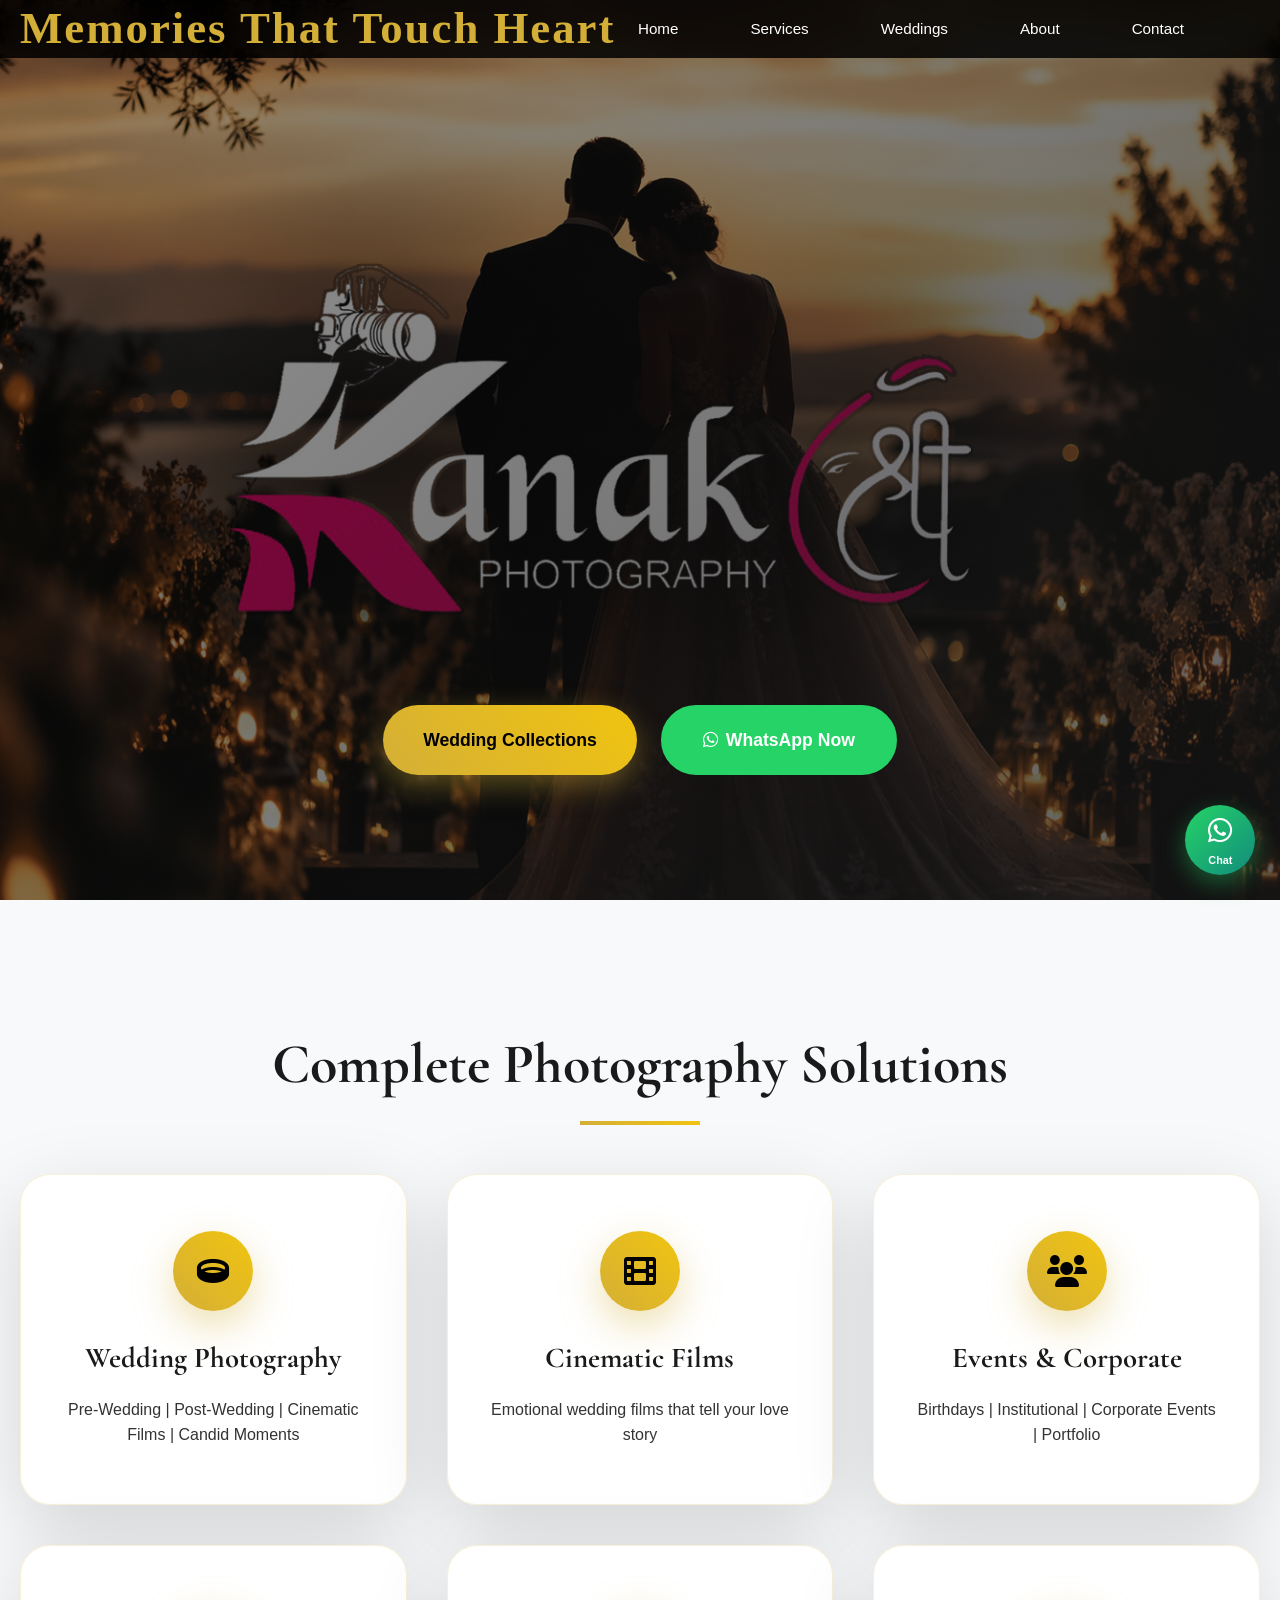
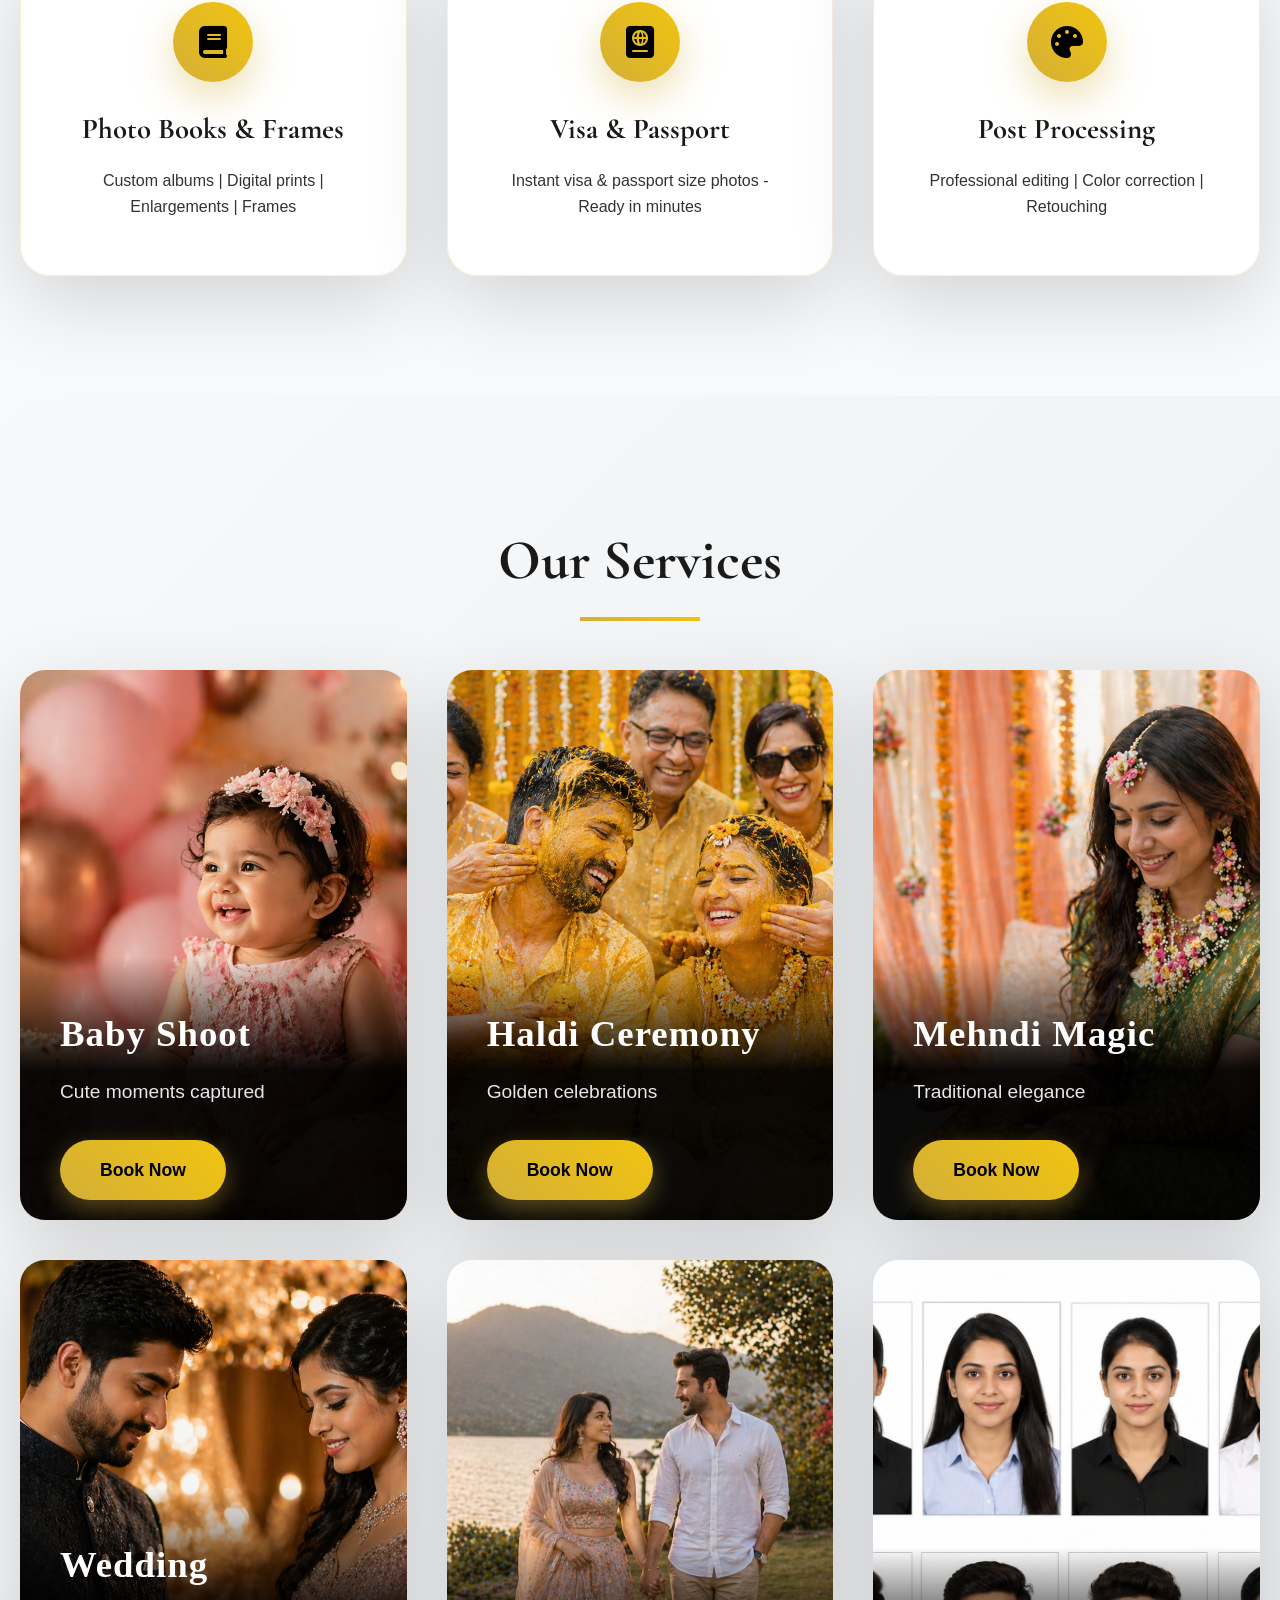
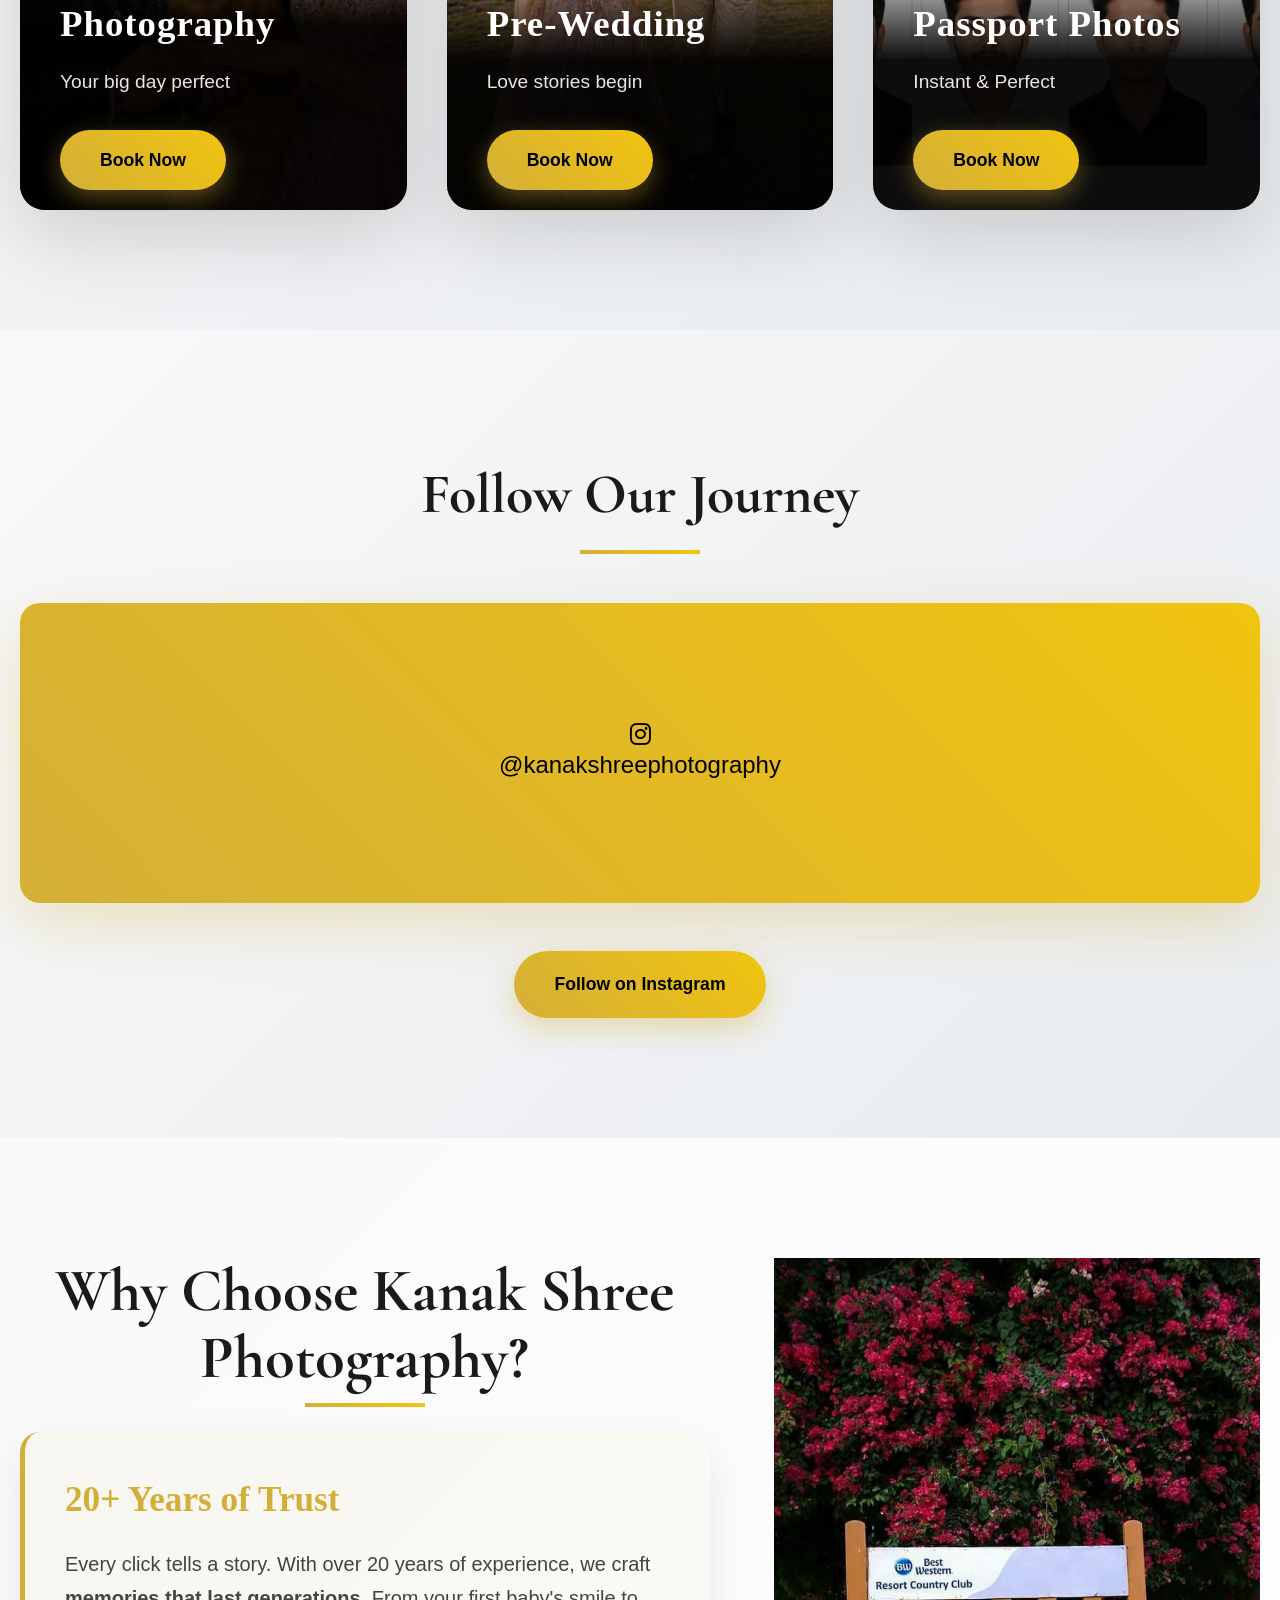
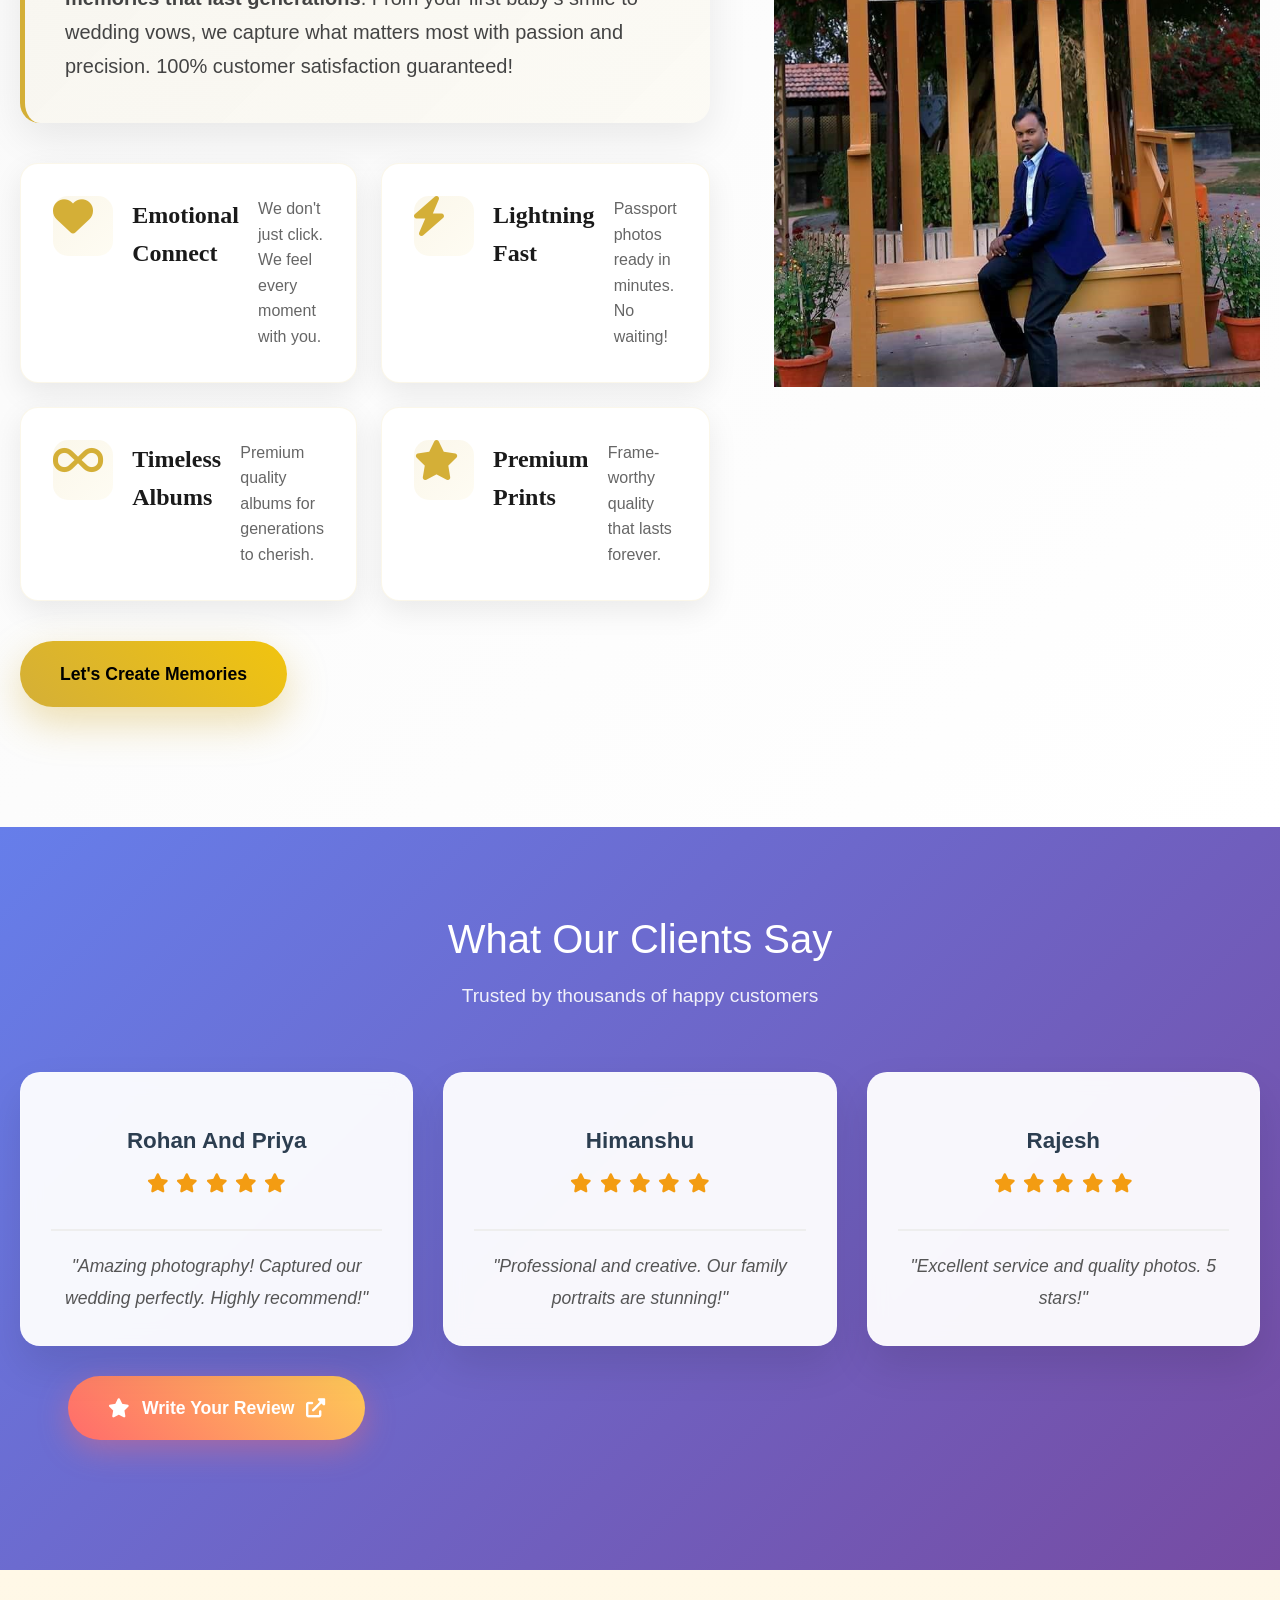
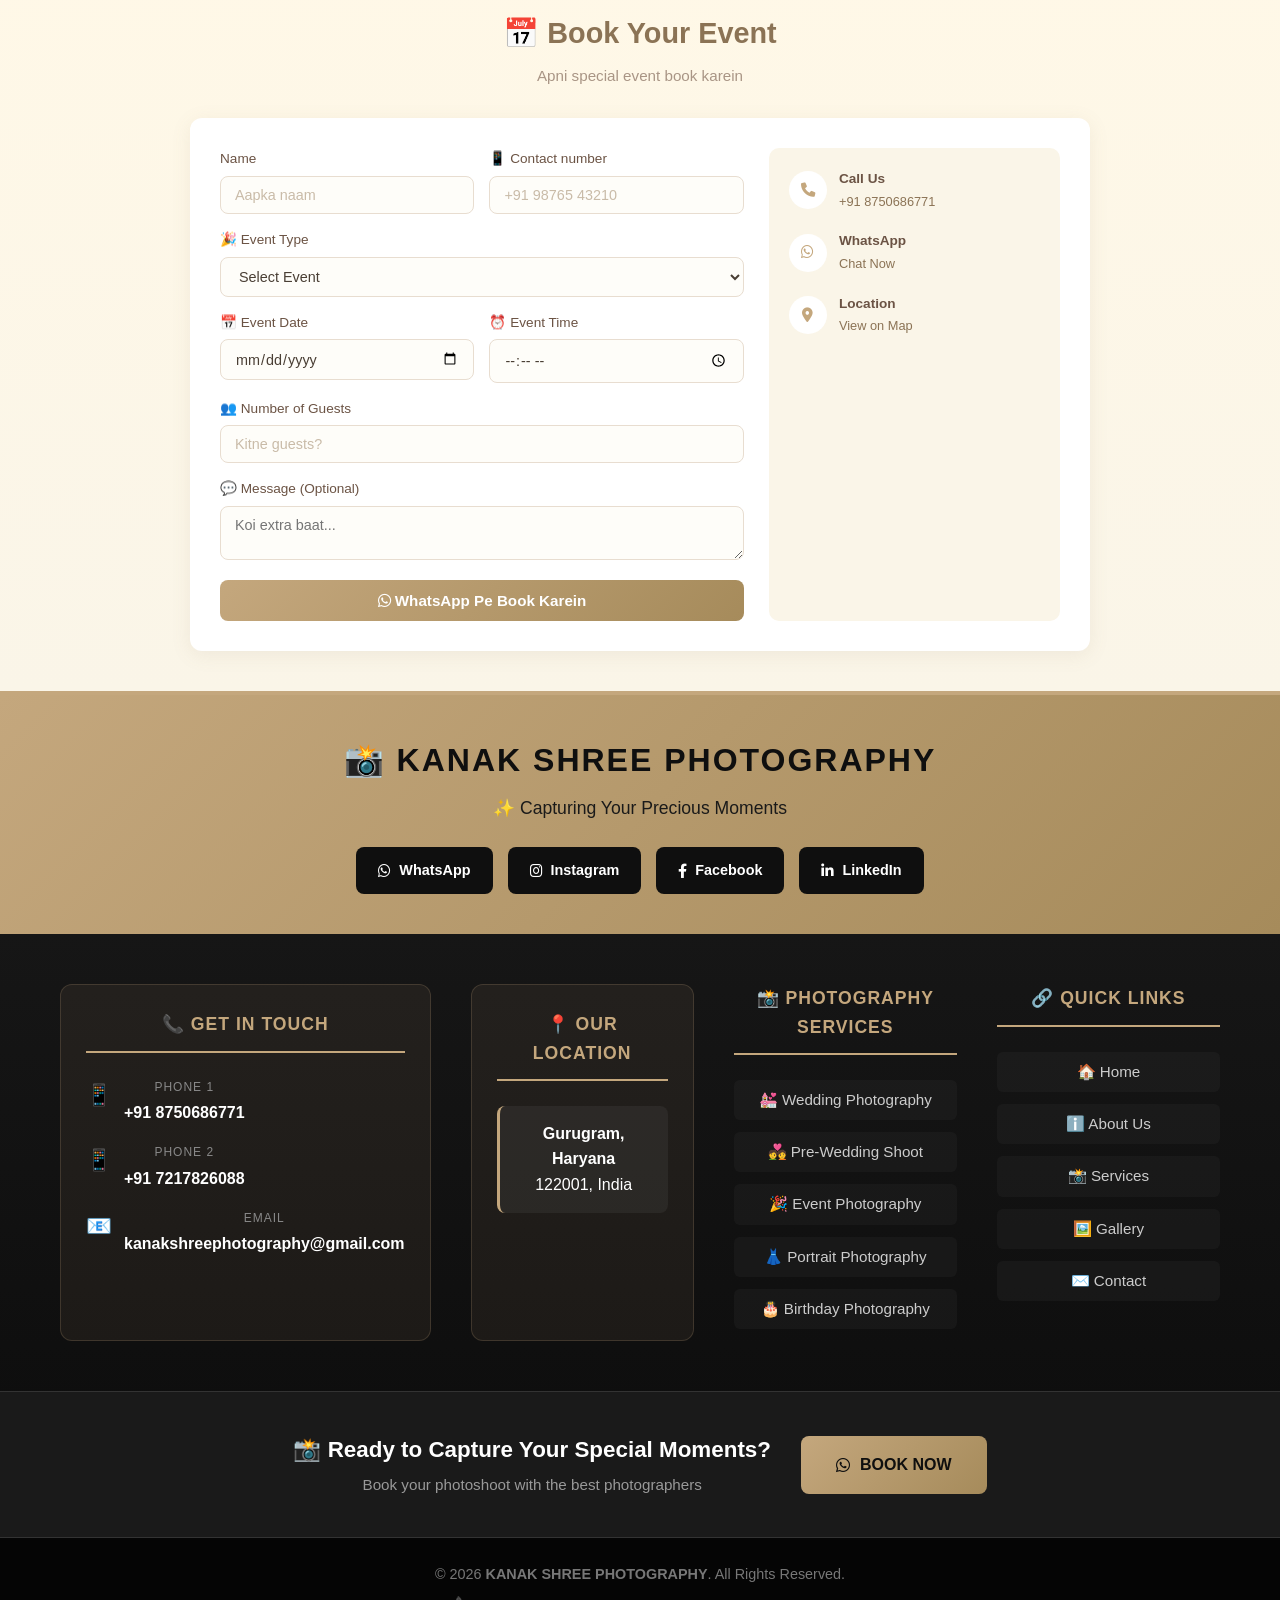
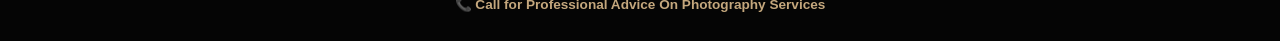
<file: index.html>
<!DOCTYPE html>
<html lang="en">
<head>
    <meta charset="UTF-8">
    <meta name="viewport" content="width=device-width, initial-scale=1.0">
    <title>Kanak Shree Photography | Premium Wedding & Events | Gurugram</title>
    <meta name="description" content="20+ Years Wedding Photography, Pre-Wedding, Cinematic Films, Events, Passport Photos - Gurugram Haryana">
    <link rel="stylesheet" href="style.css">
    <link href="https://fonts.googleapis.com/css2?family=Cormorant+Garamond:wght@300;400;600&family=Lora:wght@400;500&family=Poppins:wght@300;400;600&display=swap" rel="stylesheet">
    <link rel="stylesheet" href="https://cdnjs.cloudflare.com/ajax/libs/font-awesome/6.0.0/css/all.min.css">
</head>
<!-- 🔥 ALL SERVICES - ENGLISH ONLY 🔥 -->
<div class="floating-whatsapp">
    <a href="https://wa.me/918750686771?text=Hi%20Kanak%20Shree%20Team!%20%F0%9F%98%8A%0A%0AWelcome%20to%20your%20photography%20world!%20%F0%9F%92%9C%0A%0AServices%3A%0A💍%20Wedding%20Photography%0A💕%20Pre-Wedding%20Shoots%0A🎬%20Cinematic%20Films%0A📸%20Candid%20Photography%0A💼%20Corporate%20%26%20Institutional%0A🎂%20Birthday%20Events%0A🎉%20All%20Events%0A📂%20Portfolio%20Shoots%0A🖼️%20Frames%20%26%20Photo%20Books%0A✂️%20Post%20Processing%0A🖨️%20Digital%20Prints%20%26%20Enlargements%0A🛂%20Instant%20Visa%20%26%20Passport%20Photos%0A%0AWhen%27s%20your%20date%3F%20📅%0ALet%27s%20book%20it!" 
       class="whatsapp-float" target="_blank">
        <i class="fab fa-whatsapp"></i>
        <span>Chat</span>
    </a>
</div>
<body>
 <nav class="navbar">
    <div class="nav-container">
        <!-- FULL NAME LOGO -->
        <div class="logo">Memories That Touch Heart</div>
        <ul class="nav-menu">
            <li><a href="#home">Home</a></li>
            <li><a href="#services">Services</a></li>
            <li><a href="#weddings">Weddings</a></li>
            <li><a href="#about">About</a></li>
            <li><a href="#contact">Contact</a></li>
        </ul>
        <div class="hamburger">
            <span></span><span></span><span></span>
        </div>
    </div>
</nav>
 <section id="home" class="royal-hero">
    <!-- YOUR IMAGE hero-bg.jpg -->
    <div class="hero-bg-image"></div>
    <div class="hero-overlay"></div>
    <div class="hero-content">
        
        
        
        <div class="hero-buttons">
            <a href="#weddings" class="btn btn-gold">Wedding Collections</a>
            <a href="https://wa.me/918750686771" class="btn btn-whatsapp" target="_blank">
                <i class="fab fa-whatsapp"></i> WhatsApp Now
            </a>
        </div>
    </div>
</section>
    <!-- Services Section -->
    <section id="services" class="services">
        <div class="container">
            <h2 class="section-title">Complete Photography Solutions</h2>
            <div class="services-grid">
                <div class="service-card">
                    <div class="service-icon"><i class="fas fa-ring"></i></div>
                    <h3>Wedding Photography</h3>
                    <p>Pre-Wedding | Post-Wedding | Cinematic Films | Candid Moments</p>
                </div>
                <div class="service-card">
                    <div class="service-icon"><i class="fas fa-film"></i></div>
                    <h3>Cinematic Films</h3>
                    <p>Emotional wedding films that tell your love story</p>
                </div>
                <div class="service-card">
                    <div class="service-icon"><i class="fas fa-users"></i></div>
                    <h3>Events & Corporate</h3>
                    <p>Birthdays | Institutional | Corporate Events | Portfolio</p>
                </div>
                <div class="service-card">
                    <div class="service-icon"><i class="fas fa-book"></i></div>
                    <h3>Photo Books & Frames</h3>
                    <p>Custom albums | Digital prints | Enlargements | Frames</p>
                </div>
                <div class="service-card">
                    <div class="service-icon"><i class="fas fa-passport"></i></div>
                    <h3>Visa & Passport</h3>
                    <p>Instant visa & passport size photos - Ready in minutes</p>
                </div>
                <div class="service-card">
                    <div class="service-icon"><i class="fas fa-palette"></i></div>
                    <h3>Post Processing</h3>
                    <p>Professional editing | Color correction | Retouching</p>
                </div>
            </div>
        </div>
    </section>

 <!-- 🔥 ALL SERVICES GALLERY 🔥 -->
<section id="weddings" class="weddings">
    <div class="container">
        <h2 class="section-title">Our Services</h2>
        <div class="weddings-grid">
            <!-- BABY SHOOT -->
            <div class="wedding-item">
                <div class="wedding-image" style="background-image: url('baby-shoot.jpg');"></div>
                <div class="wedding-overlay">
                    <h3>Baby Shoot</h3>
                    <p>Cute moments captured</p>
                    <a href="#contact" class="btn btn-overlay">Book Now</a>
                </div>
            </div>

            <!-- HALDI CEREMONY -->
            <div class="wedding-item">
                <div class="wedding-image" style="background-image: url('haldi-ceremony.jpg');"></div>
                <div class="wedding-overlay">
                    <h3>Haldi Ceremony</h3>
                    <p>Golden celebrations</p>
                    <a href="#contact" class="btn btn-overlay">Book Now</a>
                </div>
            </div>

            <!-- MEHNDI FUNCTION -->
            <div class="wedding-item">
                <div class="wedding-image" style="background-image: url('mehndi-function.jpg');"></div>
                <div class="wedding-overlay">
                    <h3>Mehndi Magic</h3>
                    <p>Traditional elegance</p>
                    <a href="#contact" class="btn btn-overlay">Book Now</a>
                </div>
            </div>

            <!-- WEDDING SHOOT -->
            <div class="wedding-item">
                <div class="wedding-image" style="background-image: url('wedding-shoot.jpg');"></div>
                <div class="wedding-overlay">
                    <h3>Wedding Photography</h3>
                    <p>Your big day perfect</p>
                    <a href="#contact" class="btn btn-overlay">Book Now</a>
                </div>
            </div>

            <!-- PRE-WEDDING -->
            <div class="wedding-item">
                <div class="wedding-image" style="background-image: url('pre-wedding.jpg');"></div>
                <div class="wedding-overlay">
                    <h3>Pre-Wedding</h3>
                    <p>Love stories begin</p>
                    <a href="#contact" class="btn btn-overlay">Book Now</a>
                </div>
            </div>

            <!-- PASSPORT PHOTOS -->
            <div class="wedding-item">
                <div class="wedding-image" style="background-image: url('passport-photos.jpg');"></div>
                <div class="wedding-overlay">
                    <h3>Passport Photos</h3>
                    <p>Instant & Perfect</p>
                    <a href="#contact" class="btn btn-overlay">Book Now</a>
                </div>
            </div>
        </div>
    </div>
</section>
    <!-- LEVEL 2: Instagram Feed -->
<section id="instagram" class="instagram">
    <div class="container">
        <h2 class="section-title">Follow Our Journey</h2>
        <div class="insta-grid" id="insta-feed">
            <!-- Real Instagram will load here -->
            <div class="insta-placeholder">
                <i class="fab fa-instagram"></i>
                <p>@kanakshreephotography</p>
            </div>
        </div>
        <div class="insta-cta">
            <a href="https://instagram.com/kanakshreephotography" class="btn btn-gold" target="_blank">
                Follow on Instagram
            </a>
        </div>
    </div>
</section>

 <!-- 🔥 PERFECT ABOUT LAYOUT 🔥 -->
<section id="about" class="about perfect-about">
    <div class="container">
        <div class="about-main">
            <!-- LEFT: 4 BOXES -->
            <div class="about-left">
                <h2 class="section-title bold-main">Why Choose Kanak Shree Photography?</h2>
                
                <!-- 20 YEARS PARAGRAPH -->
                <div class="experience-box">
                    <h3>20+ Years of Trust</h3>
                    <p>Every click tells a story. With over 20 years of experience, we craft <strong>memories that last generations</strong>. From your first baby's smile to wedding vows, we capture what matters most with passion and precision. 100% customer satisfaction guaranteed!</p>
                </div>

                <!-- 4 EMOTIONAL BOXES -->
                <div class="features-grid">
                    <div class="feature-box">
                        <i class="fas fa-heart feature-icon"></i>
                        <h4>Emotional Connect</h4>
                        <p>We don't just click. We feel every moment with you.</p>
                    </div>
                    <div class="feature-box">
                        <i class="fas fa-bolt feature-icon"></i>
                        <h4>Lightning Fast</h4>
                        <p>Passport photos ready in minutes. No waiting!</p>
                    </div>
                    <div class="feature-box">
                        <i class="fas fa-infinity feature-icon"></i>
                        <h4>Timeless Albums</h4>
                        <p>Premium quality albums for generations to cherish.</p>
                    </div>
                    <div class="feature-box">
                        <i class="fas fa-star feature-icon"></i>
                        <h4>Premium Prints</h4>
                        <p>Frame-worthy quality that lasts forever.</p>
                    </div>
                </div>

                <!-- HIGHLIGHT BUTTON -->
                <div class="cta-wrapper">
                    <a href="#contact" class="btn btn-gold btn-highlight">Let's Create Memories</a>
                </div>
            </div>

<!-- FULL WIDTH IMAGE RIGHT -->
<div class="about-right">
    <img src="about-hero.jpg" alt="Kanak Shree Studio" class="full-about-img">
</div>
</div>
</section>
<section class="reviews-section">
    <div class="container">
        <div class="section-header">
            <h2>What Our Clients Say</h2>
            <p>Trusted by thousands of happy customers</p>
        </div>
        
        <div class="reviews-container">
            <!-- Review 1 -->
            <div class="review-card">
                <div class="review-header">
                    <div class="review-info">
                        <h4>Rohan And Priya</h4>
                        <div class="stars">
                            <i class="fas fa-star"></i>
                            <i class="fas fa-star"></i>
                            <i class="fas fa-star"></i>
                            <i class="fas fa-star"></i>
                            <i class="fas fa-star"></i>
                        </div>
                    </div>
                </div>
                <p>"Amazing photography! Captured our wedding perfectly. Highly recommend!"</p>
            </div>

            <!-- Review 2 -->
            <div class="review-card">
                <div class="review-header">
                    <div class="review-info">
                        <h4>Himanshu</h4>
                        <div class="stars">
                            <i class="fas fa-star"></i>
                            <i class="fas fa-star"></i>
                            <i class="fas fa-star"></i>
                            <i class="fas fa-star"></i>
                            <i class="fas fa-star"></i>
                        </div>
                    </div>
                </div>
                <p>"Professional and creative. Our family portraits are stunning!"</p>
            </div>

            <!-- Review 3 -->
            <div class="review-card">
                <div class="review-header">
                    <div class="review-info">
                        <h4>Rajesh</h4>
                        <div class="stars">
                            <i class="fas fa-star"></i>
                            <i class="fas fa-star"></i>
                            <i class="fas fa-star"></i>
                            <i class="fas fa-star"></i>
                            <i class="fas fa-star"></i>
                        </div>
                    </div>
                </div>
                <p>"Excellent service and quality photos. 5 stars!"</p>
            </div>

            <!-- Write Review Button -->
        <div class="write-review">
            <a href="https://g.page/r/CT0EUBcV5LShEBM/review" target="_blank" class="write-btn">
                <i class="fas fa-star"></i>
                Write Your Review
                <i class="fas fa-external-link-alt"></i>
            </a>
        </div>
    </div>
</section>


<section class="contact-section">
    <div class="contact-container">
        <div class="contact-header">
            <h2>📅 Book Your Event</h2>
            <p>Apni special event book karein</p>
        </div>
        
        <div class="contact-box">
            <!-- Form -->
            <form id="bookingForm" class="booking-form">
                <div class="form-row">
                    <div class="input-group">
                        <label>Name</label>
                        <input type="text" id="name" placeholder="Aapka naam" required>
                    </div>
                    <div class="input-group">
                        <label>📱 Contact number</label>
                        <input type="tel" id="phone" placeholder="+91 98765 43210" required>
                    </div>
                </div>
                
                <div class="input-group">
                    <label>🎉 Event Type</label>
                    <select id="eventName" required>
                        <option value="">Select Event</option>
                        <option value="Birthday Party">Birthday Party 🎂</option>
                        <option value="Wedding">Wedding 💑</option>
                        <option value="Corporate Event">Corporate 💼</option>
                        <option value="Baby Shower">Baby Shower 👶</option>
                        <option value="Anniversary">Anniversary ❤️</option>
                        <option value="Other">Other 🎈</option>
                    </select>
                </div>
                
                <div class="form-row">
                    <div class="input-group">
                        <label>📅 Event Date</label>
                        <input type="date" id="date" required>
                    </div>
                    <div class="input-group">
                        <label>⏰ Event Time</label>
                        <input type="time" id="time" required>
                    </div>
                </div>
                
                <div class="input-group">
                    <label>👥 Number of Guests</label>
                    <input type="number" id="guests" placeholder="Kitne guests?" min="1">
                </div>
                
                <div class="input-group">
                    <label>💬 Message (Optional)</label>
                    <textarea id="message" placeholder="Koi extra baat..." rows="2"></textarea>
                </div>
                
                <button type="submit" class="submit-btn">
                    <i class="fab fa-whatsapp"></i> WhatsApp Pe Book Karein
                </button>
            </form>
            
            <!-- Info Side -->
            <div class="contact-info">
                <div class="info-item">
                    <i class="fas fa-phone"></i>
                    <div>
                        <h4>Call Us</h4>
                        <p>+91 8750686771</p>
                    </div>
                </div>
                
                <div class="info-item">
                    <i class="fab fa-whatsapp"></i>
                    <div>
                        <h4>WhatsApp</h4>
                        <p>Chat Now</p>
                    </div>
                </div>
                
                <div class="info-item">
                    <i class="fas fa-map-marker-alt"></i>
                    <div>
                        <h4>Location</h4>
                        <p>View on Map</p>
                    </div>
                </div>
                
                <div class="map-container">
                    <iframe src="https://www.google.com/maps/embed?pb=!1m18!1m12!1m3!1d3502.0123456789!2d77.123456!3d28.654321!2m3!1f0!2f0!3f0!3m2!1i1024!2i768!4f13.1!3m3!1m2!1s0x0%3A0x0!2zMjjCsDM5JzE1LjYiTiA3N8KwMDcnMzQuNCJF!5e0!3m2!1sen!2sin!4v1234567890" 
                    width="100%" height="150" style="border:0; border-radius:8px;" allowfullscreen="" loading="lazy"></iframe>
                </div>
            </div>
        </div>
    </div>
</section>

<script>
document.getElementById('bookingForm').addEventListener('submit', function(e) {
    e.preventDefault();
    
    const name = document.getElementById('name').value;
    const eventName = document.getElementById('eventName').value;
    const date = document.getElementById('date').value;
    const time = document.getElementById('time').value;
    const phone = document.getElementById('phone').value;
    const guests = document.getElementById('guests').value;
    const message = document.getElementById('message').value;
    
    const whatsappMessage = `*New Event Booking*%0A%0A👤 Name: ${name}%0A🎉 Event: ${eventName}%0A📅 Date: ${date}%0A⏰ Time: ${time}%0A📱 Phone: ${phone}%0A👥 Guests: ${guests || 'Not specified'}%0A💬 Message: ${message || 'None'}`;
    
    const phoneNumber = '8750686771';
    window.open(`https://wa.me/${phoneNumber}?text=${whatsappMessage}`, '_blank');
    
    alert('Thanks! WhatsApp open ho jayega ✅');
});
</script>

</body>
</html>
<!-- Footer Section -->
<footer class="site-footer">
    <div class="footer-wrapper">
        <div class="footer-container">
            <!-- Top Bar -->
            <div class="footer-top">
                <div class="brand-section">
                    <h2 class="footer-logo">📸 KANAK SHREE PHOTOGRAPHY</h2>
                    <p class="footer-tagline">✨ Capturing Your Precious Moments</p>
                    
                    <!-- Social Links -->
                    <div class="social-links">
                        <a href="https://wa.me/918750686771" class="social-btn whatsapp" target="_blank">
                            <i class="fab fa-whatsapp"></i> WhatsApp
                        </a>
                        <a href="https://instagram.com/kanakshreephotography" class="social-btn instagram" target="_blank">
                            <i class="fab fa-instagram"></i> Instagram
                        </a>
                        <a href="https://facebook.com/kanakshreephotography" class="social-btn facebook" target="_blank">
                            <i class="fab fa-facebook-f"></i> Facebook
                        </a>
                        <a href="https://linkedin.com/in/kanakshreephotography" class="social-btn linkedin" target="_blank">
                            <i class="fab fa-linkedin-in"></i> LinkedIn
                        </a>
                    </div>
                </div>
            </div>
            
            <!-- Main Content -->
            <div class="footer-content">
                <div class="footer-grid">
                    <!-- Contact Column -->
                    <div class="footer-column highlight">
                        <h3 class="col-title">📞 GET IN TOUCH</h3>
                        <div class="contact-item">
                            <span class="icon">📱</span>
                            <div>
                                <label>Phone 1</label>
                                <a href="tel:918750686771">+91 8750686771</a>
                            </div>
                        </div>
                        <div class="contact-item">
                            <span class="icon">📱</span>
                            <div>
                                <label>Phone 2</label>
                                <a href="tel:917217826088">+91 7217826088</a>
                            </div>
                        </div>
                        <div class="contact-item">
                            <span class="icon">📧</span>
                            <div>
                                <label>Email</label>
                                <a href="mailto:kanakshreephotography@gmail.com">kanakshreephotography@gmail.com</a>
                            </div>
                        </div>
                    </div>
                    
                    <!-- Location Column -->
                    <div class="footer-column highlight">
                        <h3 class="col-title">📍 OUR LOCATION</h3>
                        <div class="location-box">
                            <p><strong>Gurugram, Haryana</strong></p>
                            <p>122001, India</p>
                        </div>
                    </div>
                    
                    <!-- Photography Services -->
                    <div class="footer-column">
                        <h3 class="col-title">📸 PHOTOGRAPHY SERVICES</h3>
                        <ul class="service-menu">
                            <li><a href="#">💒 Wedding Photography</a></li>
                            <li><a href="#">💑 Pre-Wedding Shoot</a></li>
                            <li><a href="#">🎉 Event Photography</a></li>
                            <li><a href="#">👗 Portrait Photography</a></li>
                            <li><a href="#">🎂 Birthday Photography</a></li>
                        </ul>
                    </div>
                    
                    <!-- Quick Links -->
                    <div class="footer-column">
                        <h3 class="col-title">🔗 QUICK LINKS</h3>
                        <ul class="service-menu">
                            <li><a href="#home">🏠 Home</a></li>
                            <li><a href="#about">ℹ️ About Us</a></li>
                            <li><a href="#services">📸 Services</a></li>
                            <li><a href="#gallery">🖼️ Gallery</a></li>
                            <li><a href="#contact">✉️ Contact</a></li>
                        </ul>
                    </div>
                </div>
            </div>
            
            <!-- CTA Section -->
            <div class="footer-cta">
                <div class="cta-content">
                    <h3>📸 Ready to Capture Your Special Moments?</h3>
                    <p>Book your photoshoot with the best photographers</p>
                </div>
                
                <!-- Book Now WhatsApp Link - Direct Working -->
                <a href="https://wa.me/918750686771?text=%2A%F0%9F%93%B8+Kanak+Shree+Photography+-+Booking+Request%2A%0A%0AHello%21+I+want+to+book+a+photoshoot.%0APlease+contact+me+for+more+details.%0A%0ASent+from+website" 
                   class="book-btn" 
                   target="_blank">
                    <i class="fab fa-whatsapp"></i> BOOK NOW
                </a>
            </div>
            
            <!-- Bottom -->
            <div class="footer-bottom">
                <p>© 2026 <strong>KANAK SHREE PHOTOGRAPHY</strong>. All Rights Reserved.</p>
                <p class="advice">📞 Call for Professional Advice On Photography Services</p>
            </div>
        </div>
    </div>
</footer>
</file>
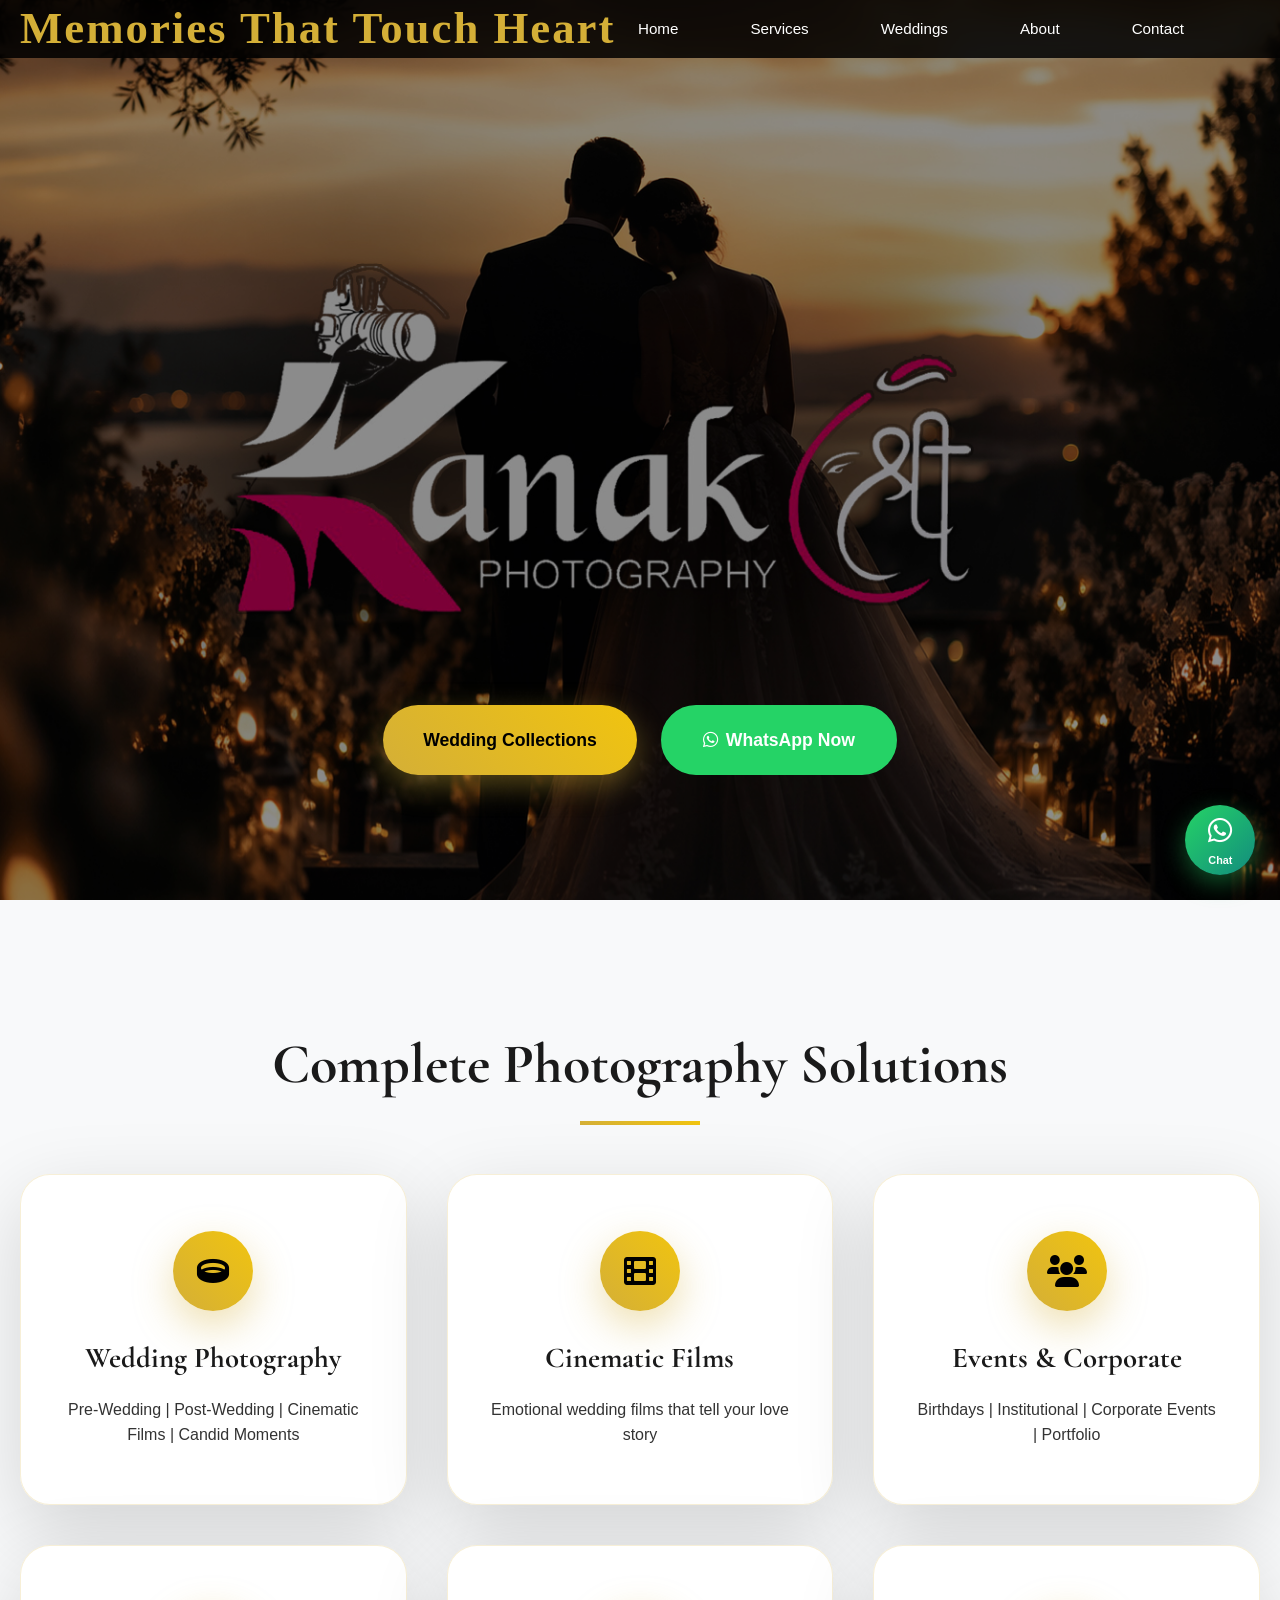
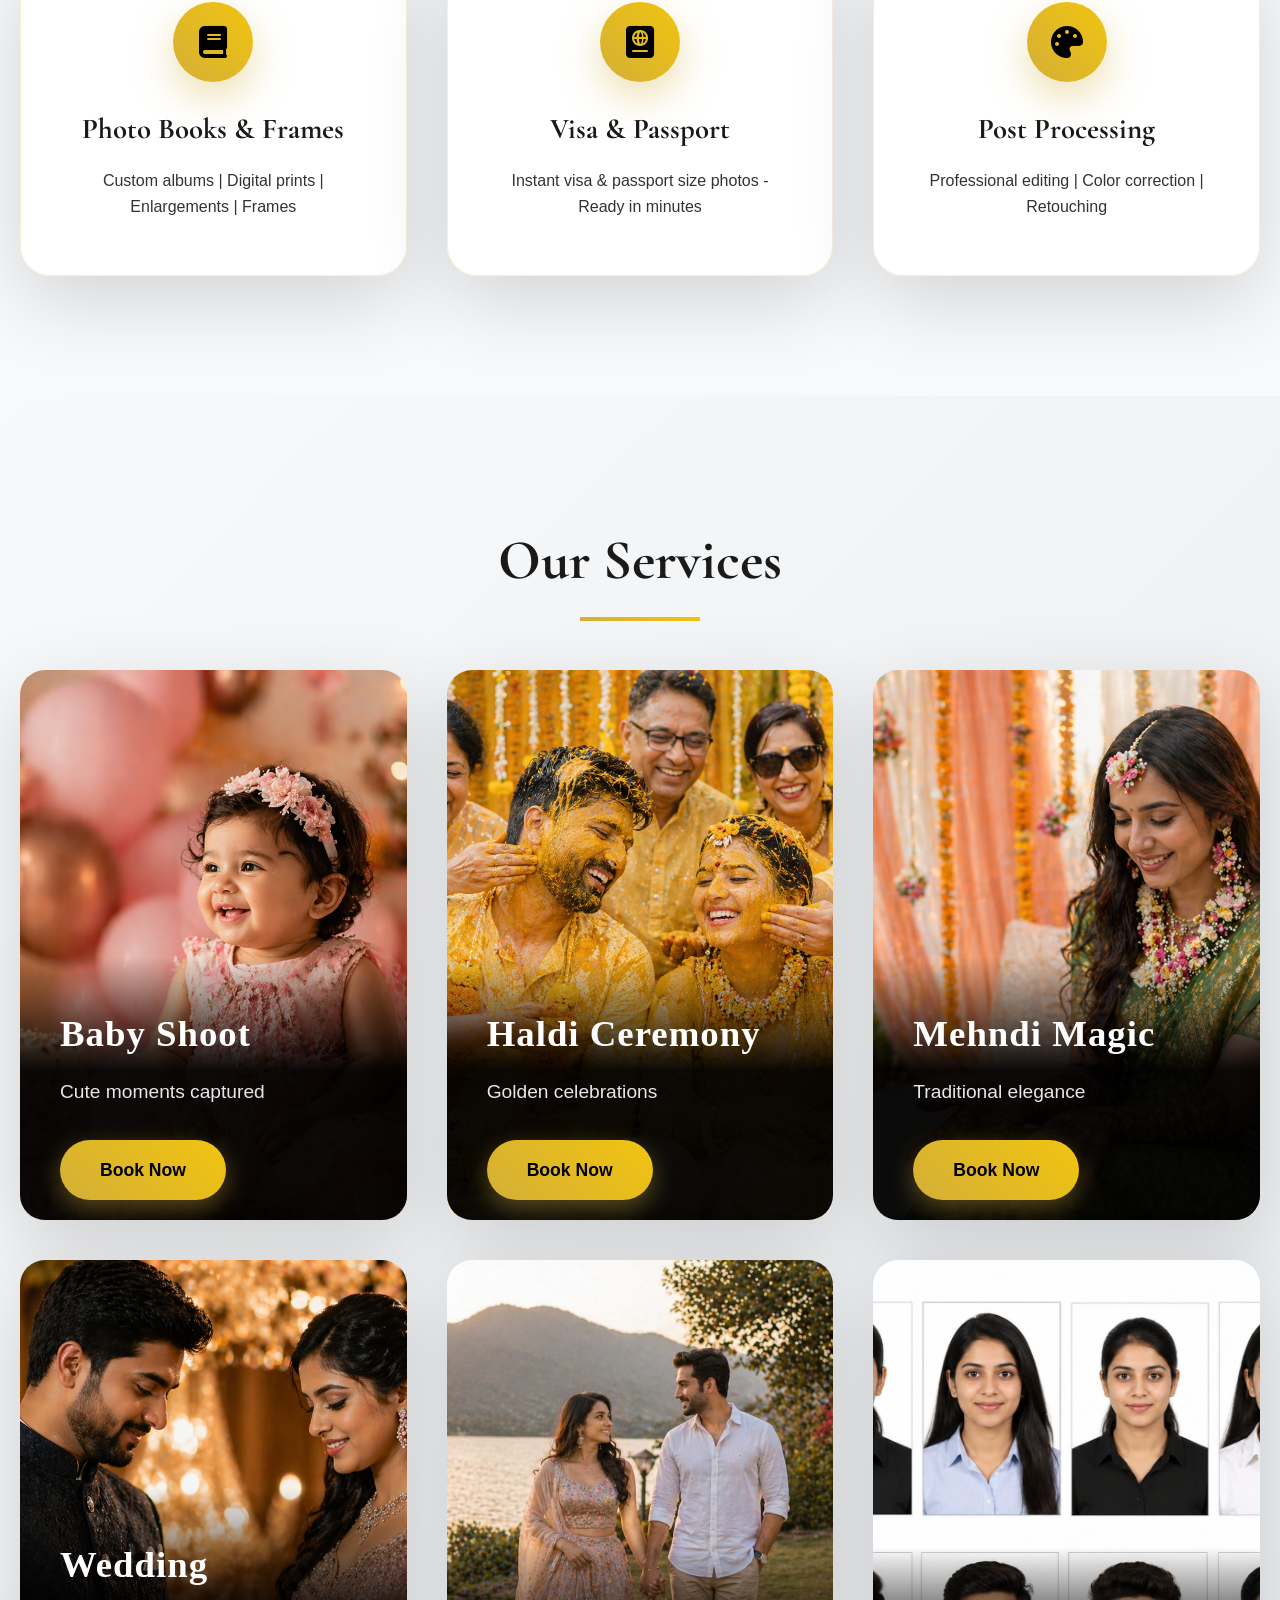
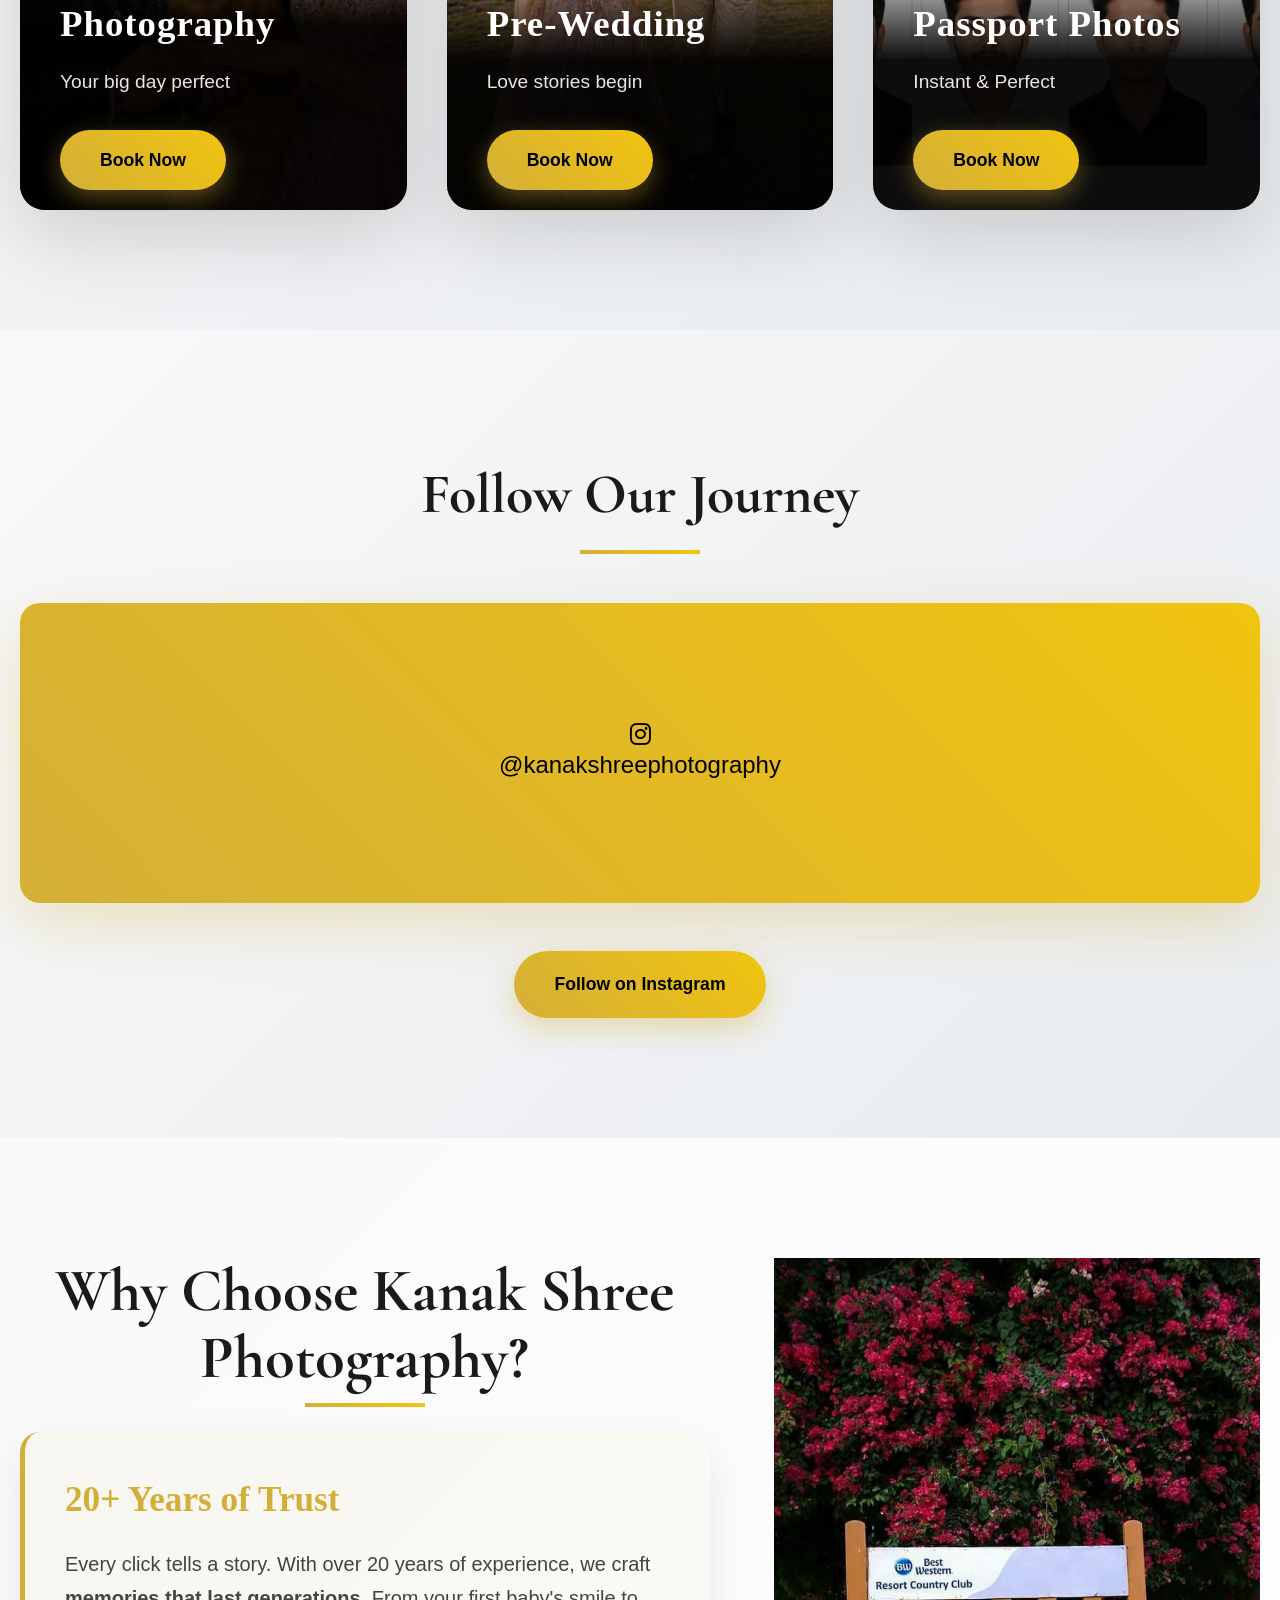
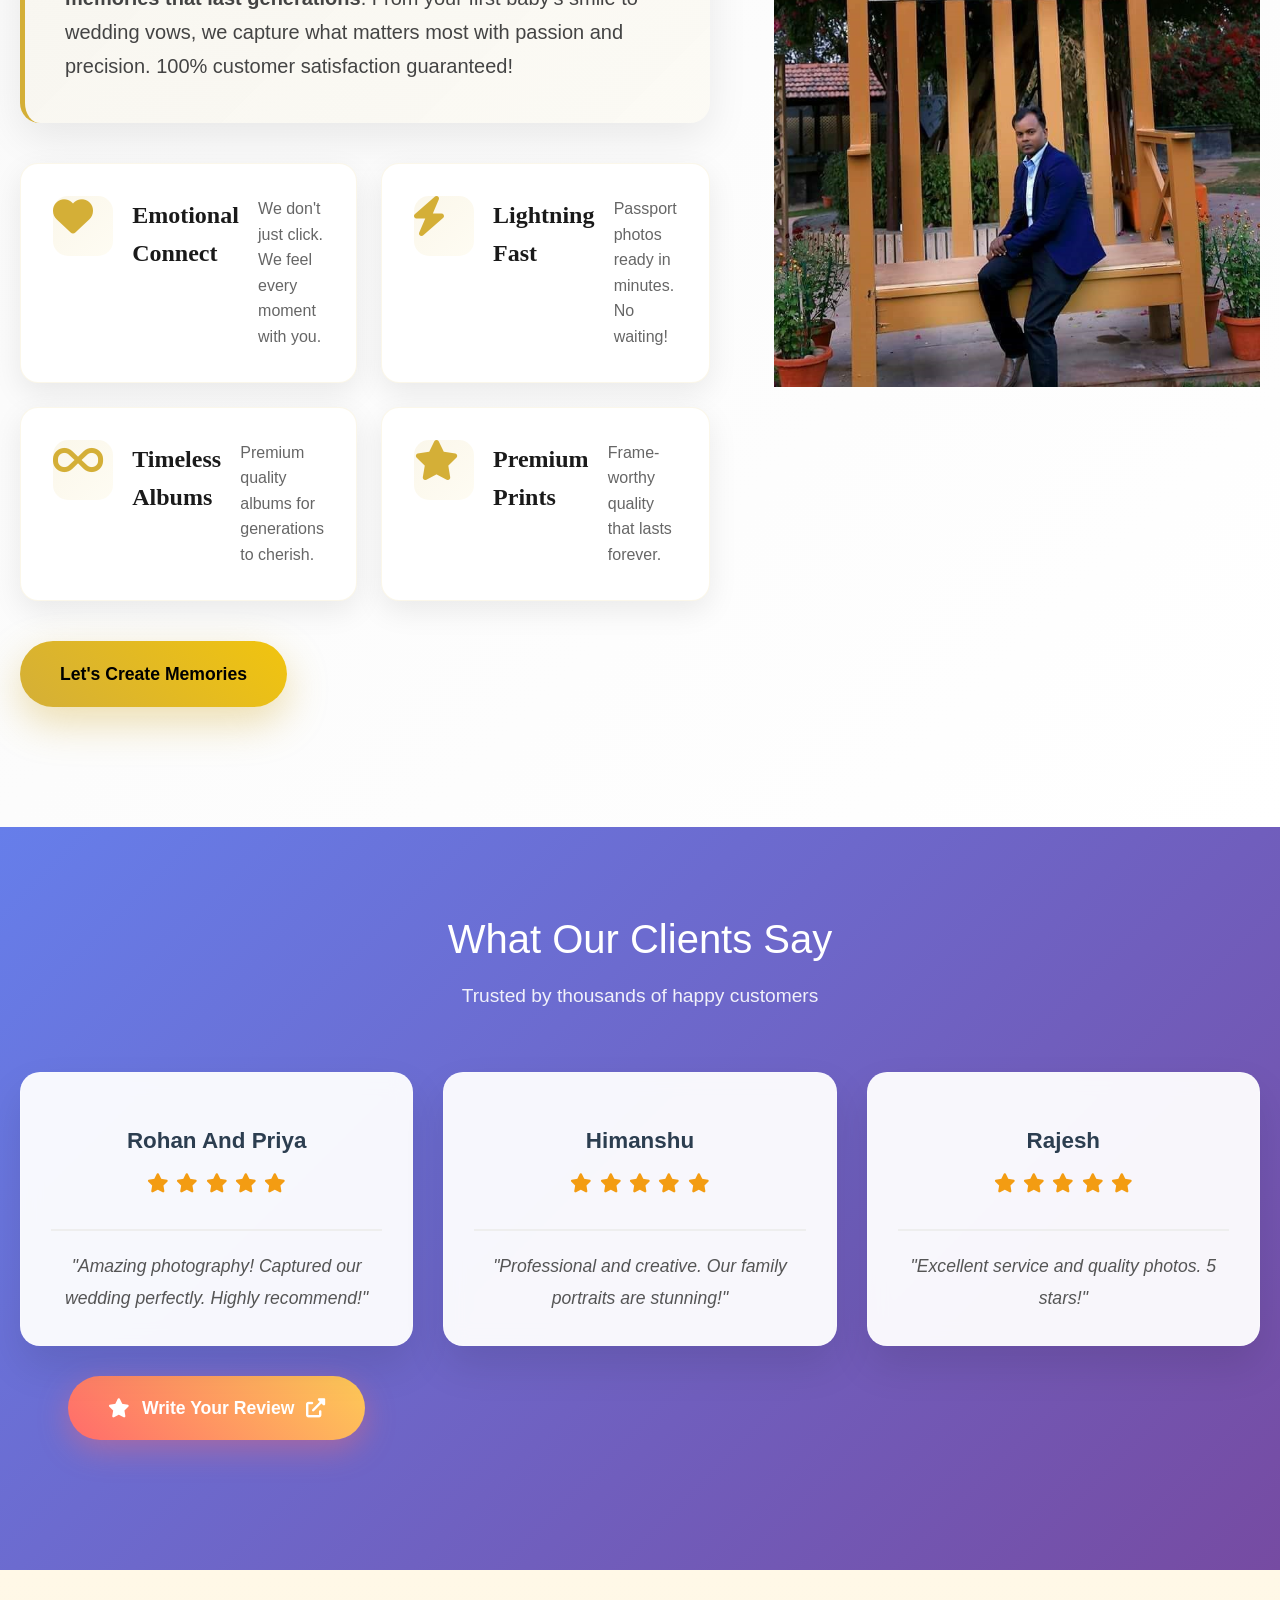
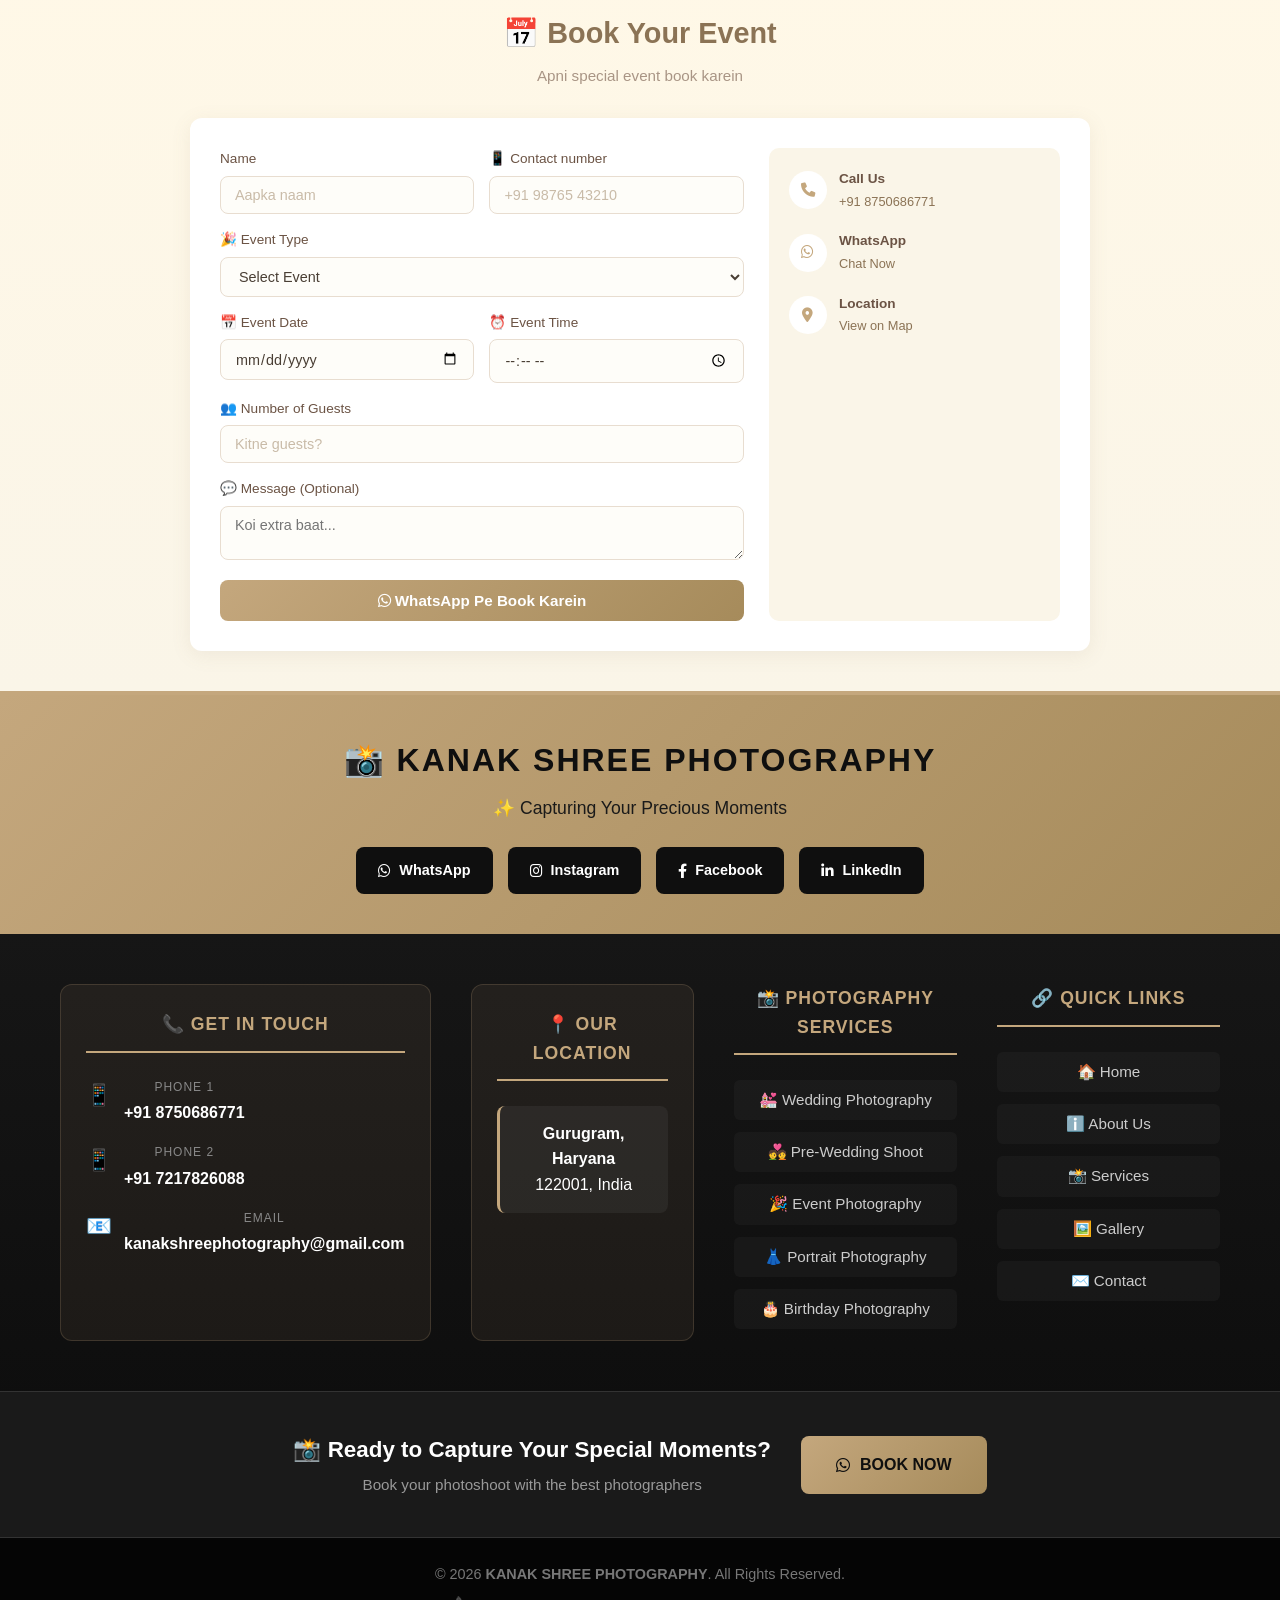
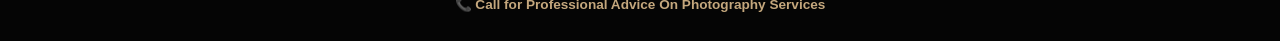
<file: kanakshree-photography-portfolio-main/index.html>
<!DOCTYPE html>
<html lang="en">
<head>
    <meta charset="UTF-8">
    <meta name="viewport" content="width=device-width, initial-scale=1.0">
    <title>Kanak Shree Photography | Premium Wedding & Events | Gurugram</title>
    <meta name="description" content="20+ Years Wedding Photography, Pre-Wedding, Cinematic Films, Events, Passport Photos - Gurugram Haryana">
    <link rel="stylesheet" href="style.css">
    <link href="https://fonts.googleapis.com/css2?family=Cormorant+Garamond:wght@300;400;600&family=Lora:wght@400;500&family=Poppins:wght@300;400;600&display=swap" rel="stylesheet">
    <link rel="stylesheet" href="https://cdnjs.cloudflare.com/ajax/libs/font-awesome/6.0.0/css/all.min.css">
</head>
<!-- 🔥 ALL SERVICES - ENGLISH ONLY 🔥 -->
<div class="floating-whatsapp">
    <a href="https://wa.me/918750686771?text=Hi%20Kanak%20Shree%20Team!%20%F0%9F%98%8A%0A%0AWelcome%20to%20your%20photography%20world!%20%F0%9F%92%9C%0A%0AServices%3A%0A💍%20Wedding%20Photography%0A💕%20Pre-Wedding%20Shoots%0A🎬%20Cinematic%20Films%0A📸%20Candid%20Photography%0A💼%20Corporate%20%26%20Institutional%0A🎂%20Birthday%20Events%0A🎉%20All%20Events%0A📂%20Portfolio%20Shoots%0A🖼️%20Frames%20%26%20Photo%20Books%0A✂️%20Post%20Processing%0A🖨️%20Digital%20Prints%20%26%20Enlargements%0A🛂%20Instant%20Visa%20%26%20Passport%20Photos%0A%0AWhen%27s%20your%20date%3F%20📅%0ALet%27s%20book%20it!" 
       class="whatsapp-float" target="_blank">
        <i class="fab fa-whatsapp"></i>
        <span>Chat</span>
    </a>
</div>
<body>
 <nav class="navbar">
    <div class="nav-container">

        <div class="logo">Memories That Touch Heart</div>

        <ul class="nav-menu" id="navMenu">
            <li><a href="#home">Home</a></li>
            <li><a href="#services">Services</a></li>
            <li><a href="#weddings">Weddings</a></li>
            <li><a href="#about">About</a></li>
            <li><a href="#contact">Contact</a></li>
        </ul>

        <div class="hamburger" id="hamburger">
            <span></span>
            <span></span>
            <span></span>
        </div>

    </div>
</nav>
 <section id="home" class="royal-hero">
    <!-- YOUR IMAGE hero-bg.jpg -->
    <div class="hero-bg-image"></div>
    <div class="hero-overlay"></div>
    <div class="hero-content">
        
        
        
        <div class="hero-buttons">
            <a href="#weddings" class="btn btn-gold">Wedding Collections</a>
            <a href="https://wa.me/918750686771" class="btn btn-whatsapp" target="_blank">
                <i class="fab fa-whatsapp"></i> WhatsApp Now
            </a>
        </div>
    </div>
</section>
    <!-- Services Section -->
    <section id="services" class="services">
        <div class="container">
            <h2 class="section-title">Complete Photography Solutions</h2>
            <div class="services-grid">
                <div class="service-card">
                    <div class="service-icon"><i class="fas fa-ring"></i></div>
                    <h3>Wedding Photography</h3>
                    <p>Pre-Wedding | Post-Wedding | Cinematic Films | Candid Moments</p>
                </div>
                <div class="service-card">
                    <div class="service-icon"><i class="fas fa-film"></i></div>
                    <h3>Cinematic Films</h3>
                    <p>Emotional wedding films that tell your love story</p>
                </div>
                <div class="service-card">
                    <div class="service-icon"><i class="fas fa-users"></i></div>
                    <h3>Events & Corporate</h3>
                    <p>Birthdays | Institutional | Corporate Events | Portfolio</p>
                </div>
                <div class="service-card">
                    <div class="service-icon"><i class="fas fa-book"></i></div>
                    <h3>Photo Books & Frames</h3>
                    <p>Custom albums | Digital prints | Enlargements | Frames</p>
                </div>
                <div class="service-card">
                    <div class="service-icon"><i class="fas fa-passport"></i></div>
                    <h3>Visa & Passport</h3>
                    <p>Instant visa & passport size photos - Ready in minutes</p>
                </div>
                <div class="service-card">
                    <div class="service-icon"><i class="fas fa-palette"></i></div>
                    <h3>Post Processing</h3>
                    <p>Professional editing | Color correction | Retouching</p>
                </div>
            </div>
        </div>
    </section>

 <!-- 🔥 ALL SERVICES GALLERY 🔥 -->
<section id="weddings" class="weddings">
    <div class="container">
        <h2 class="section-title">Our Services</h2>
        <div class="weddings-grid">
            <!-- BABY SHOOT -->
            <div class="wedding-item">
                <div class="wedding-image" style="background-image: url('baby-shoot.jpg');"></div>
                <div class="wedding-overlay">
                    <h3>Baby Shoot</h3>
                    <p>Cute moments captured</p>
                    <a href="#contact" class="btn btn-overlay">Book Now</a>
                </div>
            </div>

            <!-- HALDI CEREMONY -->
            <div class="wedding-item">
                <div class="wedding-image" style="background-image: url('haldi-ceremony.jpg');"></div>
                <div class="wedding-overlay">
                    <h3>Haldi Ceremony</h3>
                    <p>Golden celebrations</p>
                    <a href="#contact" class="btn btn-overlay">Book Now</a>
                </div>
            </div>

            <!-- MEHNDI FUNCTION -->
            <div class="wedding-item">
                <div class="wedding-image" style="background-image: url('mehndi-function.jpg');"></div>
                <div class="wedding-overlay">
                    <h3>Mehndi Magic</h3>
                    <p>Traditional elegance</p>
                    <a href="#contact" class="btn btn-overlay">Book Now</a>
                </div>
            </div>

            <!-- WEDDING SHOOT -->
            <div class="wedding-item">
                <div class="wedding-image" style="background-image: url('wedding-shoot.jpg');"></div>
                <div class="wedding-overlay">
                    <h3>Wedding Photography</h3>
                    <p>Your big day perfect</p>
                    <a href="#contact" class="btn btn-overlay">Book Now</a>
                </div>
            </div>

            <!-- PRE-WEDDING -->
            <div class="wedding-item">
                <div class="wedding-image" style="background-image: url('pre-wedding.jpg');"></div>
                <div class="wedding-overlay">
                    <h3>Pre-Wedding</h3>
                    <p>Love stories begin</p>
                    <a href="#contact" class="btn btn-overlay">Book Now</a>
                </div>
            </div>

            <!-- PASSPORT PHOTOS -->
            <div class="wedding-item">
                <div class="wedding-image" style="background-image: url('passport-photos.jpg');"></div>
                <div class="wedding-overlay">
                    <h3>Passport Photos</h3>
                    <p>Instant & Perfect</p>
                    <a href="#contact" class="btn btn-overlay">Book Now</a>
                </div>
            </div>
        </div>
    </div>
</section>
    <!-- LEVEL 2: Instagram Feed -->
<section id="instagram" class="instagram">
    <div class="container">
        <h2 class="section-title">Follow Our Journey</h2>
        <div class="insta-grid" id="insta-feed">
            <!-- Real Instagram will load here -->
            <div class="insta-placeholder">
                <i class="fab fa-instagram"></i>
                <p>@kanakshreephotography</p>
            </div>
        </div>
        <div class="insta-cta">
            <a href="https://instagram.com/kanakshreephotography" class="btn btn-gold" target="_blank">
                Follow on Instagram
            </a>
        </div>
    </div>
</section>

 <!-- 🔥 PERFECT ABOUT LAYOUT 🔥 -->
<section id="about" class="about perfect-about">
    <div class="container">
        <div class="about-main">
            <!-- LEFT: 4 BOXES -->
            <div class="about-left">
                <h2 class="section-title bold-main">Why Choose Kanak Shree Photography?</h2>
                
                <!-- 20 YEARS PARAGRAPH -->
                <div class="experience-box">
                    <h3>20+ Years of Trust</h3>
                    <p>Every click tells a story. With over 20 years of experience, we craft <strong>memories that last generations</strong>. From your first baby's smile to wedding vows, we capture what matters most with passion and precision. 100% customer satisfaction guaranteed!</p>
                </div>

                <!-- 4 EMOTIONAL BOXES -->
                <div class="features-grid">
                    <div class="feature-box">
                        <i class="fas fa-heart feature-icon"></i>
                        <h4>Emotional Connect</h4>
                        <p>We don't just click. We feel every moment with you.</p>
                    </div>
                    <div class="feature-box">
                        <i class="fas fa-bolt feature-icon"></i>
                        <h4>Lightning Fast</h4>
                        <p>Passport photos ready in minutes. No waiting!</p>
                    </div>
                    <div class="feature-box">
                        <i class="fas fa-infinity feature-icon"></i>
                        <h4>Timeless Albums</h4>
                        <p>Premium quality albums for generations to cherish.</p>
                    </div>
                    <div class="feature-box">
                        <i class="fas fa-star feature-icon"></i>
                        <h4>Premium Prints</h4>
                        <p>Frame-worthy quality that lasts forever.</p>
                    </div>
                </div>

                <!-- HIGHLIGHT BUTTON -->
                <div class="cta-wrapper">
                    <a href="#contact" class="btn btn-gold btn-highlight">Let's Create Memories</a>
                </div>
            </div>

<!-- FULL WIDTH IMAGE RIGHT -->
<div class="about-right">
    <img src="about-hero.jpg" alt="Kanak Shree Studio" class="full-about-img">
</div>
</div>
</section>
<section class="reviews-section">
    <div class="container">
        <div class="section-header">
            <h2>What Our Clients Say</h2>
            <p>Trusted by thousands of happy customers</p>
        </div>
        
        <div class="reviews-container">
            <!-- Review 1 -->
            <div class="review-card">
                <div class="review-header">
                    <div class="review-info">
                        <h4>Rohan And Priya</h4>
                        <div class="stars">
                            <i class="fas fa-star"></i>
                            <i class="fas fa-star"></i>
                            <i class="fas fa-star"></i>
                            <i class="fas fa-star"></i>
                            <i class="fas fa-star"></i>
                        </div>
                    </div>
                </div>
                <p>"Amazing photography! Captured our wedding perfectly. Highly recommend!"</p>
            </div>

            <!-- Review 2 -->
            <div class="review-card">
                <div class="review-header">
                    <div class="review-info">
                        <h4>Himanshu</h4>
                        <div class="stars">
                            <i class="fas fa-star"></i>
                            <i class="fas fa-star"></i>
                            <i class="fas fa-star"></i>
                            <i class="fas fa-star"></i>
                            <i class="fas fa-star"></i>
                        </div>
                    </div>
                </div>
                <p>"Professional and creative. Our family portraits are stunning!"</p>
            </div>

            <!-- Review 3 -->
            <div class="review-card">
                <div class="review-header">
                    <div class="review-info">
                        <h4>Rajesh</h4>
                        <div class="stars">
                            <i class="fas fa-star"></i>
                            <i class="fas fa-star"></i>
                            <i class="fas fa-star"></i>
                            <i class="fas fa-star"></i>
                            <i class="fas fa-star"></i>
                        </div>
                    </div>
                </div>
                <p>"Excellent service and quality photos. 5 stars!"</p>
            </div>

            <!-- Write Review Button -->
        <div class="write-review">
            <a href="https://g.page/r/CT0EUBcV5LShEBM/review" target="_blank" class="write-btn">
                <i class="fas fa-star"></i>
                Write Your Review
                <i class="fas fa-external-link-alt"></i>
            </a>
        </div>
    </div>
</section>


<section class="contact-section">
    <div class="contact-container">
        <div class="contact-header">
            <h2>📅 Book Your Event</h2>
            <p>Apni special event book karein</p>
        </div>
        
        <div class="contact-box">
            <!-- Form -->
            <form id="bookingForm" class="booking-form">
                <div class="form-row">
                    <div class="input-group">
                        <label>Name</label>
                        <input type="text" id="name" placeholder="Aapka naam" required>
                    </div>
                    <div class="input-group">
                        <label>📱 Contact number</label>
                        <input type="tel" id="phone" placeholder="+91 98765 43210" required>
                    </div>
                </div>
                
                <div class="input-group">
                    <label>🎉 Event Type</label>
                    <select id="eventName" required>
                        <option value="">Select Event</option>
                        <option value="Birthday Party">Birthday Party 🎂</option>
                        <option value="Wedding">Wedding 💑</option>
                        <option value="Corporate Event">Corporate 💼</option>
                        <option value="Baby Shower">Baby Shower 👶</option>
                        <option value="Anniversary">Anniversary ❤️</option>
                        <option value="Other">Other 🎈</option>
                    </select>
                </div>
                
                <div class="form-row">
                    <div class="input-group">
                        <label>📅 Event Date</label>
                        <input type="date" id="date" required>
                    </div>
                    <div class="input-group">
                        <label>⏰ Event Time</label>
                        <input type="time" id="time" required>
                    </div>
                </div>
                
                <div class="input-group">
                    <label>👥 Number of Guests</label>
                    <input type="number" id="guests" placeholder="Kitne guests?" min="1">
                </div>
                
                <div class="input-group">
                    <label>💬 Message (Optional)</label>
                    <textarea id="message" placeholder="Koi extra baat..." rows="2"></textarea>
                </div>
                
                <button type="submit" class="submit-btn">
                    <i class="fab fa-whatsapp"></i> WhatsApp Pe Book Karein
                </button>
            </form>
            
            <!-- Info Side -->
            <div class="contact-info">
                <div class="info-item">
                    <i class="fas fa-phone"></i>
                    <div>
                        <h4>Call Us</h4>
                        <p>+91 8750686771</p>
                    </div>
                </div>
                
                <div class="info-item">
                    <i class="fab fa-whatsapp"></i>
                    <div>
                        <h4>WhatsApp</h4>
                        <p>Chat Now</p>
                    </div>
                </div>
                
                <div class="info-item">
                    <i class="fas fa-map-marker-alt"></i>
                    <div>
                        <h4>Location</h4>
                        <p>View on Map</p>
                    </div>
                </div>
                
                <div class="map-container">
                    <iframe src="https://www.google.com/maps/embed?pb=!1m18!1m12!1m3!1d3502.0123456789!2d77.123456!3d28.654321!2m3!1f0!2f0!3f0!3m2!1i1024!2i768!4f13.1!3m3!1m2!1s0x0%3A0x0!2zMjjCsDM5JzE1LjYiTiA3N8KwMDcnMzQuNCJF!5e0!3m2!1sen!2sin!4v1234567890" 
                    width="100%" height="150" style="border:0; border-radius:8px;" allowfullscreen="" loading="lazy"></iframe>
                </div>
            </div>
        </div>
    </div>
</section>

<script>
document.getElementById('bookingForm').addEventListener('submit', function(e) {
    e.preventDefault();
    
    const name = document.getElementById('name').value;
    const eventName = document.getElementById('eventName').value;
    const date = document.getElementById('date').value;
    const time = document.getElementById('time').value;
    const phone = document.getElementById('phone').value;
    const guests = document.getElementById('guests').value;
    const message = document.getElementById('message').value;
    
    const whatsappMessage = `*New Event Booking*%0A%0A👤 Name: ${name}%0A🎉 Event: ${eventName}%0A📅 Date: ${date}%0A⏰ Time: ${time}%0A📱 Phone: ${phone}%0A👥 Guests: ${guests || 'Not specified'}%0A💬 Message: ${message || 'None'}`;
    
    const phoneNumber = '8750686771';
    window.open(`https://wa.me/${phoneNumber}?text=${whatsappMessage}`, '_blank');
    
    alert('Thanks! WhatsApp open ho jayega ✅');
});
</script>

</body>
</html>
<!-- Footer Section -->
<footer class="site-footer">
    <div class="footer-wrapper">
        <div class="footer-container">
            <!-- Top Bar -->
            <div class="footer-top">
                <div class="brand-section">
                    <h2 class="footer-logo">📸 KANAK SHREE PHOTOGRAPHY</h2>
                    <p class="footer-tagline">✨ Capturing Your Precious Moments</p>
                    
                    <!-- Social Links -->
                    <div class="social-links">
                        <a href="https://wa.me/918750686771" class="social-btn whatsapp" target="_blank">
                            <i class="fab fa-whatsapp"></i> WhatsApp
                        </a>
                        <a href="https://instagram.com/kanakshreephotography" class="social-btn instagram" target="_blank">
                            <i class="fab fa-instagram"></i> Instagram
                        </a>
                        <a href="https://facebook.com/kanakshreephotography" class="social-btn facebook" target="_blank">
                            <i class="fab fa-facebook-f"></i> Facebook
                        </a>
                        <a href="https://linkedin.com/in/kanakshreephotography" class="social-btn linkedin" target="_blank">
                            <i class="fab fa-linkedin-in"></i> LinkedIn
                        </a>
                    </div>
                </div>
            </div>
            
            <!-- Main Content -->
            <div class="footer-content">
                <div class="footer-grid">
                    <!-- Contact Column -->
                    <div class="footer-column highlight">
                        <h3 class="col-title">📞 GET IN TOUCH</h3>
                        <div class="contact-item">
                            <span class="icon">📱</span>
                            <div>
                                <label>Phone 1</label>
                                <a href="tel:918750686771">+91 8750686771</a>
                            </div>
                        </div>
                        <div class="contact-item">
                            <span class="icon">📱</span>
                            <div>
                                <label>Phone 2</label>
                                <a href="tel:917217826088">+91 7217826088</a>
                            </div>
                        </div>
                        <div class="contact-item">
                            <span class="icon">📧</span>
                            <div>
                                <label>Email</label>
                                <a href="mailto:kanakshreephotography@gmail.com">kanakshreephotography@gmail.com</a>
                            </div>
                        </div>
                    </div>
                    
                    <!-- Location Column -->
                    <div class="footer-column highlight">
                        <h3 class="col-title">📍 OUR LOCATION</h3>
                        <div class="location-box">
                            <p><strong>Gurugram, Haryana</strong></p>
                            <p>122001, India</p>
                        </div>
                    </div>
                    
                    <!-- Photography Services -->
                    <div class="footer-column">
                        <h3 class="col-title">📸 PHOTOGRAPHY SERVICES</h3>
                        <ul class="service-menu">
                            <li><a href="#">💒 Wedding Photography</a></li>
                            <li><a href="#">💑 Pre-Wedding Shoot</a></li>
                            <li><a href="#">🎉 Event Photography</a></li>
                            <li><a href="#">👗 Portrait Photography</a></li>
                            <li><a href="#">🎂 Birthday Photography</a></li>
                        </ul>
                    </div>
                    
                    <!-- Quick Links -->
                    <div class="footer-column">
                        <h3 class="col-title">🔗 QUICK LINKS</h3>
                        <ul class="service-menu">
                            <li><a href="#home">🏠 Home</a></li>
                            <li><a href="#about">ℹ️ About Us</a></li>
                            <li><a href="#services">📸 Services</a></li>
                            <li><a href="#gallery">🖼️ Gallery</a></li>
                            <li><a href="#contact">✉️ Contact</a></li>
                        </ul>
                    </div>
                </div>
            </div>
            
            <!-- CTA Section -->
            <div class="footer-cta">
                <div class="cta-content">
                    <h3>📸 Ready to Capture Your Special Moments?</h3>
                    <p>Book your photoshoot with the best photographers</p>
                </div>
                
                <!-- Book Now WhatsApp Link - Direct Working -->
                <a href="https://wa.me/918750686771?text=%2A%F0%9F%93%B8+Kanak+Shree+Photography+-+Booking+Request%2A%0A%0AHello%21+I+want+to+book+a+photoshoot.%0APlease+contact+me+for+more+details.%0A%0ASent+from+website" 
                   class="book-btn" 
                   target="_blank">
                    <i class="fab fa-whatsapp"></i> BOOK NOW
                </a>
            </div>
            
            <!-- Bottom -->
            <div class="footer-bottom">
                <p>© 2026 <strong>KANAK SHREE PHOTOGRAPHY</strong>. All Rights Reserved.</p>
                <p class="advice">📞 Call for Professional Advice On Photography Services</p>
            </div>
        </div>
    </div>
</footer>
</footer>

<script src="java.script"></script>

</body>
</html>
</file>
<file: style.css>
* {
    margin: 0;
    padding: 0;
    box-sizing: border-box;
}

body {
    font-family: 'Poppins', sans-serif;
    line-height: 1.6;
    color: #333;
    overflow-x: hidden;
}

.container {
    max-width: 1200px;
    margin: 0 auto;
    padding: 0 20px;
}

/* Navigation */
.navbar {
    position: fixed;
    top: 0;
    width: 100%;
    background: rgba(0,0,0,0.95);
    backdrop-filter: blur(20px);
    z-index: 1000;
    padding: 1rem 0;
}

.nav-container {
    max-width: 1200px;
    margin: 0 auto;
    padding: 0 20px;
    display: flex;
    justify-content: space-between;
    align-items: center;
}

.logo {
    font-family: 'Cormorant Garamond', serif;
    font-size: 2.2rem;
    color: #d4af37;
    font-weight: 400;
    letter-spacing: 2px;
}

.nav-menu {
    display: flex;
    list-style: none;
    gap: 2.5rem;
}

.nav-menu a {
    color: #fff;
    text-decoration: none;
    font-weight: 400;
    transition: color 0.3s;
}

.nav-menu a:hover {
    color: #d4af37;
}

.hamburger {
    display: none;
    flex-direction: column;
    cursor: pointer;
}

.hamburger span {
    width: 25px;
    height: 3px;
    background: #d4af37;
    margin: 3px 0;
    transition: 0.3s;
}

/* Hero */
.hero {
    height: 100vh;
    background: linear-gradient(rgba(0,0,0,0.6), rgba(0,0,0,0.6)), 
                url('https://images.unsplash.com/photo-1511285560929-80b456fea0bc?w=2000&fit=crop') center/cover;
    display: flex;
    align-items: center;
    justify-content: center;
    text-align: center;
    color: #fff;
}

.hero-overlay {
    padding: 0 20px;
}

.hero-content h1 {
    font-family: 'Cormorant Garamond', serif;
    font-size: 4.5rem;
    margin-bottom: 1rem;
    letter-spacing: 2px;
}

.hero-content h2 {
    font-family: 'Lora', serif;
    font-size: 1.8rem;
    margin-bottom: 1.5rem;
}

.hero-content h2 .gold {
    color: #d4af37;
    font-weight: 600;
}

.hero-content p {
    font-size: 1.3rem;
    margin-bottom: 3rem;
    opacity: 0.9;
}

.hero-buttons {
    display: flex;
    gap: 1.5rem;
    justify-content: center;
    flex-wrap: wrap;
}

.btn {
    padding: 1.2rem 2.5rem;
    text-decoration: none;
    border-radius: 50px;
    font-weight: 600;
    font-size: 1.1rem;
    transition: all 0.3s;
    display: inline-flex;
    align-items: center;
    gap: 0.5rem;
     max-width: 280px;
    justify-content: center;
}

.btn-gold {
    background: linear-gradient(45deg, #d4af37, #f1c40f);
    color: #000;
    box-shadow: 0 10px 30px rgba(212,175,55,0.4);
}

.btn-gold:hover {
    transform: translateY(-5px);
    box-shadow: 0 20px 40px rgba(212,175,55,0.6);
}

.btn-whatsapp {
    background: #25D366;
    color: white;
    border: 2px solid #25D366;
}

.btn-whatsapp:hover {
    background: white;
    color: #25D366;
}

/* Section Title */
.section-title {
    font-family: 'Cormorant Garamond', serif;
    font-size: 3.5rem;
    text-align: center;
    margin-bottom: 4rem;
    color: #1a1a1a;
    position: relative;
}

.section-title::after {
    content: '';
    width: 120px;
    height: 4px;
    background: linear-gradient(45deg, #d4af37, #f1c40f);
    position: absolute;
    bottom: -15px;
    left: 50%;
    transform: translateX(-50%);
}

/* Services */
.services {
    padding: 120px 0;
    background: #f8f9fa;
}

.services-grid {
    display: grid;
    grid-template-columns: repeat(auto-fit, minmax(350px, 1fr));
    gap: 2.5rem;
}

/* LEVEL 1: 3D Royal Service Cards */
.service-card {
    background: rgba(255,255,255,0.95);
    backdrop-filter: blur(20px);
    padding: 3.5rem 2.5rem;
    border-radius: 30px;
    text-align: center;
    box-shadow: 0 25px 80px rgba(0,0,0,0.15);
    border: 1px solid rgba(212,175,55,0.2);
    position: relative;
    overflow: hidden;
    transition: all 0.5s cubic-bezier(0.175, 0.885, 0.32, 1.275);
}

.service-card::before {
    content: '';
    position: absolute;
    top: 0;
    left: -100%;
    width: 100%;
    height: 100%;
    background: linear-gradient(90deg, transparent, rgba(212,175,55,0.1), transparent);
    transition: left 0.6s;
}

.service-card:hover::before {
    left: 100%;
}

.service-card:hover {
    transform: translateY(-25px) rotateX(10deg) rotateY(10deg);
    box-shadow: 0 40px 120px rgba(212,175,55,0.3);
}

.service-icon {
    width: 100px;
    height: 100px;
    background: linear-gradient(145deg, #d4af37, #f1c40f);
    border-radius: 50%;
    display: flex;
    align-items: center;
    justify-content: center;
    margin: 0 auto 2rem;
    font-size: 2.5rem;
    color: #000;
    box-shadow: 0 15px 40px rgba(212,175,55,0.4);
    transition: all 0.4s;
}

.service-card:hover .service-icon {
    transform: scale(1.1) rotate(360deg);
}

.service-card:hover {
    transform: translateY(-15px);
    box-shadow: 0 30px 80px rgba(0,0,0,0.15);
}

.service-icon {
    width: 80px;
    height: 80px;
    background: linear-gradient(45deg, #d4af37, #f1c40f);
    border-radius: 50%;
    display: flex;
    align-items: center;
    justify-content: center;
    margin: 0 auto 1.5rem;
    font-size: 2rem;
    color: #000;
}

.service-card h3 {
    font-family: 'Cormorant Garamond', serif;
    font-size: 1.8rem;
    margin-bottom: 1rem;
    color: #1a1a1a;
}

/* Weddings */
.weddings {
    padding: 120px 0;
}

.weddings-grid {
    display: grid;
    grid-template-columns: repeat(auto-fit, minmax(380px, 1fr));
    gap: 2rem;
}

.wedding-item {
    height: 500px;
    background-size: cover;
    background-position: center;
    border-radius: 25px;
    position: relative;
    overflow: hidden;
    box-shadow: 0 30px 80px rgba(0,0,0,0.2);
}

.wedding-overlay {
    position: absolute;
    bottom: 0;
    left: 0;
    right: 0;
    background: linear-gradient(transparent, rgba(0,0,0,0.9));
    color: white;
    padding: 3rem 2rem 2rem;
    transform: translateY(100%);
    transition: transform 0.4s;
}

.wedding-item:hover .wedding-overlay {
    transform: translateY(0);
}

.wedding-overlay h3 {
    font-family: 'Cormorant Garamond', serif;
    font-size: 2.2rem;
    margin-bottom: 0.5rem;
}

/* About */
.about {
    padding: 120px 0;
    background: #f8f9fa;
}

.about-content {
    display: grid;
    grid-template-columns: 1fr 1fr;
    gap: 4rem;
    align-items: center;
}

.about-text h3 {
    font-family: 'Cormorant Garamond', serif;
    font-size: 2.5rem;
    color: #d4af37;
    margin-bottom: 1.5rem;
}

.stats {
    display: flex;
    gap: 2rem;
    margin-top: 2rem;
}

.stat h4 {
    font-size: 3.5rem;
    color: #d4af37;
    font-weight: 300;
    margin-bottom: 0.3rem;
    font-family: 'Cormorant Garamond', serif;
}

.image-placeholder {
    width: 100%;
    height: 400px;
    background: linear-gradient(45deg, #d4af37, #f1c40f);
    border-radius: 20px;
    display: flex;
    align-items: center;
    justify-content: center;
    font-size: 6rem;
    color: #000;
}

/* Contact */
.contact {
    padding: 120px 0;
}

.contact-grid {
    display: grid;
    grid-template-columns: 1fr 1fr;
    gap: 4rem;
    margin-top: 3rem;
}

.contact-info h3 {
    font-family: 'Cormorant Garamond', serif;
    font-size: 2rem;
    margin-bottom: 1rem;
    color: #d4af37;
}

.contact-methods {
    margin-top: 2rem;
}

.contact-link {
    display: block;
    padding: 1rem 0;
    font-size: 1.2rem;
    color: #333;
    text-decoration: none;
    transition: all 0.3s;
}

.contact-link i {
    width: 30px;
    color: #d4af37;
}

.contact-link.whatsapp:hover {
    color: #25D366;
}

.contact-link.email:hover {
    color: #d4af37;
}

.contact-form {
    display: flex;
    flex-direction: column;
    gap: 1.5rem;
}

.contact-form input,
.contact-form select,
.contact-form textarea {
    padding: 1.3rem;
    border: 2px solid #eee;
    border-radius: 15px;
    font-size: 1rem;
    font-family: inherit;
    transition: border-color 0.3s;
}

.contact-form input:focus,
.contact-form select:focus,
.contact-form textarea:focus {
    outline: none;
    border-color: #d4af37;
}

.contact-form textarea {
    resize: vertical;
    min-height: 120px;
}

/* Footer */
footer {
    background: #1a1a1a;
    color: #fff;
    text-align: center;
    padding: 3rem 0;
}

/* Mobile Responsive */
@media (max-width: 768px) {
    .hamburger {
        display: flex;
    }
    
    .nav-menu {
        display: none;
    }
    
    .hero-content h1 {
        font-size: 3rem;
    }
    
    .hero-content h2 {
        font-size: 1.4rem;
    }
    
    .hero-buttons {
        flex-direction: column;
        align-items: center;
    }
    
    .services-grid,
    .weddings-grid,
    .about-content,
    .contact-grid {
        grid-template-columns: 1fr;
        gap: 2rem;
    }
    
    .section-title {
        font-size: 2.5rem;
    }
}
/* ========================================
   LEVEL 1 ROYAL EFFECTS
======================================== */

/* Royal Hero */
.royal-hero {
    height: 100vh;
    position: relative;
    overflow: hidden;
}

.hero-video {
    position: absolute;
    top: 0;
    left: 0;
    width: 100%;
    height: 100%;
    object-fit: cover;
    z-index: 1;
}

.hero-overlay {
    position: absolute;
    top: 0;
    left: 0;
    width: 100%;
    height: 100%;
    background: linear-gradient(135deg, rgba(0,0,0,0.4), rgba(26,26,26,0.7));
    z-index: 2;
}

.hero-content {
    position: relative;
    z-index: 3;
    text-align: center;
    color: #fff;
    max-width: 900px;
    margin: 0 auto;
    padding: 0 20px;
    height: 100%;
    display: flex;
    flex-direction: column;
    justify-content: center;
    gap: 2rem;
}

.floating-gold {
    position: absolute;
    top: 20%;
    right: 10%;
    width: 200px;
    height: 200px;
    background: radial-gradient(circle, rgba(212,175,55,0.3) 0%, transparent 70%);
    border-radius: 50%;
    animation: float 6s ease-in-out infinite;
    z-index: 1;
}

@keyframes float {
    0%, 100% { transform: translateY(0px) rotate(0deg); }
    50% { transform: translateY(-20px) rotate(180deg); }
}

.glitch {
    position: relative;
    font-family: 'Cormorant Garamond', serif;
    font-size: 5rem;
    font-weight: 400;
    letter-spacing: 5px;
    text-transform: uppercase;
    animation: glitch 2s infinite;
}

.glitch::before,
.glitch::after {
    content: attr(data-text);
    position: absolute;
    top: 0;
    left: 0;
    width: 100%;
    height: 100%;
}

.glitch::before {
    animation: glitch-1 2s infinite;
    color: #f1c40f;
    z-index: -1;
}

.glitch::after {
    animation: glitch-2 2s infinite;
    color: #d4af37;
    z-index: -2;
}

@keyframes glitch {
    0%, 100% { transform: translate(0); }
    20% { transform: translate(-2px, 2px); }
    40% { transform: translate(-2px, -2px); }
    60% { transform: translate(2px, 2px); }
    80% { transform: translate(2px, -2px); }
}

@keyframes glitch-1 {
    0%, 100% { transform: translate(0); }
    20% { transform: translate(-3px, 3px); }
    40% { transform: translate(-3px, -3px); }
    60% { transform: translate(3px, 3px); }
    80% { transform: translate(3px, -3px); }
}

@keyframes glitch-2 {
    0%, 100% { transform: translate(0); }
    20% { transform: translate(3px, -3px); }
    40% { transform: translate(3px, 3px); }
    60% { transform: translate(-3px, -3px); }
    80% { transform: translate(-3px, 3px); }
}

.royal-buttons {
    display: flex;
    gap: 2rem;
    justify-content: center;
    flex-wrap: wrap;
}

.floating {
    animation: float-btn 3s ease-in-out infinite;
}

@keyframes float-btn {
    0%, 100% { transform: translateY(0px); }
    50% { transform: translateY(-10px); }
}

.pulse {
    animation: pulse 2s infinite;
    box-shadow: 0 0 30px rgba(37,211,102,0.6);
}

@keyframes pulse {
    0% { box-shadow: 0 0 0 0 rgba(37,211,102,0.7); }
    70% { box-shadow: 0 0 0 20px rgba(37,211,102,0); }
    100% { box-shadow: 0 0 0 0 rgba(37,211,102,0); }
}

.scroll-hint {
    position: absolute;
    bottom: 3rem;
    left: 50%;
    transform: translateX(-50%);
    z-index: 4;
}

.mouse-icon {
    width: 30px;
    height: 50px;
    border: 2px solid #d4af37;
    border-radius: 25px;
    position: relative;
    animation: scroll 2s infinite;
}

.wheel {
    width: 4px;
    height: 4px;
    background: #d4af37;
    border-radius: 50%;
    position: absolute;
    top: 10px;
    left: 50%;
    transform: translateX(-50%);
    animation: wheel 2s infinite;
}

@keyframes scroll {
    0%, 100% { opacity: 0; transform: translateX(-50%) translateY(0); }
    50% { opacity: 1; transform: translateX(-50%) translateY(10px); }
}

@keyframes wheel {
    0% { opacity: 1; transform: translateX(-50%) translateY(0); }
    100% { opacity: 0; transform: translateX(-50%) translateY(20px); }
}

/* Responsive */
@media (max-width: 768px) {
    .glitch { font-size: 3rem; }
    .royal-buttons { flex-direction: column; align-items: center; }
    .floating-gold { display: none; }
}
/* ========================================
   LEVEL 2: ULTRA LUXURY EFFECTS
======================================== */

/* Instagram Feed */
.instagram {
    padding: 120px 0;
    background: linear-gradient(135deg, #f8f9fa 0%, #e9ecef 100%);
}

.insta-grid {
    display: grid;
    grid-template-columns: repeat(auto-fit, minmax(280px, 1fr));
    gap: 1.5rem;
    margin: 3rem 0;
}

.insta-placeholder {
    background: linear-gradient(45deg, #d4af37, #f1c40f);
    height: 300px;
    border-radius: 20px;
    display: flex;
    flex-direction: column;
    align-items: center;
    justify-content: center;
    color: #000;
    font-size: 1.5rem;
    box-shadow: 0 20px 60px rgba(212,175,55,0.3);
}

.insta-cta {
    text-align: center;
    margin-top: 3rem;
}

/* Testimonial Carousel */
.testimonials {
    padding: 120px 0;
    background: #1a1a1a;
    color: #fff;
}

.testimonial-slider {
    max-width: 800px;
    margin: 0 auto;
    position: relative;
}

.slides-container {
    overflow: hidden;
}

.slide {
    display: none;
}

.slide.active {
    display: block;
}

.testimonial-card {
    background: rgba(255,255,255,0.05);
    backdrop-filter: blur(20px);
    padding: 3rem;
    border-radius: 25px;
    text-align: center;
    border: 1px solid rgba(212,175,55,0.2);
}

.stars {
    color: #d4af37;
    font-size: 2rem;
    margin-bottom: 1.5rem;
}

.testimonial-card p {
    font-size: 1.3rem;
    font-style: italic;
    margin-bottom: 2rem;
    opacity: 0.9;
}

.client {
    display: flex;
    align-items: center;
    gap: 1rem;
    justify-content: center;
}

.client img {
    width: 60px;
    height: 60px;
    border-radius: 50%;
    border: 3px solid #d4af37;
}

.client h4 {
    font-family: 'Cormorant Garamond', serif;
    margin-bottom: 0.3rem;
    color: #d4af37;
}

.slider-nav {
    display: flex;
    justify-content: center;
    gap: 1rem;
    margin-top: 3rem;
}

.nav-btn {
    background: rgba(212,175,55,0.2);
    border: 1px solid #d4af37;
    color: #d4af37;
    width: 50px;
    height: 50px;
    border-radius: 50%;
    cursor: pointer;
    transition: all 0.3s;
}

.nav-btn:hover {
    background: #d4af37;
    color: #000;
    transform: scale(1.1);
}

/* Booking Calendar */
.booking-system {
    display: grid;
    grid-template-columns: 1fr 1fr;
    gap: 3rem;
    margin-top: 3rem;
}

.calendar-preview {
    background: linear-gradient(145deg, #1a1a1a, #2d2d2d);
    padding: 2.5rem;
    border-radius: 25px;
    border: 1px solid rgba(212,175,55,0.3);
}

.calendar-preview h3 {
    color: #d4af37;
    margin-bottom: 2rem;
    font-family: 'Cormorant Garamond', serif;
}

.calendar-demo {
    text-align: center;
}

.month {
    font-size: 1.5rem;
    color: #d4af37;
    margin-bottom: 1.5rem;
    font-weight: 600;
}

.days-grid {
    display: grid;
    grid-template-columns: repeat(7, 1fr);
    gap: 0.5rem;
    max-width: 250px;
    margin: 0 auto;
}

.day {
    aspect-ratio: 1;
    border-radius: 10px;
    display: flex;
    align-items: center;
    justify-content: center;
    font-weight: 600;
    font-size: 0.9rem;
}

.day.available {
    background: linear-gradient(145deg, #d4af37, #f1c40f);
    color: #000;
    cursor: pointer;
    transition: all 0.3s;
}

.day.available:hover {
    transform: scale(1.2);
    box-shadow: 0 10px 30px rgba(212,175,55,0.5);
}

.day.booked {
    background: #666;
    color: #ccc;
}

.urgency {
    margin-top: 2rem;
    color: #f1c40f;
    font-weight: 700;
    font-size: 1.1rem;
}

.royal-form {
    display: flex;
    flex-direction: column;
    gap: 1.5rem;
}

.royal-form input,
.royal-form select {
    padding: 1.5rem;
    border: 2px solid rgba(212,175,55,0.3);
    border-radius: 20px;
    background: rgba(255,255,255,0.95);
    backdrop-filter: blur(10px);
    font-size: 1.1rem;
    transition: all 0.3s;
}

.royal-form input:focus,
.royal-form select:focus {
    border-color: #d4af37;
    box-shadow: 0 0 20px rgba(212,175,55,0.3);
    transform: scale(1.02);
}

.full-width {
    width: 100%;
}

/* Responsive */
@media (max-width: 768px) {
    .booking-system {
        grid-template-columns: 1fr;
    }
    
    .testimonial-card {
        padding: 2rem 1.5rem;
    }
}
/* Mobile Menu */
.hamburger.active span:nth-child(1) {
    transform: rotate(-45deg) translate(-5px, 6px);
}
.hamburger.active span:nth-child(2) {
    opacity: 0;
}
.hamburger.active span:nth-child(3) {
    transform: rotate(45deg) translate(-5px, -6px);
}

.nav-menu.active {
    display: flex !important;
    flex-direction: column;
    position: fixed;
    top: 70px;
    left: 0;
    width: 100%;
    background: rgba(0,0,0,0.98);
    padding: 2rem;
    gap: 1.5rem;
}
/* ========================================
   LEVEL 3: ₹1 CRORE LUXURY EFFECTS
======================================== */

/* Fullscreen Wedding Slider */
.wedding-slider {
    height: 100vh;
    position: relative;
    overflow: hidden;
}

.slider-container {
    height: 100%;
    position: relative;
}

.wedding-slides {
    height: 100%;
}

.wedding-slide {
    height: 100vh;
    background-size: cover;
    background-position: center;
    display: flex;
    align-items: center;
    justify-content: center;
    position: absolute;
    top: 0;
    left: 0;
    width: 100%;
    opacity: 0;
    transform: scale(1.1);
    transition: all 1s ease;
}

.wedding-slide.active {
    opacity: 1;
    transform: scale(1);
}

.slide-content {
    text-align: center;
    color: white;
    max-width: 800px;
    z-index: 2;
}

.slide-title {
    font-family: 'Cormorant Garamond', serif;
    font-size: 4.5rem;
    margin-bottom: 1.5rem;
    letter-spacing: 3px;
    text-shadow: 0 5px 20px rgba(0,0,0,0.5);
}

.slide-content p {
    font-size: 1.5rem;
    margin-bottom: 3rem;
    opacity: 0.9;
}

.btn-large {
    padding: 1.5rem 4rem !important;
    font-size: 1.3rem !important;
}

.slider-indicators {
    position: absolute;
    bottom: 5rem;
    left: 50%;
    transform: translateX(-50%);
    display: flex;
    gap: 1rem;
    z-index: 3;
}

.indicator {
    width: 15px;
    height: 15px;
    border-radius: 50%;
    background: rgba(212,175,55,0.3);
    cursor: pointer;
    transition: all 0.3s;
}

.indicator.active {
    background: #d4af37;
    transform: scale(1.3);
}

.slider-arrow {
    position: absolute;
    top: 50%;
    transform: translateY(-50%);
    background: rgba(212,175,55,0.2);
    border: none;
    color: #d4af37;
    width: 60px;
    height: 60px;
    border-radius: 50%;
    font-size: 1.5rem;
    cursor: pointer;
    z-index: 3;
    transition: all 0.3s;
}

.slider-arrow:hover {
    background: #d4af37;
    color: #000;
    transform: translateY(-50%) scale(1.1);
}

.prev-slide {
    left: 3rem;
}

.next-slide {
    right: 3rem;
}

/* WhatsApp Chatbot */
.chatbot {
    position: fixed;
    bottom: 30px;
    right: 30px;
    z-index: 10000;
}

.chat-btn {
    width: 70px;
    height: 70px;
    border-radius: 50%;
    background: #25D366;
    border: none;
    color: white;
    font-size: 2rem;
    cursor: pointer;
    box-shadow: 0 10px 30px rgba(37,211,102,0.4);
    transition: all 0.3s;
    display: flex;
    flex-direction: column;
    align-items: center;
    gap: 0.3rem;
    padding-top: 0.8rem;
}

.chat-btn:hover {
    transform: scale(1.1);
    box-shadow: 0 15px 40px rgba(37,211,102,0.6);
}

.chat-window {
    width: 350px;
    height: 500px;
    background: #fff;
    border-radius: 20px;
    box-shadow: 0 25px 80px rgba(0,0,0,0.3);
    display: none;
    flex-direction: column;
    overflow: hidden;
    margin-bottom: 20px;
}

.chat-window.active {
    display: flex;
    animation: slideUp 0.4s ease;
}

@keyframes slideUp {
    from { transform: translateY(100%); opacity: 0; }
    to { transform: translateY(0); opacity: 1; }
}

.chat-header {
    background: linear-gradient(45deg, #25D366, #128C7E);
    color: white;
    padding: 1.5rem;
    display: flex;
    align-items: center;
    gap: 1rem;
}

.chat-header img {
    width: 50px;
    height: 50px;
    border-radius: 50%;
    border: 3px solid rgba(255,255,255,0.3);
}

.chat-header h4 {
    margin: 0;
    font-family: 'Cormorant Garamond', serif;
}

.chat-header span {
    font-size: 0.9rem;
    opacity: 0.9;
}

#chat-close {
    margin-left: auto;
    background: none;
    border: none;
    color: white;
    font-size: 1.8rem;
    cursor: pointer;
    padding: 0.5rem;
}

.chat-messages {
    flex: 1;
    padding: 1.5rem;
    overflow-y: auto;
    background: #f8f9fa;
}

.message {
    margin-bottom: 1.5rem;
    animation: messageSlide 0.3s ease;
}

.message.bot p {
    background: white;
    padding: 1rem 1.5rem;
    border-radius: 20px 20px 20px 5px;
    box-shadow: 0 5px 15px rgba(0,0,0,0.1);
    display: inline-block;
    max-width: 80%;
}

@keyframes messageSlide {
    from { opacity: 0; transform: translateY(20px); }
    to { opacity: 1; transform: translateY(0); }
}

.chat-input {
    padding: 1.5rem;
    background: white;
    display: flex;
    gap: 1rem;
}

#chat-input {
    flex: 1;
    border: 2px solid #eee;
    border-radius: 25px;
    padding: 1rem 1.5rem;
    font-size: 1rem;
}

#chat-send {
    background: #25D366;
    color: white;
    border: none;
    border-radius: 25px;
    padding: 1rem 1.5rem;
    cursor: pointer;
    font-weight: 600;
    transition: all 0.3s;
}

#chat-send:hover {
    background: #128C7E;
    transform: scale(1.05);
}

/* Responsive */
@media (max-width: 768px) {
    .wedding-slide {
        height: 80vh;
    }
    
    .slide-title {
        font-size: 3rem !important;
    }
    
    .chat-window {
        width: 90vw;
        height: 70vh;
        right: 5vw;
    }
}
/* CHATBOT CSS (Add if missing) */
.chatbot { position: fixed; bottom: 30px; right: 30px; z-index: 10000; }
.chat-btn { 
    width: 70px; height: 70px; border-radius: 50%; 
    background: #25D366; color: white; border: none; 
    box-shadow: 0 10px 30px rgba(37,211,102,0.4);
    cursor: pointer; display: flex; flex-direction: column; 
    align-items: center; gap: 0.3rem; font-size: 1.5rem;
}
.chat-window { 
    width: 350px; height: 500px; background: white; 
    border-radius: 20px; box-shadow: 0 25px 80px rgba(0,0,0,0.3); 
    display: none; flex-direction: column; margin-bottom: 20px;
}
.chat-window.active { display: flex; animation: slideUp 0.4s; }
@keyframes slideUp { from { transform: translateY(100%); } to { transform: translateY(0); } }
.chat-header { background: #25D366; color: white; padding: 1.5rem; display: flex; gap: 1rem; }
.chat-messages { flex: 1; padding: 1.5rem; overflow-y: auto; background: #f8f9fa; }
.message { margin-bottom: 1.5rem; }
.message.user p { 
    background: #d4af37; color: #000; margin-left: auto; 
    border-radius: 20px 20px 5px 20px; padding: 1rem 1.5rem;
}
.chat-input { padding: 1.5rem; background: white; display: flex; gap: 1rem; }
#chat-input { flex: 1; border: 2px solid #eee; border-radius: 25px; padding: 1rem; }
#chat-send { background: #25D366; color: white; border: none; border-radius: 25px; padding: 1rem 1.5rem; cursor: pointer; }
/* 🔥 WORKING WHATSAPP CHATBOT CSS 🔥 */
.whatsapp-chatbot {
    position: fixed;
    bottom: 20px;
    right: 20px;
    z-index: 9999;
}

.chat-button {
    width: 65px;
    height: 65px;
    background: #25D366;
    border-radius: 50px;
    display: flex;
    flex-direction: column;
    align-items: center;
    justify-content: center;
    gap: 5px;
    color: white;
    font-size: 24px;
    cursor: pointer;
    box-shadow: 0 8px 25px rgba(37, 211, 102, 0.4);
    transition: all 0.3s ease;
    border: none;
}

.chat-button:hover {
    transform: scale(1.05);
    box-shadow: 0 12px 35px rgba(37, 211, 102, 0.6);
}

.chat-box {
    width: 320px;
    height: 450px;
    background: #fff;
    border-radius: 20px;
    box-shadow: 0 20px 60px rgba(0,0,0,0.3);
    display: none;
    flex-direction: column;
    margin-bottom: 15px;
    overflow: hidden;
}

.chat-box.active {
    display: flex;
    animation: slideUp 0.4s ease-out;
}

@keyframes slideUp {
    0% { opacity: 0; transform: translateY(30px) scale(0.9); }
    100% { opacity: 1; transform: translateY(0) scale(1); }
}

.chat-header {
    background: linear-gradient(135deg, #25D366, #128C7E);
    color: white;
    padding: 18px 20px;
    display: flex;
    align-items: center;
    gap: 12px;
}

.chat-avatar {
    width: 45px;
    height: 45px;
    background: rgba(255,255,255,0.2);
    border-radius: 50%;
    display: flex;
    align-items: center;
    justify-content: center;
    font-size: 20px;
}

.chat-info h4 {
    margin: 0;
    font-size: 16px;
    font-weight: 600;
}

.chat-info p {
    margin: 0;
    font-size: 13px;
    opacity: 0.9;
}

.close-chat {
    margin-left: auto;
    background: none;
    border: none;
    color: white;
    font-size: 24px;
    cursor: pointer;
    padding: 5px;
    border-radius: 50%;
    width: 35px;
    height: 35px;
    display: flex;
    align-items: center;
    justify-content: center;
}

.close-chat:hover {
    background: rgba(255,255,255,0.2);
}

.chat-messages {
    flex: 1;
    padding: 20px;
    background: linear-gradient(to bottom, #f0f2f5 0%, #e9ecef 100%);
    overflow-y: auto;
    max-height: 300px;
}

.message {
    margin-bottom: 18px;
    display: flex;
}

.bot-message p {
    background: white;
    padding: 12px 18px;
    border-radius: 20px 20px 20px 5px;
    box-shadow: 0 3px 10px rgba(0,0,0,0.1);
    max-width: 80%;
    line-height: 1.4;
}

.user-message p {
    background: linear-gradient(45deg, #d4af37, #f1c40f);
    color: #000;
    padding: 12px 18px;
    border-radius: 20px 20px 5px 20px;
    margin-left: auto;
    max-width: 80%;
    font-weight: 500;
}

.chat-input-area {
    padding: 20px;
    background: white;
    display: flex;
    gap: 12px;
    border-top: 1px solid #eee;
}

#messageInput {
    flex: 1;
    border: 2px solid #e9ecef;
    border-radius: 25px;
    padding: 14px 20px;
    font-size: 15px;
    outline: none;
    transition: all 0.3s;
}

#messageInput:focus {
    border-color: #25D366;
    box-shadow: 0 0 0 3px rgba(37,211,102,0.1);
}

.chat-input-area button {
    width: 50px;
    height: 50px;
    border-radius: 50%;
    background: #25D366;
    border: none;
    color: white;
    font-size: 16px;
    cursor: pointer;
    transition: all 0.3s;
}

.chat-input-area button:hover {
    background: #128C7E;
    transform: scale(1.05);
}

/* Mobile */
@media (max-width: 480px) {
    .chat-box { width: 90vw; height: 70vh; right: 5vw; bottom: 80px; }
}
/* 🔥 FLOATING WHATSAPP BUTTON - RIGHT CORNER 🔥 */
.floating-whatsapp {
    position: fixed;
    bottom: 25px;
    right: 25px;
    z-index: 99999;
}

.whatsapp-float {
    display: flex;
    flex-direction: column;
    align-items: center;
    gap: 6px;
    width: 70px;
    height: 70px;
    background: linear-gradient(135deg, #25D366, #128C7E);
    color: white;
    text-decoration: none;
    border-radius: 50px;
    box-shadow: 0 8px 25px rgba(37, 211, 102, 0.4);
    transition: all 0.3s ease;
    font-weight: 600;
    font-size: 14px;
    padding-top: 12px;
}

.whatsapp-float:hover {
    transform: scale(1.1) translateY(-5px);
    box-shadow: 0 15px 35px rgba(37, 211, 102, 0.6);
    color: white;
    text-decoration: none;
}

.whatsapp-float i {
    font-size: 28px;
}

.whatsapp-float span {
    font-size: 12px;
    transform: scale(0.9);
}

/* Mobile mein bada button */
@media (max-width: 768px) {
    .whatsapp-float {
        width: 80px;
        height: 80px;
        font-size: 16px;
    }
    .whatsapp-float i {
        font-size: 32px;
    }
}
/* 🔥 PLAYFAIR DISPLAY BOLD 🔥 */
@import url('https://fonts.googleapis.com/css2?family=Playfair+Display:ital,wght@0,400;0,700;1,400;1,700&display=swap');

.playfair-bold {
    font-family: 'Playfair Display', serif !important;
    font-size: 6rem !important;
    font-weight: 700 !important;
    font-style: italic !important;
    color: #fff !important;
    text-align: center !important;
    margin-bottom: 1.5rem !important;
    letter-spacing: 1px !important;
    text-shadow: 
        0 12px 35px rgba(0,0,0,0.9),
        0 0 50px rgba(212,175,55,0.7),
        2px 2px 6px rgba(0,0,0,0.4) !important;
    animation: playfairGlow 3.5s ease-in-out infinite alternate !important;
    line-height: 1.1 !important;
}

@keyframes playfairGlow {
    0% { 
        transform: scale(1); 
        text-shadow: 0 12px 35px rgba(0,0,0,0.9), 0 0 50px rgba(212,175,55,0.5);
    }
    100% { 
        transform: scale(1.03); 
        text-shadow: 0 18px 45px rgba(0,0,0,1), 0 0 70px rgba(212,175,55,0.9);
    }
}

.hero-content h2 {
    font-family: 'Lora', serif;
    font-size: 2.5rem;
    color: #fff;
    text-align: center;
    margin: 1rem 0 2rem 0;
    font-weight: 500;
    letter-spacing: 1px;
    text-shadow: 0 5px 20px rgba(0,0,0,0.7);
}

.hero-content p {
    color: #fff;
    text-align: center;
    font-size: 1.3rem;
    margin-bottom: 3rem;
    opacity: 0.95;
    letter-spacing: 1px;
}

/* Responsive */
@media (max-width: 768px) {
    .playfair-bold { font-size: 4rem !important; }
}
/* 🔥 YOUR hero-bg.jpg BACKGROUND 🔥 */
.hero-bg-image {
    position: absolute;
    top: 0;
    left: 0;
    width: 100%;
    height: 100%;
    background-image: url('./hero-bg.jpg');
    background-size: cover;
    background-position: center;
    background-repeat: no-repeat;
    z-index: -2;
}

@media(max-width:768px){

    .hero{
        background-size:contain;
        background-position:topcenter;
    
    }
}
/* 🔥 PROPER WEDDING GALLERY CSS 🔥 */
.weddings {
    padding: 120px 0;
    background: linear-gradient(135deg, #f8f9fa 0%, #e9ecef 100%);
}

.weddings-grid {
    display: grid;
    grid-template-columns: repeat(auto-fit, minmax(380px, 1fr));
    gap: 2.5rem;
    margin-top: 4rem;
}

.wedding-item {
    position: relative;
    height: 550px;
    border-radius: 25px;
    overflow: hidden;
    box-shadow: 0 25px 80px rgba(0,0,0,0.15);
    transition: all 0.5s ease;
}

.wedding-item:hover {
    transform: translateY(-20px) scale(1.02);
    box-shadow: 0 40px 100px rgba(0,0,0,0.25);
}

.wedding-image {
    position: absolute;
    top: 0;
    left: 0;
    width: 100%;
    height: 100%;
    background-size: cover;
    background-position: center;
    transition: transform 0.6s ease;
}

.wedding-item:hover .wedding-image {
    transform: scale(1.1);
}

.wedding-overlay {
    position: absolute;
    bottom: 0;
    left: 0;
    right: 0;
    background: linear-gradient(transparent 0%, rgba(0,0,0,0.95) 40%);
    color: white;
    padding: 3rem 2.5rem 2.5rem;
    transform: translateY(20px);
    transition: all 0.4s ease;
}

.wedding-item:hover .wedding-overlay {
    transform: translateY(0);
}

.wedding-overlay h3 {
    font-family: 'Playfair Display', serif;
    font-size: 2.3rem;
    margin-bottom: 0.8rem;
    letter-spacing: 1px;
}

.wedding-overlay p {
    font-size: 1.2rem;
    margin-bottom: 2rem;
    opacity: 0.9;
}

.btn-overlay {
    background: linear-gradient(45deg, #d4af37, #f1c40f);
    color: #000;
    padding: 1rem 2.5rem;
    border-radius: 50px;
    font-weight: 600;
    text-decoration: none;
    display: inline-block;
    transition: all 0.3s;
    box-shadow: 0 8px 25px rgba(212,175,55,0.4);
}

.btn-overlay:hover {
    transform: translateY(-3px);
    box-shadow: 0 15px 35px rgba(212,175,55,0.6);
}

/* Mobile */
@media (max-width: 768px) {
    .weddings-grid {
        grid-template-columns: 1fr;
        gap: 2rem;
    }
}
/* 🔥 LOGO FULL LEFT + MENU RIGHT + LIGHT BLACK 🔥 */
.logo {
    font-family: 'Playfair Display', serif !important;
    font-size: 2.8rem !important;
    font-weight: 700 !important;
    color: #d4af37 !important;
    letter-spacing: 2px !important;
    position: absolute !important;
    left: 20px !important;           /* FULL LEFT CORNER */
    top: 50% !important;
    transform: translateY(-50%) !important;
    margin: 0 !important;
    z-index: 10 !important;
}

.nav-menu {
    margin-left: auto !important;    /* PUSH TO RIGHT */
    margin-right: 20px !important;
}

.nav-menu a {
    font-size: 0.95rem !important;   /* Menu chota */
    padding: 0.5rem 1rem !important;
}

.navbar {
    padding: 1rem 0 !important;
    background: rgba(0,0,0,0.85) !important;  /* LIGHTER BLACK */
    backdrop-filter: blur(15px) !important;
}

/* Mobile */
@media (max-width: 768px) {
    .logo {
        font-size: 2rem !important;
        left: 15px !important;
    }
    .nav-menu {
        display: none !important;  /* Hamburger */
    }
}
.hero-buttons {
    margin-top: 30rem !important;     /* Aur niche */
    transform: translateY(50px) !important;  /* Perfect shift */
}
/* 🔥 PERFECT ABOUT LAYOUT 🔥 */
.perfect-about {
    padding: 120px 0;
    background: linear-gradient(135deg, #f9f9f9 0%, #fff 100%);
}

.about-main {
    display: grid;
    grid-template-columns: 2fr 1fr;
    gap: 5rem;
    align-items: start;
}

.about-left {
    display: flex;
    flex-direction: column;
    gap: 2.5rem;
}

.bold-main {
    font-size: 3.8rem !important;
    font-weight: 800 !important;
    color: #1a1a1a !important;
    line-height: 1.1 !important;
    margin-bottom: 0 !important;
}

/* 20 YEARS BOX */
.experience-box {
    background: linear-gradient(135deg, rgba(212,175,55,0.05), rgba(241,196,15,0.03));
    padding: 2.5rem;
    border-radius: 20px;
    border-left: 5px solid #d4af37;
    box-shadow: 0 15px 40px rgba(0,0,0,0.08);
}

.experience-box h3 {
    font-family: 'Playfair Display', serif;
    font-size: 2.2rem;
    color: #d4af37;
    margin-bottom: 1.2rem;
}

.experience-box p {
    font-size: 1.25rem;
    line-height: 1.7;
    color: #444;
}

/* 4 FEATURE BOXES */
.features-grid {
    display: grid;
    grid-template-columns: 1fr 1fr;
    gap: 1.5rem;
}

.feature-box {
    display: flex;
    gap: 1.2rem;
    padding: 2rem;
    background: white;
    border-radius: 18px;
    box-shadow: 0 10px 30px rgba(0,0,0,0.08);
    border: 1px solid rgba(212,175,55,0.1);
    transition: all 0.4s cubic-bezier(0.25, 0.46, 0.45, 0.94);
    cursor: pointer;
}

.feature-box:hover {
    transform: translateY(-12px);
    box-shadow: 0 25px 60px rgba(212,175,55,0.15);
    border-color: #d4af37;
}

.feature-icon {
    font-size: 2.5rem;
    color: #d4af37;
    width: 60px;
    height: 60px;
    background: linear-gradient(135deg, rgba(212,175,55,0.1), rgba(241,196,15,0.05));
    border-radius: 15px;
    display: flex;
    align-items: center;
    justify-content: center;
    flex-shrink: 0;
    transition: all 0.3s;
}

.feature-box:hover .feature-icon {
    background: linear-gradient(135deg, rgba(212,175,55,0.2), rgba(241,196,15,0.1));
    transform: scale(1.1);
}

.feature-box h4 {
    font-family: 'Playfair Display', serif;
    font-size: 1.5rem;
    color: #1a1a1a;
    margin-bottom: 0.5rem;
    font-weight: 600;
}

.feature-box p {
    color: #666;
    margin: 0;
    line-height: 1.6;
}

/* BUTTON HIGHLIGHT */
.btn-highlight {
    background: linear-gradient(45deg, #d4af37, #f1c40f) !important;
    box-shadow: 0 15px 40px rgba(212,175,55,0.4) !important;
    border: none !important;
    font-weight: 700 !important;
    position: relative !important;
    overflow: hidden !important;
}

.btn-highlight::before {
    content: '';
    position: absolute;
    top: 0;
    left: -100%;
    width: 100%;
    height: 100%;
    background: linear-gradient(90deg, transparent, rgba(255,255,255,0.4), transparent);
    transition: left 0.6s;
}

.btn-highlight:hover::before {
    left: 100%;
}

/* RIGHT IMAGE */
.about-right {
    position: relative;
}

.image-container {
    border-radius: 25px;
    overflow: hidden;
    box-shadow: 0 30px 90px rgba(0,0,0,0.2);
    height: 100%;
    min-height: 550px;
}

.about-hero-img {
    width: 100%;
    height: 100%;
    object-fit: cover;
    transition: transform 0.6s ease;
}

.image-container:hover .about-hero-img {
    transform: scale(1.08);
}

.image-overlay {
    position: absolute;
    top: 0;
    left: 0;
    right: 0;
    bottom: 0;
    background: linear-gradient(135deg, rgba(212,175,55,0.9), rgba(241,196,15,0.8));
    display: flex;
    align-items: center;
    justify-content: center;
    opacity: 0;
    transition: opacity 0.4s ease;
}

.image-container:hover .image-overlay {
    opacity: 1;
}

.overlay-content {
    text-align: center;
    color: white;
    backdrop-filter: blur(10px);
    padding: 2.5rem;
    border-radius: 20px;
    background: rgba(255,255,255,0.1);
}

.overlay-content h4 {
    font-family: 'Playfair Display', serif;
    font-size: 2.2rem;
    margin-bottom: 0.5rem;
}

.overlay-content p {
    font-size: 1.3rem;
    opacity: 0.95;
}

/* Mobile */
@media (max-width: 768px) {
    .about-main {
        grid-template-columns: 1fr;
        gap: 3rem;
    }
    
    .features-grid {
        grid-template-columns: 1fr;
    }
    
    .image-container {
        min-height: 350px;
    }
}
/* 🔥 FULL IMAGE WIDTH FIX 🔥 */
/* 🔥 IMAGE LEFT SHIFT 🔥 */
.about-right {
    margin-left: -2rem !important;   /* Left shift */
    margin-right: auto !important;   /* Right space */
}

.image-container {
    margin-left: -1.5rem !important; /* Extra left */
}

.about-hero-img {
    width: 100% !important;
    height: 100% !important;
    object-fit: cover !important;
    object-position: center !important;
}

/* Grid fix */
.about-main {
    display: grid;
    grid-template-columns: 1fr 1fr;
    gap: 6rem;  /* More space */
    align-items: start;
}

/* Mobile full width */
@media (max-width: 768px) {
    .image-container {
        height: 400px !important;
        width: 100% !important;
        margin: 0 auto !important;
    }
}
/* 🔥 ONLY ABOUT IMAGE LEFT - OTHERS NORMAL 🔥 */
.perfect-about .about-right {
    margin-left: -2rem !important;     /* Sirf about section */
}

.perfect-about .image-container {
    margin-left: -1rem !important;     /* Sirf about image */
}

/* Baaki sections normal */
#testimonials, #contact {
    margin-left: 0 !important;
    padding-left: 0 !important;
}

.about-main .about-left {
    margin-left: 0 !important;         /* About text normal */
}r + bottom space */


.testimonial-card {
    padding: 4rem 3.5rem !important;     /* Bigger padding */
    margin: 0 auto !important;
    max-width: 800px !important;
}

.testimonial-card p {
    font-size: 1.4rem !important;
    line-height: 1.8 !important;
    margin-bottom: 3rem !important;      /* Quote space */
}

.client {
    gap: 1.5rem !important;
    margin-top: 2.5rem !important;
}

.client img {
    width: 70px !important;
    height: 70px !important;
    border-radius: 50% !important;
}

.contact {
    padding: 150px 0 !important;         /* Top/Bottom space */
}

.contact-grid {
    gap: 6rem !important;                /* Big gap between */
    margin-top: 4rem !important;
}

.contact-info {
    padding-right: 2rem !important;
}

.contact-info h3 {
    margin-bottom: 2.5rem !important;
    line-height: 1.4 !important;
}

.contact-methods {
    gap: 2rem !important;
}

.contact-link {
    padding: 1.5rem 0 !important;
    margin-bottom: 1.5rem !important;
    font-size: 1.2rem !important;
}

.contact-form {
    gap: 2rem !important;
}

.contact-form input,
.contact-form select,
.contact-form textarea {
    padding: 1.8rem 1.5rem !important;
    margin-bottom: 0 !important;
    border-radius: 15px !important;
    font-size: 1.1rem !important;
}

.contact-form button {
    padding: 1.8rem !important;
    margin-top: 1.5rem !important;
}

/* ===== BOLD FOOTER STYLES ===== */
.site-footer {
    background: #0F0F0F;
    padding: 0;
    color: #FFFFFF;
}

.footer-wrapper {
    background: linear-gradient(180deg, #1a1a1a 0%, #0a0a0a 100%);
    border-top: 4px solid #C4A77D;
}

/* Top Section */
.footer-top {
    background: linear-gradient(135deg, #C4A77D 0%, #A68B5B 100%);
    padding: 40px 20px;
    text-align: center;
}

.brand-section {
    max-width: 1200px;
    margin: 0 auto;
}

.footer-logo {
    color: #0F0F0F;
    font-size: 2rem;
    font-weight: 800;
    letter-spacing: 2px;
    margin-bottom: 8px;
}

.footer-tagline {
    color: #1a1a1a;
    font-size: 1.1rem;
    font-weight: 500;
    margin-bottom: 25px;
}

/* Social Links */
.social-links {
    display: flex;
    justify-content: center;
    gap: 15px;
    flex-wrap: wrap;
}

.social-btn {
    display: inline-flex;
    align-items: center;
    gap: 8px;
    padding: 12px 22px;
    background: #0F0F0F;
    color: #fff !important;
    text-decoration: none;
    border-radius: 8px;
    font-weight: 600;
    font-size: 0.9rem;
    transition: all 0.3s ease;
}

.social-btn:hover {
    transform: scale(1.08);
    box-shadow: 0 8px 25px rgba(0,0,0,0.4);
}

.social-btn.whatsapp:hover { background: #25D366; }
.social-btn.instagram:hover { background: #E1306C; }
.social-btn.facebook:hover { background: #1877F2; }
.social-btn.linkedin:hover { background: #0077B5; }

/* Main Content */
.footer-content {
    max-width: 1200px;
    margin: 0 auto;
    padding: 50px 20px;
}

.footer-grid {
    display: grid;
    grid-template-columns: repeat(4, 1fr);
    gap: 40px;
}

/* Column Titles */
.footer-column h3.col-title {
    color: #C4A77D;
    font-size: 1.1rem;
    font-weight: 700;
    margin-bottom: 25px;
    padding-bottom: 12px;
    border-bottom: 2px solid #C4A77D;
    text-transform: uppercase;
    letter-spacing: 1px;
}

/* Highlight Column */
.footer-column.highlight {
    background: rgba(196, 167, 125, 0.08);
    padding: 25px;
    border-radius: 12px;
    border: 1px solid rgba(196, 167, 125, 0.2);
}

/* Contact Items */
.contact-item {
    display: flex;
    align-items: flex-start;
    gap: 12px;
    margin-bottom: 18px;
}

.contact-item .icon {
    font-size: 1.3rem;
}

.contact-item label {
    display: block;
    font-size: 0.75rem;
    color: #888;
    text-transform: uppercase;
    letter-spacing: 1px;
    margin-bottom: 3px;
}

.contact-item a {
    color: #FFFFFF;
    font-size: 1rem;
    font-weight: 600;
    text-decoration: none;
    transition: color 0.3s;
}

.contact-item a:hover {
    color: #C4A77D;
}

/* Location Box */
.location-box {
    background: rgba(255,255,255,0.05);
    padding: 15px;
    border-radius: 8px;
    border-left: 3px solid #C4A77D;
}

.location-box p {
    color: #FFFFFF;
    font-size: 1rem;
    line-height: 1.6;
}

/* Service Menu */
.service-menu {
    list-style: none;
}

.service-menu li {
    margin-bottom: 12px;
}

.service-menu li a {
    color: #CCC;
    text-decoration: none;
    font-size: 0.95rem;
    transition: all 0.3s;
    display: block;
    padding: 8px 12px;
    background: rgba(255,255,255,0.03);
    border-radius: 6px;
}

.service-menu li a:hover {
    color: #C4A77D;
    background: rgba(196, 167, 125, 0.1);
    padding-left: 18px;
}

/* CTA Section */
.footer-cta {
    background: #1a1a1a;
    padding: 40px 20px;
    display: flex;
    justify-content: center;
    align-items: center;
    gap: 30px;
    flex-wrap: wrap;
    border-top: 1px solid #333;
    border-bottom: 1px solid #333;
}

.cta-content h3 {
    color: #FFFFFF;
    font-size: 1.4rem;
    font-weight: 700;
    margin-bottom: 5px;
}

.cta-content p {
    color: #999;
    font-size: 0.95rem;
}

.book-btn {
    display: inline-flex;
    align-items: center;
    gap: 10px;
    padding: 16px 35px;
    background: linear-gradient(135deg, #C4A77D, #A68B5B);
    color: #0F0F0F;
    text-decoration: none;
    border-radius: 8px;
    font-size: 1rem;
    font-weight: 700;
    transition: all 0.3s ease;
}

.book-btn:hover {
    transform: scale(1.05);
    box-shadow: 0 10px 30px rgba(196, 167, 125, 0.4);
}

/* Footer Bottom */
.footer-bottom {
    text-align: center;
    padding: 25px 20px;
    background: #050505;
}

.footer-bottom p {
    color: #777;
    font-size: 0.9rem;
}

.footer-bottom .advice {
    color: #C4A77D;
    font-size: 0.85rem;
    margin-top: 8px;
    font-weight: 600;
}

/* Responsive */
@media (max-width: 1024px) {
    .footer-grid {
        grid-template-columns: repeat(2, 1fr);
    }
}

@media (max-width: 768px) {
    .footer-grid {
        grid-template-columns: 1fr;
        gap: 30px;
    }
    
    .footer-logo {
        font-size: 1.5rem;
    }
    
    .social-links {
        flex-direction: column;
        align-items: center;
    }
    
    .social-btn {
        width: 100%;
        max-width: 200px;
        justify-content: center;
    }
    
    .footer-cta {
        flex-direction: column;
        text-align: center;
    }
}
* {
    margin: 0;
    padding: 0;
    box-sizing: border-box;
    font-family: 'Segoe UI', sans-serif;
}

body {
    background: #FAF5E8;
}

.contact-section {
    padding: 40px 20px;
    background: linear-gradient(to bottom, #FFF8E7, #FAF5E8);
}

.contact-container {
    max-width: 900px;
    margin: 0 auto;
}

.contact-header {
    text-align: center;
    margin-bottom: 30px;
}

.contact-header h2 {
    color: #8B7355;
    font-size: 1.8rem;
    font-weight: 600;
    margin-bottom: 8px;
}

.contact-header p {
    color: #A99585;
    font-size: 0.95rem;
}

.contact-box {
    display: grid;
    grid-template-columns: 1.8fr 1fr;
    gap: 25px;
    background: white;
    padding: 30px;
    border-radius: 12px;
    box-shadow: 0 4px 20px rgba(139, 115, 85, 0.1);
}

.booking-form {
    display: flex;
    flex-direction: column;
    gap: 15px;
}

.form-row {
    display: grid;
    grid-template-columns: 1fr 1fr;
    gap: 15px;
}

.input-group {
    display: flex;
    flex-direction: column;
}

.input-group label {
    font-size: 0.85rem;
    color: #6B5344;
    margin-bottom: 6px;
    font-weight: 500;
}

.input-group input,
.input-group select,
.input-group textarea {
    padding: 10px 14px;
    border: 1.5px solid #E8DDD0;
    border-radius: 8px;
    font-size: 0.9rem;
    color: #4A3F35;
    background: #FEFDF9;
    transition: all 0.3s;
}

.input-group input:focus,
.input-group select:focus,
.input-group textarea:focus {
    outline: none;
    border-color: #C4A77D;
    background: white;
}

.input-group input::placeholder {
    color: #C9BBA8;
}

.submit-btn {
    padding: 12px 20px;
    background: linear-gradient(135deg, #C4A77D, #A68B5B);
    color: white;
    border: none;
    border-radius: 8px;
    font-size: 0.95rem;
    font-weight: 600;
    cursor: pointer;
    transition: all 0.3s;
    margin-top: 5px;
}

.submit-btn:hover {
    background: linear-gradient(135deg, #A68B5B, #8B7355);
    transform: translateY(-1px);
}

.contact-info {
    background: #FAF5E8;
    padding: 20px;
    border-radius: 10px;
    display: flex;
    flex-direction: column;
    gap: 18px;
}

.info-item {
    display: flex;
    align-items: center;
    gap: 12px;
}

.info-item i {
    width: 38px;
    height: 38px;
    background: white;
    border-radius: 50%;
    display: flex;
    align-items: center;
    justify-content: center;
    color: #C4A77D;
    font-size: 0.9rem;
}

.info-item h4 {
    font-size: 0.85rem;
    color: #6B5344;
    margin-bottom: 2px;
}

.info-item p {
    font-size: 0.8rem;
    color: #8B7355;
}

.map-container iframe {
    width: 100%;
    height: 120px;
    border: none;
}

/* Mobile */
@media (max-width: 768px) {
    .contact-box {
        grid-template-columns: 1fr;
    }
    
    .form-row {
        grid-template-columns: 1fr;
    }
    
    .contact-header h2 {
        font-size: 1.5rem;
    }
}
* {
    margin: 0;
    padding: 0;
    box-sizing: border-box;
}

body {
    font-family: 'Segoe UI', Tahoma, Geneva, Verdana, sans-serif;
    line-height: 1.6;
    color: #333;
    background: #f8f9fa;
}

.container {
    max-width: 1200px;
    margin: 0 auto;
    padding: 0 20px;
}

/* Section Header */
.reviews-section {
    padding: 80px 0;
    background: linear-gradient(135deg, #667eea 0%, #764ba2 100%);
    color: white;
}

.section-header {
    text-align: center;
    margin-bottom: 60px;
}

.section-header h2 {
    font-size: 2.5rem;
    margin-bottom: 10px;
    font-weight: 300;
}

.section-header p {
    font-size: 1.2rem;
    opacity: 0.9;
}

/* Reviews Container */
.reviews-container {
    display: grid;
    grid-template-columns: repeat(auto-fit, minmax(300px, 1fr));
    gap: 30px;
    margin-bottom: 50px;
}

.review-card {
    background: rgba(255, 255, 255, 0.95);
    backdrop-filter: blur(10px);
    border-radius: 20px;
    padding: 30px;
    box-shadow: 0 20px 40px rgba(0,0,0,0.1);
    transition: all 0.3s ease;
    border: 1px solid rgba(255,255,255,0.2);
}

.review-card:hover {
    transform: translateY(-10px);
    box-shadow: 0 30px 60px rgba(0,0,0,0.15);
}

.review-header {
    margin-bottom: 20px;
}

.review-info {
    text-align: center;
    padding: 20px 0;
    border-bottom: 2px solid #eee;
    margin-bottom: 20px;
}

.review-info h4 {
    font-size: 1.4rem;
    margin-bottom: 10px;
    color: #2c3e50;
    font-weight: 600;
}

.stars {
    color: #f39c12;
    font-size: 1.2rem;
    margin-bottom: 10px;
}

.stars i {
    margin: 0 1px;
}

.review-card p {
    font-size: 1.1rem;
    color: #555;
    line-height: 1.8;
    font-style: italic;
    text-align: center;
}

/* Write Review Button */
.write-review {
    text-align: center;
}

.write-btn {
    display: inline-flex;
    align-items: center;
    gap: 12px;
    background: linear-gradient(45deg, #ff6b6b, #feca57);
    color: white;
    padding: 18px 40px;
    border-radius: 50px;
    text-decoration: none;
    font-size: 1.1rem;
    font-weight: 600;
    transition: all 0.3s ease;
    box-shadow: 0 10px 30px rgba(255,107,107,0.4);
}

.write-btn:hover {
    transform: translateY(-3px);
    box-shadow: 0 20px 40px rgba(255,107,107,0.6);
    text-decoration: none;
    color: white;
}

.write-btn i {
    font-size: 1.2rem;
}

/* Responsive */
@media (max-width: 768px) {
    .reviews-section {
        padding: 60px 0;
    }
    
    .section-header h2 {
        font-size: 2rem;
    }
    
    .reviews-container {
        grid-template-columns: 1fr;
        gap: 20px;
    }
}
html,body{
    width:100%
    overflow-x:hidden;
}
img{
    max-width:100%;
    height:auto;
}
/* ===== MOBILE RESPONSIVE FIX ===== */
*{
    margin: 0;
    padding: 0;
    box-sizing: border-box;
}

html, body{
    width: 100%;
    overflow-x: hidden;
}

/* Images responsive */
img{
    max-width: 100%;
    height: auto;
    display: block;
}

/* Main sections */
section,
.container,
.hero,
.review-section,
.contact-section{
    width: 100%;
    max-width: 100%;
}

/* MOBILE VIEW */
@media(max-width:768px){

    body{
        overflow-x: hidden;
    }

    /* Navbar */
    nav{
        width: 100%;
        padding: 12px 15px;
        flex-direction: column;
        align-items: center;
    }

    nav ul{
        flex-wrap: wrap;
        justify-content: center;
        gap: 10px;
    }

    /* Hero section */
    .hero{
        width: 100%;
        padding: 20px;
        text-align: center;
    }

    /* Buttons */
    button,
    .btn{
        width: 90%;
        max-width: 300px;
    }

    /* Cards / boxes */
    .card,
    .service-card,
    .review-card{
        width: 100% !important;
        margin: 15px 0 !important;
    }

    /* Review section */
    .reviews-container{
        display: flex;
        flex-direction: column;
        gap: 20px;
        padding: 20px;
    }

    /* Remove extra left-right spacing */
    *{
        margin-left: 0 !important;
        margin-right: 0 !important;
    }

    /* Text sizes */
    h1{
        font-size: 32px;
    }

    h2{
        font-size: 26px;
    }

    p{
        font-size: 15px;
    }
}
</file>
<file: kanakshree-photography-portfolio-main/style.css>
* {
    margin: 0;
    padding: 0;
    box-sizing: border-box;
}

body {
    font-family: 'Poppins', sans-serif;
    line-height: 1.6;
    color: #333;
    overflow-x: hidden;
}

.container {
    max-width: 1200px;
    margin: 0 auto;
    padding: 0 20px;
}

/* Navigation */
.navbar {
    position: fixed;
    top: 0;
    width: 100%;
    background: rgba(0,0,0,0.95);
    backdrop-filter: blur(20px);
    z-index: 1000;
    padding: 1rem 0;
}

.nav-container {
    max-width: 1200px;
    margin: 0 auto;
    padding: 0 20px;
    display: flex;
    justify-content: space-between;
    align-items: center;
}

.logo {
    font-family: 'Cormorant Garamond', serif;
    font-size: 2.2rem;
    color: #d4af37;
    font-weight: 400;
    letter-spacing: 2px;
}

.nav-menu {
    display: flex;
    list-style: none;
    gap: 2.5rem;
}

.nav-menu a {
    color: #fff;
    text-decoration: none;
    font-weight: 400;
    transition: color 0.3s;
}

.nav-menu a:hover {
    color: #d4af37;
}

.hamburger {
    display: none;
    flex-direction: column;
    cursor: pointer;
}

.hamburger span {
    width: 25px;
    height: 3px;
    background: #d4af37;
    margin: 3px 0;
    transition: 0.3s;
}

/* Hero */
.hero {
    height: 100vh;
    background: linear-gradient(rgba(0,0,0,0.6), rgba(0,0,0,0.6)), 
                url('https://images.unsplash.com/photo-1511285560929-80b456fea0bc?w=2000&fit=crop') center/cover;
    display: flex;
    align-items: center;
    justify-content: center;
    text-align: center;
    color: #fff;
}

.hero-overlay {
    padding: 0 20px;
}

.hero-content h1 {
    font-family: 'Cormorant Garamond', serif;
    font-size: 4.5rem;
    margin-bottom: 1rem;
    letter-spacing: 2px;
}

.hero-content h2 {
    font-family: 'Lora', serif;
    font-size: 1.8rem;
    margin-bottom: 1.5rem;
}

.hero-content h2 .gold {
    color: #d4af37;
    font-weight: 600;
}

.hero-content p {
    font-size: 1.3rem;
    margin-bottom: 3rem;
    opacity: 0.9;
}

.hero-buttons {
    display: flex;
    gap: 1.5rem;
    justify-content: center;
    flex-wrap: wrap;
}

.btn {
    padding: 1.2rem 2.5rem;
    text-decoration: none;
    border-radius: 50px;
    font-weight: 600;
    font-size: 1.1rem;
    transition: all 0.3s;
    display: inline-flex;
    align-items: center;
    gap: 0.5rem;
     max-width: 280px;
    justify-content: center;
}

.btn-gold {
    background: linear-gradient(45deg, #d4af37, #f1c40f);
    color: #000;
    box-shadow: 0 10px 30px rgba(212,175,55,0.4);
}

.btn-gold:hover {
    transform: translateY(-5px);
    box-shadow: 0 20px 40px rgba(212,175,55,0.6);
}

.btn-whatsapp {
    background: #25D366;
    color: white;
    border: 2px solid #25D366;
}

.btn-whatsapp:hover {
    background: white;
    color: #25D366;
}

/* Section Title */
.section-title {
    font-family: 'Cormorant Garamond', serif;
    font-size: 3.5rem;
    text-align: center;
    margin-bottom: 4rem;
    color: #1a1a1a;
    position: relative;
}

.section-title::after {
    content: '';
    width: 120px;
    height: 4px;
    background: linear-gradient(45deg, #d4af37, #f1c40f);
    position: absolute;
    bottom: -15px;
    left: 50%;
    transform: translateX(-50%);
}

/* Services */
.services {
    padding: 120px 0;
    background: #f8f9fa;
}

.services-grid {
    display: grid;
    grid-template-columns: repeat(3, 1fr);
    gap: 2.5rem;
}
/* LEVEL 1: 3D Royal Service Cards */
.service-card {
    background: rgba(255,255,255,0.95);
    backdrop-filter: blur(20px);
    padding: 3.5rem 2.5rem;
    border-radius: 30px;
    text-align: center;
    box-shadow: 0 25px 80px rgba(0,0,0,0.15);
    border: 1px solid rgba(212,175,55,0.2);
    position: relative;
    overflow: hidden;
    transition: all 0.5s cubic-bezier(0.175, 0.885, 0.32, 1.275);
}

.service-card::before {
    content: '';
    position: absolute;
    top: 0;
    left: -100%;
    width: 100%;
    height: 100%;
    background: linear-gradient(90deg, transparent, rgba(212,175,55,0.1), transparent);
    transition: left 0.6s;
}

.service-card:hover::before {
    left: 100%;
}

.service-card:hover {
    transform: translateY(-25px) rotateX(10deg) rotateY(10deg);
    box-shadow: 0 40px 120px rgba(212,175,55,0.3);
}

.service-icon {
    width: 100px;
    height: 100px;
    background: linear-gradient(145deg, #d4af37, #f1c40f);
    border-radius: 50%;
    display: flex;
    align-items: center;
    justify-content: center;
    margin: 0 auto 2rem;
    font-size: 2.5rem;
    color: #000;
    box-shadow: 0 15px 40px rgba(212,175,55,0.4);
    transition: all 0.4s;
}

.service-card:hover .service-icon {
    transform: scale(1.1) rotate(360deg);
}

.service-card:hover {
    transform: translateY(-15px);
    box-shadow: 0 30px 80px rgba(0,0,0,0.15);
}

.service-icon {
    width: 80px;
    height: 80px;
    background: linear-gradient(45deg, #d4af37, #f1c40f);
    border-radius: 50%;
    display: flex;
    align-items: center;
    justify-content: center;
    margin: 0 auto 1.5rem;
    font-size: 2rem;
    color: #000;
}

.service-card h3 {
    font-family: 'Cormorant Garamond', serif;
    font-size: 1.8rem;
    margin-bottom: 1rem;
    color: #1a1a1a;
}

/* Weddings */
.weddings {
    padding: 120px 0;
}

.weddings-grid {
    display: grid;
    grid-template-columns: repeat(auto-fit, minmax(380px, 1fr));
    gap: 2rem;
}

.wedding-item {
    height: 500px;
    background-size: cover;
    background-position: center;
    border-radius: 25px;
    position: relative;
    overflow: hidden;
    box-shadow: 0 30px 80px rgba(0,0,0,0.2);
}

.wedding-overlay {
    position: absolute;
    bottom: 0;
    left: 0;
    right: 0;
    background: linear-gradient(transparent, rgba(0,0,0,0.9));
    color: white;
    padding: 3rem 2rem 2rem;
    transform: translateY(100%);
    transition: transform 0.4s;
}

.wedding-item:hover .wedding-overlay {
    transform: translateY(0);
}

.wedding-overlay h3 {
    font-family: 'Cormorant Garamond', serif;
    font-size: 2.2rem;
    margin-bottom: 0.5rem;
}

/* About */
.about {
    padding: 120px 0;
    background: #f8f9fa;
}

.about-content {
    display: grid;
    grid-template-columns: 1fr 1fr;
    gap: 4rem;
    align-items: center;
}

.about-text h3 {
    font-family: 'Cormorant Garamond', serif;
    font-size: 2.5rem;
    color: #d4af37;
    margin-bottom: 1.5rem;
}

.stats {
    display: flex;
    gap: 2rem;
    margin-top: 2rem;
}

.stat h4 {
    font-size: 3.5rem;
    color: #d4af37;
    font-weight: 300;
    margin-bottom: 0.3rem;
    font-family: 'Cormorant Garamond', serif;
}

.image-placeholder {
    width: 100%;
    height: 400px;
    background: linear-gradient(45deg, #d4af37, #f1c40f);
    border-radius: 20px;
    display: flex;
    align-items: center;
    justify-content: center;
    font-size: 6rem;
    color: #000;
}

/* Contact */
.contact {
    padding: 120px 0;
}

.contact-grid {
    display: grid;
    grid-template-columns: 1fr 1fr;
    gap: 4rem;
    margin-top: 3rem;
}

.contact-info h3 {
    font-family: 'Cormorant Garamond', serif;
    font-size: 2rem;
    margin-bottom: 1rem;
    color: #d4af37;
}

.contact-methods {
    margin-top: 2rem;
}

.contact-link {
    display: block;
    padding: 1rem 0;
    font-size: 1.2rem;
    color: #333;
    text-decoration: none;
    transition: all 0.3s;
}

.contact-link i {
    width: 30px;
    color: #d4af37;
}

.contact-link.whatsapp:hover {
    color: #25D366;
}

.contact-link.email:hover {
    color: #d4af37;
}

.contact-form {
    display: flex;
    flex-direction: column;
    gap: 1.5rem;
}

.contact-form input,
.contact-form select,
.contact-form textarea {
    padding: 1.3rem;
    border: 2px solid #eee;
    border-radius: 15px;
    font-size: 1rem;
    font-family: inherit;
    transition: border-color 0.3s;
}

.contact-form input:focus,
.contact-form select:focus,
.contact-form textarea:focus {
    outline: none;
    border-color: #d4af37;
}

.contact-form textarea {
    resize: vertical;
    min-height: 120px;
}

/* Footer */
footer {
    background: #1a1a1a;
    color: #fff;
    text-align: center;
    padding: 3rem 0;
}

/* Mobile Responsive */
@media (max-width: 768px) {
    .hamburger {
        display: flex;
    }
    
    .nav-menu {
        display: none;
    }
    
    .hero-content h1 {
        font-size: 3rem;
    }
    
    .hero-content h2 {
        font-size: 1.4rem;
    }
    
    .hero-buttons {
        flex-direction: column;
        align-items: center;
    }
    
    .services-grid,
    .weddings-grid,
    .about-content,
    .contact-grid {
        grid-template-columns: 1fr;
        gap: 2rem;
    }
    
    .section-title {
        font-size: 2.5rem;
    }
}
/* ========================================
   LEVEL 1 ROYAL EFFECTS
======================================== */

/* Royal Hero */
.royal-hero {
    height: 100vh;
    position: relative;
    overflow: hidden;
}

.hero-video {
    position: absolute;
    top: 0;
    left: 0;
    width: 100%;
    height: 100%;
    object-fit: cover;
    z-index: 1;
}

.hero-overlay {
    position: absolute;
    top: 0;
    left: 0;
    width: 100%;
    height: 100%;
    background: linear-gradient(135deg, rgba(0,0,0,0.4), rgba(26,26,26,0.7));
    z-index: 2;
}

.hero-content {
    position: relative;
    z-index: 3;
    text-align: center;
    color: #fff;
    max-width: 900px;
    margin: 0 auto;
    padding: 0 20px;
    height: 100%;
    display: flex;
    flex-direction: column;
    justify-content: center;
    gap: 2rem;
}

.floating-gold {
    position: absolute;
    top: 20%;
    right: 10%;
    width: 200px;
    height: 200px;
    background: radial-gradient(circle, rgba(212,175,55,0.3) 0%, transparent 70%);
    border-radius: 50%;
    animation: float 6s ease-in-out infinite;
    z-index: 1;
}

@keyframes float {
    0%, 100% { transform: translateY(0px) rotate(0deg); }
    50% { transform: translateY(-20px) rotate(180deg); }
}

.glitch {
    position: relative;
    font-family: 'Cormorant Garamond', serif;
    font-size: 5rem;
    font-weight: 400;
    letter-spacing: 5px;
    text-transform: uppercase;
    animation: glitch 2s infinite;
}

.glitch::before,
.glitch::after {
    content: attr(data-text);
    position: absolute;
    top: 0;
    left: 0;
    width: 100%;
    height: 100%;
}

.glitch::before {
    animation: glitch-1 2s infinite;
    color: #f1c40f;
    z-index: -1;
}

.glitch::after {
    animation: glitch-2 2s infinite;
    color: #d4af37;
    z-index: -2;
}

@keyframes glitch {
    0%, 100% { transform: translate(0); }
    20% { transform: translate(-2px, 2px); }
    40% { transform: translate(-2px, -2px); }
    60% { transform: translate(2px, 2px); }
    80% { transform: translate(2px, -2px); }
}

@keyframes glitch-1 {
    0%, 100% { transform: translate(0); }
    20% { transform: translate(-3px, 3px); }
    40% { transform: translate(-3px, -3px); }
    60% { transform: translate(3px, 3px); }
    80% { transform: translate(3px, -3px); }
}

@keyframes glitch-2 {
    0%, 100% { transform: translate(0); }
    20% { transform: translate(3px, -3px); }
    40% { transform: translate(3px, 3px); }
    60% { transform: translate(-3px, -3px); }
    80% { transform: translate(-3px, 3px); }
}

.royal-buttons {
    display: flex;
    gap: 2rem;
    justify-content: center;
    flex-wrap: wrap;
}

.floating {
    animation: float-btn 3s ease-in-out infinite;
}

@keyframes float-btn {
    0%, 100% { transform: translateY(0px); }
    50% { transform: translateY(-10px); }
}

.pulse {
    animation: pulse 2s infinite;
    box-shadow: 0 0 30px rgba(37,211,102,0.6);
}

@keyframes pulse {
    0% { box-shadow: 0 0 0 0 rgba(37,211,102,0.7); }
    70% { box-shadow: 0 0 0 20px rgba(37,211,102,0); }
    100% { box-shadow: 0 0 0 0 rgba(37,211,102,0); }
}

.scroll-hint {
    position: absolute;
    bottom: 3rem;
    left: 50%;
    transform: translateX(-50%);
    z-index: 4;
}

.mouse-icon {
    width: 30px;
    height: 50px;
    border: 2px solid #d4af37;
    border-radius: 25px;
    position: relative;
    animation: scroll 2s infinite;
}

.wheel {
    width: 4px;
    height: 4px;
    background: #d4af37;
    border-radius: 50%;
    position: absolute;
    top: 10px;
    left: 50%;
    transform: translateX(-50%);
    animation: wheel 2s infinite;
}

@keyframes scroll {
    0%, 100% { opacity: 0; transform: translateX(-50%) translateY(0); }
    50% { opacity: 1; transform: translateX(-50%) translateY(10px); }
}

@keyframes wheel {
    0% { opacity: 1; transform: translateX(-50%) translateY(0); }
    100% { opacity: 0; transform: translateX(-50%) translateY(20px); }
}

/* Responsive */
@media (max-width: 768px) {
    .glitch { font-size: 3rem; }
    .royal-buttons { flex-direction: column; align-items: center; }
    .floating-gold { display: none; }
}
/* ========================================
   LEVEL 2: ULTRA LUXURY EFFECTS
======================================== */

/* Instagram Feed */
.instagram {
    padding: 120px 0;
    background: linear-gradient(135deg, #f8f9fa 0%, #e9ecef 100%);
}

.insta-grid {
    display: grid;
    grid-template-columns: repeat(auto-fit, minmax(280px, 1fr));
    gap: 1.5rem;
    margin: 3rem 0;
}

.insta-placeholder {
    background: linear-gradient(45deg, #d4af37, #f1c40f);
    height: 300px;
    border-radius: 20px;
    display: flex;
    flex-direction: column;
    align-items: center;
    justify-content: center;
    color: #000;
    font-size: 1.5rem;
    box-shadow: 0 20px 60px rgba(212,175,55,0.3);
}

.insta-cta {
    text-align: center;
    margin-top: 3rem;
}

/* Testimonial Carousel */
.testimonials {
    padding: 120px 0;
    background: #1a1a1a;
    color: #fff;
}

.testimonial-slider {
    max-width: 800px;
    margin: 0 auto;
    position: relative;
}

.slides-container {
    overflow: hidden;
}

.slide {
    display: none;
}

.slide.active {
    display: block;
}

.testimonial-card {
    background: rgba(255,255,255,0.05);
    backdrop-filter: blur(20px);
    padding: 3rem;
    border-radius: 25px;
    text-align: center;
    border: 1px solid rgba(212,175,55,0.2);
}

.stars {
    color: #d4af37;
    font-size: 2rem;
    margin-bottom: 1.5rem;
}

.testimonial-card p {
    font-size: 1.3rem;
    font-style: italic;
    margin-bottom: 2rem;
    opacity: 0.9;
}

.client {
    display: flex;
    align-items: center;
    gap: 1rem;
    justify-content: center;
}

.client img {
    width: 60px;
    height: 60px;
    border-radius: 50%;
    border: 3px solid #d4af37;
}

.client h4 {
    font-family: 'Cormorant Garamond', serif;
    margin-bottom: 0.3rem;
    color: #d4af37;
}

.slider-nav {
    display: flex;
    justify-content: center;
    gap: 1rem;
    margin-top: 3rem;
}

.nav-btn {
    background: rgba(212,175,55,0.2);
    border: 1px solid #d4af37;
    color: #d4af37;
    width: 50px;
    height: 50px;
    border-radius: 50%;
    cursor: pointer;
    transition: all 0.3s;
}

.nav-btn:hover {
    background: #d4af37;
    color: #000;
    transform: scale(1.1);
}

/* Booking Calendar */
.booking-system {
    display: grid;
    grid-template-columns: 1fr 1fr;
    gap: 3rem;
    margin-top: 3rem;
}

.calendar-preview {
    background: linear-gradient(145deg, #1a1a1a, #2d2d2d);
    padding: 2.5rem;
    border-radius: 25px;
    border: 1px solid rgba(212,175,55,0.3);
}

.calendar-preview h3 {
    color: #d4af37;
    margin-bottom: 2rem;
    font-family: 'Cormorant Garamond', serif;
}

.calendar-demo {
    text-align: center;
}

.month {
    font-size: 1.5rem;
    color: #d4af37;
    margin-bottom: 1.5rem;
    font-weight: 600;
}

.days-grid {
    display: grid;
    grid-template-columns: repeat(7, 1fr);
    gap: 0.5rem;
    max-width: 250px;
    margin: 0 auto;
}

.day {
    aspect-ratio: 1;
    border-radius: 10px;
    display: flex;
    align-items: center;
    justify-content: center;
    font-weight: 600;
    font-size: 0.9rem;
}

.day.available {
    background: linear-gradient(145deg, #d4af37, #f1c40f);
    color: #000;
    cursor: pointer;
    transition: all 0.3s;
}

.day.available:hover {
    transform: scale(1.2);
    box-shadow: 0 10px 30px rgba(212,175,55,0.5);
}

.day.booked {
    background: #666;
    color: #ccc;
}

.urgency {
    margin-top: 2rem;
    color: #f1c40f;
    font-weight: 700;
    font-size: 1.1rem;
}

.royal-form {
    display: flex;
    flex-direction: column;
    gap: 1.5rem;
}

.royal-form input,
.royal-form select {
    padding: 1.5rem;
    border: 2px solid rgba(212,175,55,0.3);
    border-radius: 20px;
    background: rgba(255,255,255,0.95);
    backdrop-filter: blur(10px);
    font-size: 1.1rem;
    transition: all 0.3s;
}

.royal-form input:focus,
.royal-form select:focus {
    border-color: #d4af37;
    box-shadow: 0 0 20px rgba(212,175,55,0.3);
    transform: scale(1.02);
}

.full-width {
    width: 100%;
}

/* Responsive */
@media (max-width: 768px) {
    .booking-system {
        grid-template-columns: 1fr;
    }
    
    .testimonial-card {
        padding: 2rem 1.5rem;
    }
}
/* Mobile Menu */
.hamburger.active span:nth-child(1) {
    transform: rotate(-45deg) translate(-5px, 6px);
}
.hamburger.active span:nth-child(2) {
    opacity: 0;
}
.hamburger.active span:nth-child(3) {
    transform: rotate(45deg) translate(-5px, -6px);
}

.nav-menu.active {
    display: flex !important;
    flex-direction: column;
    position: fixed;
    top: 70px;
    left: 0;
    width: 100%;
    background: rgba(0,0,0,0.98);
    padding: 2rem;
    gap: 1.5rem;
}
/* ========================================
   LEVEL 3: ₹1 CRORE LUXURY EFFECTS
======================================== */

/* Fullscreen Wedding Slider */
.wedding-slider {
    height: 100vh;
    position: relative;
    overflow: hidden;
}

.slider-container {
    height: 100%;
    position: relative;
}

.wedding-slides {
    height: 100%;
}

.wedding-slide {
    height: 100vh;
    background-size: cover;
    background-position: center;
    display: flex;
    align-items: center;
    justify-content: center;
    position: absolute;
    top: 0;
    left: 0;
    width: 100%;
    opacity: 0;
    transform: scale(1.1);
    transition: all 1s ease;
}

.wedding-slide.active {
    opacity: 1;
    transform: scale(1);
}

.slide-content {
    text-align: center;
    color: white;
    max-width: 800px;
    z-index: 2;
}

.slide-title {
    font-family: 'Cormorant Garamond', serif;
    font-size: 4.5rem;
    margin-bottom: 1.5rem;
    letter-spacing: 3px;
    text-shadow: 0 5px 20px rgba(0,0,0,0.5);
}

.slide-content p {
    font-size: 1.5rem;
    margin-bottom: 3rem;
    opacity: 0.9;
}

.btn-large {
    padding: 1.5rem 4rem !important;
    font-size: 1.3rem !important;
}

.slider-indicators {
    position: absolute;
    bottom: 5rem;
    left: 50%;
    transform: translateX(-50%);
    display: flex;
    gap: 1rem;
    z-index: 3;
}

.indicator {
    width: 15px;
    height: 15px;
    border-radius: 50%;
    background: rgba(212,175,55,0.3);
    cursor: pointer;
    transition: all 0.3s;
}

.indicator.active {
    background: #d4af37;
    transform: scale(1.3);
}

.slider-arrow {
    position: absolute;
    top: 50%;
    transform: translateY(-50%);
    background: rgba(212,175,55,0.2);
    border: none;
    color: #d4af37;
    width: 60px;
    height: 60px;
    border-radius: 50%;
    font-size: 1.5rem;
    cursor: pointer;
    z-index: 3;
    transition: all 0.3s;
}

.slider-arrow:hover {
    background: #d4af37;
    color: #000;
    transform: translateY(-50%) scale(1.1);
}

.prev-slide {
    left: 3rem;
}

.next-slide {
    right: 3rem;
}

/* WhatsApp Chatbot */
.chatbot {
    position: fixed;
    bottom: 30px;
    right: 30px;
    z-index: 10000;
}

.chat-btn {
    width: 70px;
    height: 70px;
    border-radius: 50%;
    background: #25D366;
    border: none;
    color: white;
    font-size: 2rem;
    cursor: pointer;
    box-shadow: 0 10px 30px rgba(37,211,102,0.4);
    transition: all 0.3s;
    display: flex;
    flex-direction: column;
    align-items: center;
    gap: 0.3rem;
    padding-top: 0.8rem;
}

.chat-btn:hover {
    transform: scale(1.1);
    box-shadow: 0 15px 40px rgba(37,211,102,0.6);
}

.chat-window {
    width: 350px;
    height: 500px;
    background: #fff;
    border-radius: 20px;
    box-shadow: 0 25px 80px rgba(0,0,0,0.3);
    display: none;
    flex-direction: column;
    overflow: hidden;
    margin-bottom: 20px;
}

.chat-window.active {
    display: flex;
    animation: slideUp 0.4s ease;
}

@keyframes slideUp {
    from { transform: translateY(100%); opacity: 0; }
    to { transform: translateY(0); opacity: 1; }
}

.chat-header {
    background: linear-gradient(45deg, #25D366, #128C7E);
    color: white;
    padding: 1.5rem;
    display: flex;
    align-items: center;
    gap: 1rem;
}

.chat-header img {
    width: 50px;
    height: 50px;
    border-radius: 50%;
    border: 3px solid rgba(255,255,255,0.3);
}

.chat-header h4 {
    margin: 0;
    font-family: 'Cormorant Garamond', serif;
}

.chat-header span {
    font-size: 0.9rem;
    opacity: 0.9;
}

#chat-close {
    margin-left: auto;
    background: none;
    border: none;
    color: white;
    font-size: 1.8rem;
    cursor: pointer;
    padding: 0.5rem;
}

.chat-messages {
    flex: 1;
    padding: 1.5rem;
    overflow-y: auto;
    background: #f8f9fa;
}

.message {
    margin-bottom: 1.5rem;
    animation: messageSlide 0.3s ease;
}

.message.bot p {
    background: white;
    padding: 1rem 1.5rem;
    border-radius: 20px 20px 20px 5px;
    box-shadow: 0 5px 15px rgba(0,0,0,0.1);
    display: inline-block;
    max-width: 80%;
}

@keyframes messageSlide {
    from { opacity: 0; transform: translateY(20px); }
    to { opacity: 1; transform: translateY(0); }
}

.chat-input {
    padding: 1.5rem;
    background: white;
    display: flex;
    gap: 1rem;
}

#chat-input {
    flex: 1;
    border: 2px solid #eee;
    border-radius: 25px;
    padding: 1rem 1.5rem;
    font-size: 1rem;
}

#chat-send {
    background: #25D366;
    color: white;
    border: none;
    border-radius: 25px;
    padding: 1rem 1.5rem;
    cursor: pointer;
    font-weight: 600;
    transition: all 0.3s;
}

#chat-send:hover {
    background: #128C7E;
    transform: scale(1.05);
}

/* Responsive */
@media (max-width: 768px) {
    .wedding-slide {
        height: 80vh;
    }
    
    .slide-title {
        font-size: 3rem !important;
    }
    
    .chat-window {
        width: 90vw;
        height: 70vh;
        right: 5vw;
    }
}
/* CHATBOT CSS (Add if missing) */
.chatbot { position: fixed; bottom: 30px; right: 30px; z-index: 10000; }
.chat-btn { 
    width: 70px; height: 70px; border-radius: 50%; 
    background: #25D366; color: white; border: none; 
    box-shadow: 0 10px 30px rgba(37,211,102,0.4);
    cursor: pointer; display: flex; flex-direction: column; 
    align-items: center; gap: 0.3rem; font-size: 1.5rem;
}
.chat-window { 
    width: 350px; height: 500px; background: white; 
    border-radius: 20px; box-shadow: 0 25px 80px rgba(0,0,0,0.3); 
    display: none; flex-direction: column; margin-bottom: 20px;
}
.chat-window.active { display: flex; animation: slideUp 0.4s; }
@keyframes slideUp { from { transform: translateY(100%); } to { transform: translateY(0); } }
.chat-header { background: #25D366; color: white; padding: 1.5rem; display: flex; gap: 1rem; }
.chat-messages { flex: 1; padding: 1.5rem; overflow-y: auto; background: #f8f9fa; }
.message { margin-bottom: 1.5rem; }
.message.user p { 
    background: #d4af37; color: #000; margin-left: auto; 
    border-radius: 20px 20px 5px 20px; padding: 1rem 1.5rem;
}
.chat-input { padding: 1.5rem; background: white; display: flex; gap: 1rem; }
#chat-input { flex: 1; border: 2px solid #eee; border-radius: 25px; padding: 1rem; }
#chat-send { background: #25D366; color: white; border: none; border-radius: 25px; padding: 1rem 1.5rem; cursor: pointer; }
/* 🔥 WORKING WHATSAPP CHATBOT CSS 🔥 */
.whatsapp-chatbot {
    position: fixed;
    bottom: 20px;
    right: 20px;
    z-index: 9999;
}

.chat-button {
    width: 65px;
    height: 65px;
    background: #25D366;
    border-radius: 50px;
    display: flex;
    flex-direction: column;
    align-items: center;
    justify-content: center;
    gap: 5px;
    color: white;
    font-size: 24px;
    cursor: pointer;
    box-shadow: 0 8px 25px rgba(37, 211, 102, 0.4);
    transition: all 0.3s ease;
    border: none;
}

.chat-button:hover {
    transform: scale(1.05);
    box-shadow: 0 12px 35px rgba(37, 211, 102, 0.6);
}

.chat-box {
    width: 320px;
    height: 450px;
    background: #fff;
    border-radius: 20px;
    box-shadow: 0 20px 60px rgba(0,0,0,0.3);
    display: none;
    flex-direction: column;
    margin-bottom: 15px;
    overflow: hidden;
}

.chat-box.active {
    display: flex;
    animation: slideUp 0.4s ease-out;
}

@keyframes slideUp {
    0% { opacity: 0; transform: translateY(30px) scale(0.9); }
    100% { opacity: 1; transform: translateY(0) scale(1); }
}

.chat-header {
    background: linear-gradient(135deg, #25D366, #128C7E);
    color: white;
    padding: 18px 20px;
    display: flex;
    align-items: center;
    gap: 12px;
}

.chat-avatar {
    width: 45px;
    height: 45px;
    background: rgba(255,255,255,0.2);
    border-radius: 50%;
    display: flex;
    align-items: center;
    justify-content: center;
    font-size: 20px;
}

.chat-info h4 {
    margin: 0;
    font-size: 16px;
    font-weight: 600;
}

.chat-info p {
    margin: 0;
    font-size: 13px;
    opacity: 0.9;
}

.close-chat {
    margin-left: auto;
    background: none;
    border: none;
    color: white;
    font-size: 24px;
    cursor: pointer;
    padding: 5px;
    border-radius: 50%;
    width: 35px;
    height: 35px;
    display: flex;
    align-items: center;
    justify-content: center;
}

.close-chat:hover {
    background: rgba(255,255,255,0.2);
}

.chat-messages {
    flex: 1;
    padding: 20px;
    background: linear-gradient(to bottom, #f0f2f5 0%, #e9ecef 100%);
    overflow-y: auto;
    max-height: 300px;
}

.message {
    margin-bottom: 18px;
    display: flex;
}

.bot-message p {
    background: white;
    padding: 12px 18px;
    border-radius: 20px 20px 20px 5px;
    box-shadow: 0 3px 10px rgba(0,0,0,0.1);
    max-width: 80%;
    line-height: 1.4;
}

.user-message p {
    background: linear-gradient(45deg, #d4af37, #f1c40f);
    color: #000;
    padding: 12px 18px;
    border-radius: 20px 20px 5px 20px;
    margin-left: auto;
    max-width: 80%;
    font-weight: 500;
}

.chat-input-area {
    padding: 20px;
    background: white;
    display: flex;
    gap: 12px;
    border-top: 1px solid #eee;
}

#messageInput {
    flex: 1;
    border: 2px solid #e9ecef;
    border-radius: 25px;
    padding: 14px 20px;
    font-size: 15px;
    outline: none;
    transition: all 0.3s;
}

#messageInput:focus {
    border-color: #25D366;
    box-shadow: 0 0 0 3px rgba(37,211,102,0.1);
}

.chat-input-area button {
    width: 50px;
    height: 50px;
    border-radius: 50%;
    background: #25D366;
    border: none;
    color: white;
    font-size: 16px;
    cursor: pointer;
    transition: all 0.3s;
}

.chat-input-area button:hover {
    background: #128C7E;
    transform: scale(1.05);
}

/* Mobile */
@media (max-width: 480px) {
    .chat-box { width: 90vw; height: 70vh; right: 5vw; bottom: 80px; }
}
/* 🔥 FLOATING WHATSAPP BUTTON - RIGHT CORNER 🔥 */
.floating-whatsapp {
    position: fixed;
    bottom: 25px;
    right: 25px;
    z-index: 99999;
}

.whatsapp-float {
    display: flex;
    flex-direction: column;
    align-items: center;
    gap: 6px;
    width: 70px;
    height: 70px;
    background: linear-gradient(135deg, #25D366, #128C7E);
    color: white;
    text-decoration: none;
    border-radius: 50px;
    box-shadow: 0 8px 25px rgba(37, 211, 102, 0.4);
    transition: all 0.3s ease;
    font-weight: 600;
    font-size: 14px;
    padding-top: 12px;
}

.whatsapp-float:hover {
    transform: scale(1.1) translateY(-5px);
    box-shadow: 0 15px 35px rgba(37, 211, 102, 0.6);
    color: white;
    text-decoration: none;
}

.whatsapp-float i {
    font-size: 28px;
}

.whatsapp-float span {
    font-size: 12px;
    transform: scale(0.9);
}

/* Mobile mein bada button */
@media (max-width: 768px) {
    .whatsapp-float {
        width: 80px;
        height: 80px;
        font-size: 16px;
    }
    .whatsapp-float i {
        font-size: 32px;
    }
}
/* 🔥 PLAYFAIR DISPLAY BOLD 🔥 */
@import url('https://fonts.googleapis.com/css2?family=Playfair+Display:ital,wght@0,400;0,700;1,400;1,700&display=swap');

.playfair-bold {
    font-family: 'Playfair Display', serif !important;
    font-size: 6rem !important;
    font-weight: 700 !important;
    font-style: italic !important;
    color: #fff !important;
    text-align: center !important;
    margin-bottom: 1.5rem !important;
    letter-spacing: 1px !important;
    text-shadow: 
        0 12px 35px rgba(0,0,0,0.9),
        0 0 50px rgba(212,175,55,0.7),
        2px 2px 6px rgba(0,0,0,0.4) !important;
    animation: playfairGlow 3.5s ease-in-out infinite alternate !important;
    line-height: 1.1 !important;
}

@keyframes playfairGlow {
    0% { 
        transform: scale(1); 
        text-shadow: 0 12px 35px rgba(0,0,0,0.9), 0 0 50px rgba(212,175,55,0.5);
    }
    100% { 
        transform: scale(1.03); 
        text-shadow: 0 18px 45px rgba(0,0,0,1), 0 0 70px rgba(212,175,55,0.9);
    }
}

.hero-content h2 {
    font-family: 'Lora', serif;
    font-size: 2.5rem;
    color: #fff;
    text-align: center;
    margin: 1rem 0 2rem 0;
    font-weight: 500;
    letter-spacing: 1px;
    text-shadow: 0 5px 20px rgba(0,0,0,0.7);
}

.hero-content p {
    color: #fff;
    text-align: center;
    font-size: 1.3rem;
    margin-bottom: 3rem;
    opacity: 0.95;
    letter-spacing: 1px;
}

/* Responsive */
@media (max-width: 768px) {
    .playfair-bold { font-size: 4rem !important; }
}
/* 🔥 YOUR hero-bg.jpg BACKGROUND 🔥 */
/* ==========================
   HERO BACKGROUND
========================== */

.hero-bg-image{
    position:absolute;
    inset:0;
    background-image:url("./hero-bg.jpg");
    background-size:cover;
    background-position:center center;
    background-repeat:no-repeat;
    z-index:1;
}

/* Overlay */
.hero-overlay{
    position:absolute;
    inset:0;
    background:rgba(0,0,0,.45);
    z-index:2;
}

/* Content */
.hero-content{
    position:relative;
    z-index:3;
}
/* ==========================
   MOBILE HERO
========================== */

@media (max-width:768px){

.hero-bg-image{

    background-image:url("./hero-mobile.png");

    background-size:cover;

    background-position:center;

    background-repeat:no-repeat;

}

}
/* 🔥 PROPER WEDDING GALLERY CSS 🔥 */
.weddings {
    padding: 120px 0;
    background: linear-gradient(135deg, #f8f9fa 0%, #e9ecef 100%);
}

.weddings-grid {
    display: grid;
    grid-template-columns: repeat(3, 1fr);
    gap: 2.5rem;
    margin-top: 4rem;
}

.wedding-item {
    position: relative;
    height: 550px;
    border-radius: 25px;
    overflow: hidden;
    box-shadow: 0 25px 80px rgba(0,0,0,0.15);
    transition: all 0.5s ease;
}

.wedding-item:hover {
    transform: translateY(-20px) scale(1.02);
    box-shadow: 0 40px 100px rgba(0,0,0,0.25);
}

.wedding-image {
    position: absolute;
    top: 0;
    left: 0;
    width: 100%;
    height: 100%;
    background-size: cover;
    background-position: center;
    transition: transform 0.6s ease;
}

.wedding-item:hover .wedding-image {
    transform: scale(1.1);
}

.wedding-overlay {
    position: absolute;
    bottom: 0;
    left: 0;
    right: 0;
    background: linear-gradient(transparent 0%, rgba(0,0,0,0.95) 40%);
    color: white;
    padding: 3rem 2.5rem 2.5rem;
    transform: translateY(20px);
    transition: all 0.4s ease;
}

.wedding-item:hover .wedding-overlay {
    transform: translateY(0);
}

.wedding-overlay h3 {
    font-family: 'Playfair Display', serif;
    font-size: 2.3rem;
    margin-bottom: 0.8rem;
    letter-spacing: 1px;
}

.wedding-overlay p {
    font-size: 1.2rem;
    margin-bottom: 2rem;
    opacity: 0.9;
}

.btn-overlay {
    background: linear-gradient(45deg, #d4af37, #f1c40f);
    color: #000;
    padding: 1rem 2.5rem;
    border-radius: 50px;
    font-weight: 600;
    text-decoration: none;
    display: inline-block;
    transition: all 0.3s;
    box-shadow: 0 8px 25px rgba(212,175,55,0.4);
}

.btn-overlay:hover {
    transform: translateY(-3px);
    box-shadow: 0 15px 35px rgba(212,175,55,0.6);
}

/* Mobile */
@media (max-width: 768px) {
    .weddings-grid {
        grid-template-columns: 1fr;
        gap: 2rem;
    }
}
/* 🔥 LOGO FULL LEFT + MENU RIGHT + LIGHT BLACK 🔥 */
.logo {
    font-family: 'Playfair Display', serif !important;
    font-size: 2.8rem !important;
    font-weight: 700 !important;
    color: #d4af37 !important;
    letter-spacing: 2px !important;
    position: absolute !important;
    left: 20px !important;           /* FULL LEFT CORNER */
    top: 50% !important;
    transform: translateY(-50%) !important;
    margin: 0 !important;
    z-index: 10 !important;
}

.nav-menu {
    margin-left: auto !important;    /* PUSH TO RIGHT */
    margin-right: 20px !important;
}

.nav-menu a {
    font-size: 0.95rem !important;   /* Menu chota */
    padding: 0.5rem 1rem !important;
}

.navbar {
    padding: 1rem 0 !important;
    background: rgba(0,0,0,0.85) !important;  /* LIGHTER BLACK */
    backdrop-filter: blur(15px) !important;
}
@media (max-width:768px){

    .navbar{
        height:70px;
    }

    .nav-container{
        display:flex;
        align-items:center;
        justify-content:space-between;
        padding:0 15px;
        height:70px;
    }

    .logo{
        font-size:20px !important;
        width:auto;
        white-space:nowrap;
        overflow:visible;
        text-overflow:unset;
        flex:1;
    }

    .hamburger{
        display:flex !important;
        flex-direction:column;
        gap:5px;
        cursor:pointer;
        margin-left:auto;
    }

    .nav-menu{
        position:absolute;
        top:70px;
        left:0;
        width:100%;
        background:#111;
        display:none;
        flex-direction:column;
        text-align:center;
        padding:20px 0;
    }

    .nav-menu.active{
        display:flex;
    }

}
.hero-buttons {
    margin-top: 30rem !important;     /* Aur niche */
    transform: translateY(50px) !important;  /* Perfect shift */
}
/* 🔥 PERFECT ABOUT LAYOUT 🔥 */
.perfect-about {
    padding: 120px 0;
    background: linear-gradient(135deg, #f9f9f9 0%, #fff 100%);
}

.about-main {
    display: grid;
    grid-template-columns: 2fr 1fr;
    gap: 5rem;
    align-items: start;
}

.about-left {
    display: flex;
    flex-direction: column;
    gap: 2.5rem;
}

.bold-main {
    font-size: 3.8rem !important;
    font-weight: 800 !important;
    color: #1a1a1a !important;
    line-height: 1.1 !important;
    margin-bottom: 0 !important;
}

/* 20 YEARS BOX */
.experience-box {
    background: linear-gradient(135deg, rgba(212,175,55,0.05), rgba(241,196,15,0.03));
    padding: 2.5rem;
    border-radius: 20px;
    border-left: 5px solid #d4af37;
    box-shadow: 0 15px 40px rgba(0,0,0,0.08);
}

.experience-box h3 {
    font-family: 'Playfair Display', serif;
    font-size: 2.2rem;
    color: #d4af37;
    margin-bottom: 1.2rem;
}

.experience-box p {
    font-size: 1.25rem;
    line-height: 1.7;
    color: #444;
}

/* 4 FEATURE BOXES */
.features-grid {
    display: grid;
    grid-template-columns: 1fr 1fr;
    gap: 1.5rem;
}

.feature-box {
    display: flex;
    gap: 1.2rem;
    padding: 2rem;
    background: white;
    border-radius: 18px;
    box-shadow: 0 10px 30px rgba(0,0,0,0.08);
    border: 1px solid rgba(212,175,55,0.1);
    transition: all 0.4s cubic-bezier(0.25, 0.46, 0.45, 0.94);
    cursor: pointer;
}

.feature-box:hover {
    transform: translateY(-12px);
    box-shadow: 0 25px 60px rgba(212,175,55,0.15);
    border-color: #d4af37;
}

.feature-icon {
    font-size: 2.5rem;
    color: #d4af37;
    width: 60px;
    height: 60px;
    background: linear-gradient(135deg, rgba(212,175,55,0.1), rgba(241,196,15,0.05));
    border-radius: 15px;
    display: flex;
    align-items: center;
    justify-content: center;
    flex-shrink: 0;
    transition: all 0.3s;
}

.feature-box:hover .feature-icon {
    background: linear-gradient(135deg, rgba(212,175,55,0.2), rgba(241,196,15,0.1));
    transform: scale(1.1);
}

.feature-box h4 {
    font-family: 'Playfair Display', serif;
    font-size: 1.5rem;
    color: #1a1a1a;
    margin-bottom: 0.5rem;
    font-weight: 600;
}

.feature-box p {
    color: #666;
    margin: 0;
    line-height: 1.6;
}

/* BUTTON HIGHLIGHT */
.btn-highlight {
    background: linear-gradient(45deg, #d4af37, #f1c40f) !important;
    box-shadow: 0 15px 40px rgba(212,175,55,0.4) !important;
    border: none !important;
    font-weight: 700 !important;
    position: relative !important;
    overflow: hidden !important;
}

.btn-highlight::before {
    content: '';
    position: absolute;
    top: 0;
    left: -100%;
    width: 100%;
    height: 100%;
    background: linear-gradient(90deg, transparent, rgba(255,255,255,0.4), transparent);
    transition: left 0.6s;
}

.btn-highlight:hover::before {
    left: 100%;
}

/* RIGHT IMAGE */
.about-right {
    position: relative;
}

.image-container {
    border-radius: 25px;
    overflow: hidden;
    box-shadow: 0 30px 90px rgba(0,0,0,0.2);
    height: 100%;
    min-height: 550px;
}

.about-hero-img {
    width: 100%;
    height: 100%;
    object-fit: cover;
    transition: transform 0.6s ease;
}

.image-container:hover .about-hero-img {
    transform: scale(1.08);
}

.image-overlay {
    position: absolute;
    top: 0;
    left: 0;
    right: 0;
    bottom: 0;
    background: linear-gradient(135deg, rgba(212,175,55,0.9), rgba(241,196,15,0.8));
    display: flex;
    align-items: center;
    justify-content: center;
    opacity: 0;
    transition: opacity 0.4s ease;
}

.image-container:hover .image-overlay {
    opacity: 1;
}

.overlay-content {
    text-align: center;
    color: white;
    backdrop-filter: blur(10px);
    padding: 2.5rem;
    border-radius: 20px;
    background: rgba(255,255,255,0.1);
}

.overlay-content h4 {
    font-family: 'Playfair Display', serif;
    font-size: 2.2rem;
    margin-bottom: 0.5rem;
}

.overlay-content p {
    font-size: 1.3rem;
    opacity: 0.95;
}

/* Mobile */
@media (max-width: 768px) {
    .about-main {
        grid-template-columns: 1fr;
        gap: 3rem;
    }
    
    .features-grid {
        grid-template-columns: 1fr;
    }
    
    .image-container {
        min-height: 350px;
    }
}
/* 🔥 FULL IMAGE WIDTH FIX 🔥 */
/* 🔥 IMAGE LEFT SHIFT 🔥 */
.about-right {
    margin-left: -2rem !important;   /* Left shift */
    margin-right: auto !important;   /* Right space */
}

.image-container {
    margin-left: -1.5rem !important; /* Extra left */
}

.about-hero-img {
    width: 100% !important;
    height: 100% !important;
    object-fit: cover !important;
    object-position: center !important;
}

/* Grid fix */
.about-main {
    display: grid;
    grid-template-columns: 1fr 1fr;
    gap: 6rem;  /* More space */
    align-items: start;
}

/* Mobile full width */
@media (max-width: 768px) {
    .image-container {
        height: 400px !important;
        width: 100% !important;
        margin: 0 auto !important;
    }
}
/* 🔥 ONLY ABOUT IMAGE LEFT - OTHERS NORMAL 🔥 */
.perfect-about .about-right {
    margin-left: -2rem !important;     /* Sirf about section */
}

.perfect-about .image-container {
    margin-left: -1rem !important;     /* Sirf about image */
}

/* Baaki sections normal */
#testimonials, #contact {
    margin-left: 0 !important;
    padding-left: 0 !important;
}

.about-main .about-left {
    margin-left: 0 !important;         /* About text normal */
}r + bottom space */


.testimonial-card {
    padding: 4rem 3.5rem !important;     /* Bigger padding */
    margin: 0 auto !important;
    max-width: 800px !important;
}

.testimonial-card p {
    font-size: 1.4rem !important;
    line-height: 1.8 !important;
    margin-bottom: 3rem !important;      /* Quote space */
}

.client {
    gap: 1.5rem !important;
    margin-top: 2.5rem !important;
}

.client img {
    width: 70px !important;
    height: 70px !important;
    border-radius: 50% !important;
}

.contact {
    padding: 150px 0 !important;         /* Top/Bottom space */
}

.contact-grid {
    gap: 6rem !important;                /* Big gap between */
    margin-top: 4rem !important;
}

.contact-info {
    padding-right: 2rem !important;
}

.contact-info h3 {
    margin-bottom: 2.5rem !important;
    line-height: 1.4 !important;
}

.contact-methods {
    gap: 2rem !important;
}

.contact-link {
    padding: 1.5rem 0 !important;
    margin-bottom: 1.5rem !important;
    font-size: 1.2rem !important;
}

.contact-form {
    gap: 2rem !important;
}

.contact-form input,
.contact-form select,
.contact-form textarea {
    padding: 1.8rem 1.5rem !important;
    margin-bottom: 0 !important;
    border-radius: 15px !important;
    font-size: 1.1rem !important;
}

.contact-form button {
    padding: 1.8rem !important;
    margin-top: 1.5rem !important;
}

/* ===== BOLD FOOTER STYLES ===== */
.site-footer {
    background: #0F0F0F;
    padding: 0;
    color: #FFFFFF;
}

.footer-wrapper {
    background: linear-gradient(180deg, #1a1a1a 0%, #0a0a0a 100%);
    border-top: 4px solid #C4A77D;
}

/* Top Section */
.footer-top {
    background: linear-gradient(135deg, #C4A77D 0%, #A68B5B 100%);
    padding: 40px 20px;
    text-align: center;
}

.brand-section {
    max-width: 1200px;
    margin: 0 auto;
}

.footer-logo {
    color: #0F0F0F;
    font-size: 2rem;
    font-weight: 800;
    letter-spacing: 2px;
    margin-bottom: 8px;
}

.footer-tagline {
    color: #1a1a1a;
    font-size: 1.1rem;
    font-weight: 500;
    margin-bottom: 25px;
}

/* Social Links */
.social-links {
    display: flex;
    justify-content: center;
    gap: 15px;
    flex-wrap: wrap;
}

.social-btn {
    display: inline-flex;
    align-items: center;
    gap: 8px;
    padding: 12px 22px;
    background: #0F0F0F;
    color: #fff !important;
    text-decoration: none;
    border-radius: 8px;
    font-weight: 600;
    font-size: 0.9rem;
    transition: all 0.3s ease;
}

.social-btn:hover {
    transform: scale(1.08);
    box-shadow: 0 8px 25px rgba(0,0,0,0.4);
}

.social-btn.whatsapp:hover { background: #25D366; }
.social-btn.instagram:hover { background: #E1306C; }
.social-btn.facebook:hover { background: #1877F2; }
.social-btn.linkedin:hover { background: #0077B5; }

/* Main Content */
.footer-content {
    max-width: 1200px;
    margin: 0 auto;
    padding: 50px 20px;
}

.footer-grid {
    display: grid;
    grid-template-columns: repeat(4, 1fr);
    gap: 40px;
}

/* Column Titles */
.footer-column h3.col-title {
    color: #C4A77D;
    font-size: 1.1rem;
    font-weight: 700;
    margin-bottom: 25px;
    padding-bottom: 12px;
    border-bottom: 2px solid #C4A77D;
    text-transform: uppercase;
    letter-spacing: 1px;
}

/* Highlight Column */
.footer-column.highlight {
    background: rgba(196, 167, 125, 0.08);
    padding: 25px;
    border-radius: 12px;
    border: 1px solid rgba(196, 167, 125, 0.2);
}

/* Contact Items */
.contact-item {
    display: flex;
    align-items: flex-start;
    gap: 12px;
    margin-bottom: 18px;
}

.contact-item .icon {
    font-size: 1.3rem;
}

.contact-item label {
    display: block;
    font-size: 0.75rem;
    color: #888;
    text-transform: uppercase;
    letter-spacing: 1px;
    margin-bottom: 3px;
}

.contact-item a {
    color: #FFFFFF;
    font-size: 1rem;
    font-weight: 600;
    text-decoration: none;
    transition: color 0.3s;
}

.contact-item a:hover {
    color: #C4A77D;
}

/* Location Box */
.location-box {
    background: rgba(255,255,255,0.05);
    padding: 15px;
    border-radius: 8px;
    border-left: 3px solid #C4A77D;
}

.location-box p {
    color: #FFFFFF;
    font-size: 1rem;
    line-height: 1.6;
}

/* Service Menu */
.service-menu {
    list-style: none;
}

.service-menu li {
    margin-bottom: 12px;
}

.service-menu li a {
    color: #CCC;
    text-decoration: none;
    font-size: 0.95rem;
    transition: all 0.3s;
    display: block;
    padding: 8px 12px;
    background: rgba(255,255,255,0.03);
    border-radius: 6px;
}

.service-menu li a:hover {
    color: #C4A77D;
    background: rgba(196, 167, 125, 0.1);
    padding-left: 18px;
}

/* CTA Section */
.footer-cta {
    background: #1a1a1a;
    padding: 40px 20px;
    display: flex;
    justify-content: center;
    align-items: center;
    gap: 30px;
    flex-wrap: wrap;
    border-top: 1px solid #333;
    border-bottom: 1px solid #333;
}

.cta-content h3 {
    color: #FFFFFF;
    font-size: 1.4rem;
    font-weight: 700;
    margin-bottom: 5px;
}

.cta-content p {
    color: #999;
    font-size: 0.95rem;
}

.book-btn {
    display: inline-flex;
    align-items: center;
    gap: 10px;
    padding: 16px 35px;
    background: linear-gradient(135deg, #C4A77D, #A68B5B);
    color: #0F0F0F;
    text-decoration: none;
    border-radius: 8px;
    font-size: 1rem;
    font-weight: 700;
    transition: all 0.3s ease;
}

.book-btn:hover {
    transform: scale(1.05);
    box-shadow: 0 10px 30px rgba(196, 167, 125, 0.4);
}

/* Footer Bottom */
.footer-bottom {
    text-align: center;
    padding: 25px 20px;
    background: #050505;
}

.footer-bottom p {
    color: #777;
    font-size: 0.9rem;
}

.footer-bottom .advice {
    color: #C4A77D;
    font-size: 0.85rem;
    margin-top: 8px;
    font-weight: 600;
}

/* Responsive */
@media (max-width: 1024px) {
    .footer-grid {
        grid-template-columns: repeat(2, 1fr);
    }
}

@media (max-width: 768px) {
    .footer-grid {
        grid-template-columns: 1fr;
        gap: 30px;
    }
    
    .social-links {
        flex-direction: column;
        align-items: center;
    }
    
    .social-btn {
        width: 100%;
        max-width: 200px;
        justify-content: center;
    }
    
    .footer-cta {
        flex-direction: column;
        text-align: center;
    }
}
* {
    margin: 0;
    padding: 0;
    box-sizing: border-box;
    font-family: 'Segoe UI', sans-serif;
}

body {
    background: #FAF5E8;
}

.contact-section {
    padding: 40px 20px;
    background: linear-gradient(to bottom, #FFF8E7, #FAF5E8);
}

.contact-container {
    max-width: 900px;
    margin: 0 auto;
}

.contact-header {
    text-align: center;
    margin-bottom: 30px;
}

.contact-header h2 {
    color: #8B7355;
    font-size: 1.8rem;
    font-weight: 600;
    margin-bottom: 8px;
}

.contact-header p {
    color: #A99585;
    font-size: 0.95rem;
}

.contact-box {
    display: grid;
    grid-template-columns: 1.8fr 1fr;
    gap: 25px;
    background: white;
    padding: 30px;
    border-radius: 12px;
    box-shadow: 0 4px 20px rgba(139, 115, 85, 0.1);
}

.booking-form {
    display: flex;
    flex-direction: column;
    gap: 15px;
}

.form-row {
    display: grid;
    grid-template-columns: 1fr 1fr;
    gap: 15px;
}

.input-group {
    display: flex;
    flex-direction: column;
}

.input-group label {
    font-size: 0.85rem;
    color: #6B5344;
    margin-bottom: 6px;
    font-weight: 500;
}

.input-group input,
.input-group select,
.input-group textarea {
    padding: 10px 14px;
    border: 1.5px solid #E8DDD0;
    border-radius: 8px;
    font-size: 0.9rem;
    color: #4A3F35;
    background: #FEFDF9;
    transition: all 0.3s;
}

.input-group input:focus,
.input-group select:focus,
.input-group textarea:focus {
    outline: none;
    border-color: #C4A77D;
    background: white;
}

.input-group input::placeholder {
    color: #C9BBA8;
}

.submit-btn {
    padding: 12px 20px;
    background: linear-gradient(135deg, #C4A77D, #A68B5B);
    color: white;
    border: none;
    border-radius: 8px;
    font-size: 0.95rem;
    font-weight: 600;
    cursor: pointer;
    transition: all 0.3s;
    margin-top: 5px;
}

.submit-btn:hover {
    background: linear-gradient(135deg, #A68B5B, #8B7355);
    transform: translateY(-1px);
}

.contact-info {
    background: #FAF5E8;
    padding: 20px;
    border-radius: 10px;
    display: flex;
    flex-direction: column;
    gap: 18px;
}

.info-item {
    display: flex;
    align-items: center;
    gap: 12px;
}

.info-item i {
    width: 38px;
    height: 38px;
    background: white;
    border-radius: 50%;
    display: flex;
    align-items: center;
    justify-content: center;
    color: #C4A77D;
    font-size: 0.9rem;
}

.info-item h4 {
    font-size: 0.85rem;
    color: #6B5344;
    margin-bottom: 2px;
}

.info-item p {
    font-size: 0.8rem;
    color: #8B7355;
}

.map-container iframe {
    width: 100%;
    height: 120px;
    border: none;
}

/* Mobile */
@media (max-width: 768px) {
    .contact-box {
        grid-template-columns: 1fr;
    }
    
    .form-row {
        grid-template-columns: 1fr;
    }
    
    .contact-header h2 {
        font-size: 1.5rem;
    }
}
* {
    margin: 0;
    padding: 0;
    box-sizing: border-box;
}

body {
    font-family: 'Segoe UI', Tahoma, Geneva, Verdana, sans-serif;
    line-height: 1.6;
    color: #333;
    background: #f8f9fa;
}

.container {
    max-width: 1200px;
    margin: 0 auto;
    padding: 0 20px;
}

/* Section Header */
.reviews-section {
    padding: 80px 0;
    background: linear-gradient(135deg, #667eea 0%, #764ba2 100%);
    color: white;
}

.section-header {
    text-align: center;
    margin-bottom: 60px;
}

.section-header h2 {
    font-size: 2.5rem;
    margin-bottom: 10px;
    font-weight: 300;
}

.section-header p {
    font-size: 1.2rem;
    opacity: 0.9;
}

/* Reviews Container */
.reviews-container {
    display: grid;
    grid-template-columns: repeat(auto-fit, minmax(300px, 1fr));
    gap: 30px;
    margin-bottom: 50px;
}

.review-card {
    background: rgba(255, 255, 255, 0.95);
    backdrop-filter: blur(10px);
    border-radius: 20px;
    padding: 30px;
    box-shadow: 0 20px 40px rgba(0,0,0,0.1);
    transition: all 0.3s ease;
    border: 1px solid rgba(255,255,255,0.2);
}

.review-card:hover {
    transform: translateY(-10px);
    box-shadow: 0 30px 60px rgba(0,0,0,0.15);
}

.review-header {
    margin-bottom: 20px;
}

.review-info {
    text-align: center;
    padding: 20px 0;
    border-bottom: 2px solid #eee;
    margin-bottom: 20px;
}

.review-info h4 {
    font-size: 1.4rem;
    margin-bottom: 10px;
    color: #2c3e50;
    font-weight: 600;
}

.stars {
    color: #f39c12;
    font-size: 1.2rem;
    margin-bottom: 10px;
}

.stars i {
    margin: 0 1px;
}

.review-card p {
    font-size: 1.1rem;
    color: #555;
    line-height: 1.8;
    font-style: italic;
    text-align: center;
}

/* Write Review Button */
.write-review {
    text-align: center;
}

.write-btn {
    display: inline-flex;
    align-items: center;
    gap: 12px;
    background: linear-gradient(45deg, #ff6b6b, #feca57);
    color: white;
    padding: 18px 40px;
    border-radius: 50px;
    text-decoration: none;
    font-size: 1.1rem;
    font-weight: 600;
    transition: all 0.3s ease;
    box-shadow: 0 10px 30px rgba(255,107,107,0.4);
}

.write-btn:hover {
    transform: translateY(-3px);
    box-shadow: 0 20px 40px rgba(255,107,107,0.6);
    text-decoration: none;
    color: white;
}

.write-btn i {
    font-size: 1.2rem;
}

/* Responsive */
@media (max-width: 768px) {
    .reviews-section {
        padding: 60px 0;
    }
    
    .section-header h2 {
        font-size: 2rem;
    }
    
    .reviews-container {
        grid-template-columns: 1fr;
        gap: 20px;
    }
}

html,body{
    width:100%
    overflow-x:hidden;
}

img{
    max-width:100%;
    height:auto;
}
/* ===== MOBILE RESPONSIVE FIX ===== */
*{
    margin: 0;
    padding: 0;
    box-sizing: border-box;
}

html, body{
    width: 100%;
    overflow-x: hidden;
}

/* Images responsive */
img{
    max-width: 100%;
    height: auto;
    display: block;
}

/* Main sections */
section,
.container,
.hero,
.review-section,
.contact-section{
    width: 100%;
    max-width: 100%;
}

/* MOBILE VIEW */
@media(max-width:768px){

    body{
        overflow-x: hidden;
    }

    /* Navbar */
    nav{
        width: 100%;
        padding: 12px 15px;
        flex-direction: column;
        align-items: center;
    }

    nav ul{
        flex-wrap: wrap;
        justify-content: center;
        gap: 10px;
    }

    /* Hero section */
    .hero{
        width: 100%;
        padding: 20px;
        text-align: center;
    }

    /* Buttons */
    button,
    .btn{
        width: 90%;
        max-width: 300px;
    }

    /* Cards / boxes */
    .card,
    .service-card,
    .review-card{
        width: 100% !important;
        margin: 15px 0 !important;
    }

    /* Review section */
    .reviews-container{
        display: flex;
        flex-direction: column;
        gap: 20px;
        padding: 20px;
    }

    /* Remove extra left-right spacing */
    *{
        margin-left: 0 !important;
        margin-right: 0 !important;
    }

    /* Text sizes */
    h1{
        font-size: 32px;
    }

    h2{
        font-size: 26px;
    }

    p{
        font-size: 15px;
    }
}
/* ===== MOBILE RESPONSIVE ===== */
@media (max-width: 768px) {

    /* Navbar */
    .navbar{
        padding:12px 15px;
    }

    .logo-text{
        font-size:28px !important;
        line-height:1.2;
    }

    /* Hero */
    .hero{
        height:100vh;
        padding:20px;
    }

    .hero-content{
        width:100%;
        padding:20px;
    }

    /* Logo */
    .hero-content img,
    .logo{
        width:250px !important;
        max-width:90%;
        height:auto;
        display:block;
        margin:20px auto;
    }

    /* Heading */
    .hero-content h1{
        font-size:35px !important;
        line-height:1.2;
    }

    .hero-content h2{
        font-size:22px !important;
    }

    .hero-content p{
        font-size:16px !important;
        padding:0 15px;
    }

    /* Buttons */
    .hero-buttons{
        display:flex;
        flex-direction:column;
        gap:15px;
        align-items:center;
    }

    .hero-buttons a{
        width:90%;
        text-align:center;
    }
}

@media (max-width:768px){

.nav-menu{
display:none;
}

.nav-menu.active{
display:flex;
flex-direction:column;
position:absolute;
top:70px;
right:10px;
width:220px;
background:#111;
padding:20px;
border-radius:12px;
}

.hamburger{
display:flex;
flex-direction:column;
cursor:pointer;
}

}
/* ===== MOBILE NAVBAR FIX ===== */

@media (max-width:768px){

.nav-container{
    display:flex;
    justify-content:space-between;
    align-items:center;
    position:relative;
}

.logo{
    font-size:18px !important;
    max-width:75%;
    white-space:nowrap;
}

.hamburger{
    display:flex !important;
    flex-direction:column;
    gap:5px;
    cursor:pointer;
    position:absolute;
    right:20px;
    top:50%;
    transform:translateY(-50%);
    z-index:99999;
}

.hamburger span{
    width:28px;
    height:3px;
    background:#fff;
    border-radius:5px;
}

.nav-menu{
    position:absolute;
    top:70px;
    right:10px;
    width:220px;
    background:#111;
    display:none;
    flex-direction:column;
    padding:20px;
    border-radius:10px;
}

.nav-menu.active{
    display:flex !important;
}

.nav-menu li{
    margin:12px 0;
}

}
</file>
